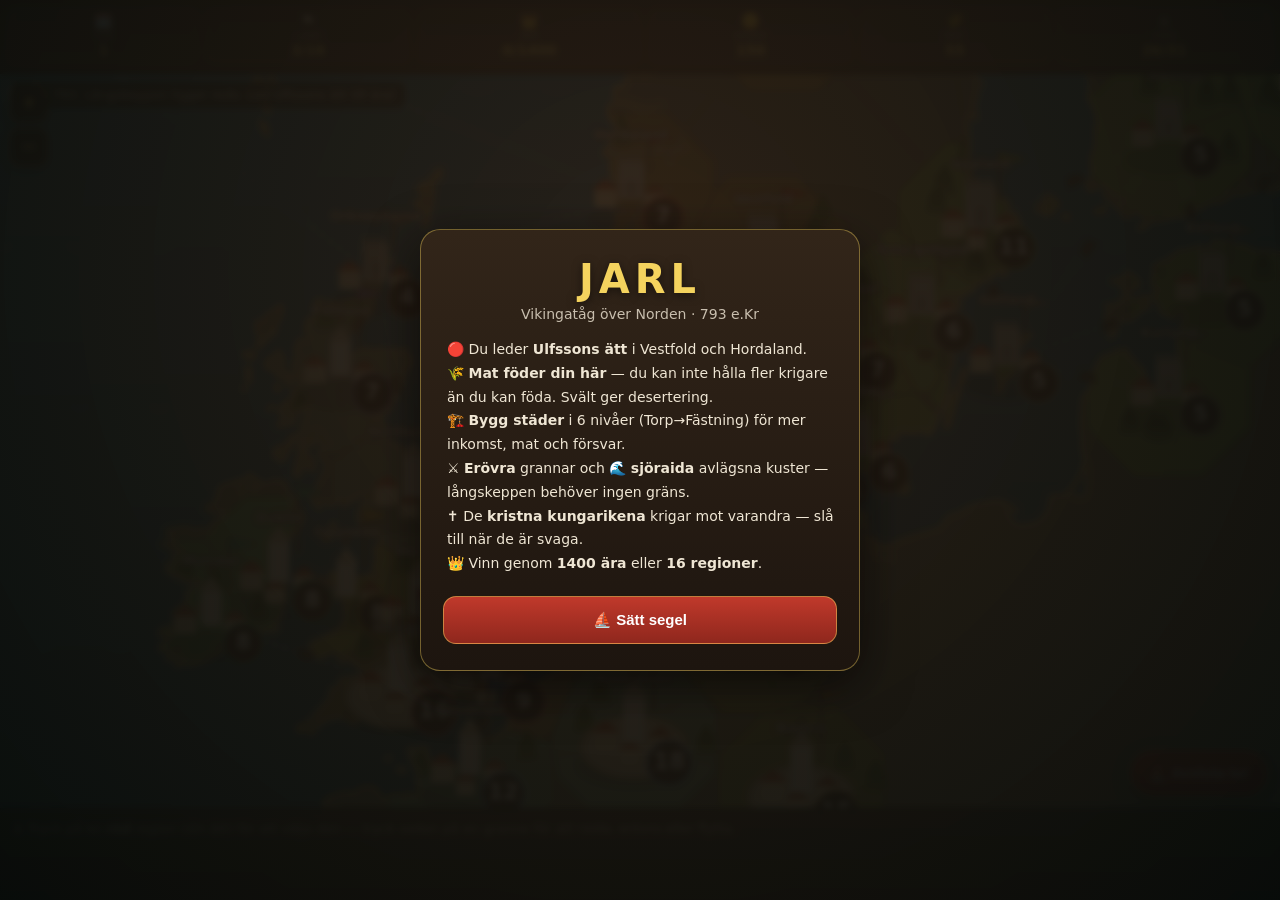
<file: index.html>
<!DOCTYPE html>
<html lang="sv">
<head>
  <meta charset="UTF-8">
  <meta name="viewport" content="width=device-width, initial-scale=1.0, maximum-scale=1.0, user-scalable=no, viewport-fit=cover">
  <meta name="theme-color" content="#1b1410">
  <meta name="apple-mobile-web-app-capable" content="yes">
  <title>JARL — Vikingatåg</title>
  <link rel="stylesheet" href="style.css?v=3">
</head>
<body>
  <div id="app">
    <header id="hud"></header>
    <main id="mapwrap">
      <canvas id="map"></canvas>
      <div id="log"></div>
      <button id="endTurnBtn">⛵ Avsluta tur</button>
    </main>
    <footer id="panel"></footer>
  </div>

  <div id="sheet" class="hidden"></div>
  <div id="overlay" class="hidden"></div>

  <script src="js/config.js?v=3"></script>
  <script src="js/geo.js?v=3"></script>
  <script src="js/engine.js?v=3"></script>
  <script src="js/render.js?v=3"></script>
  <script src="js/ui.js?v=3"></script>
  <script src="js/main.js?v=3"></script>
</body>
</html>
</file>
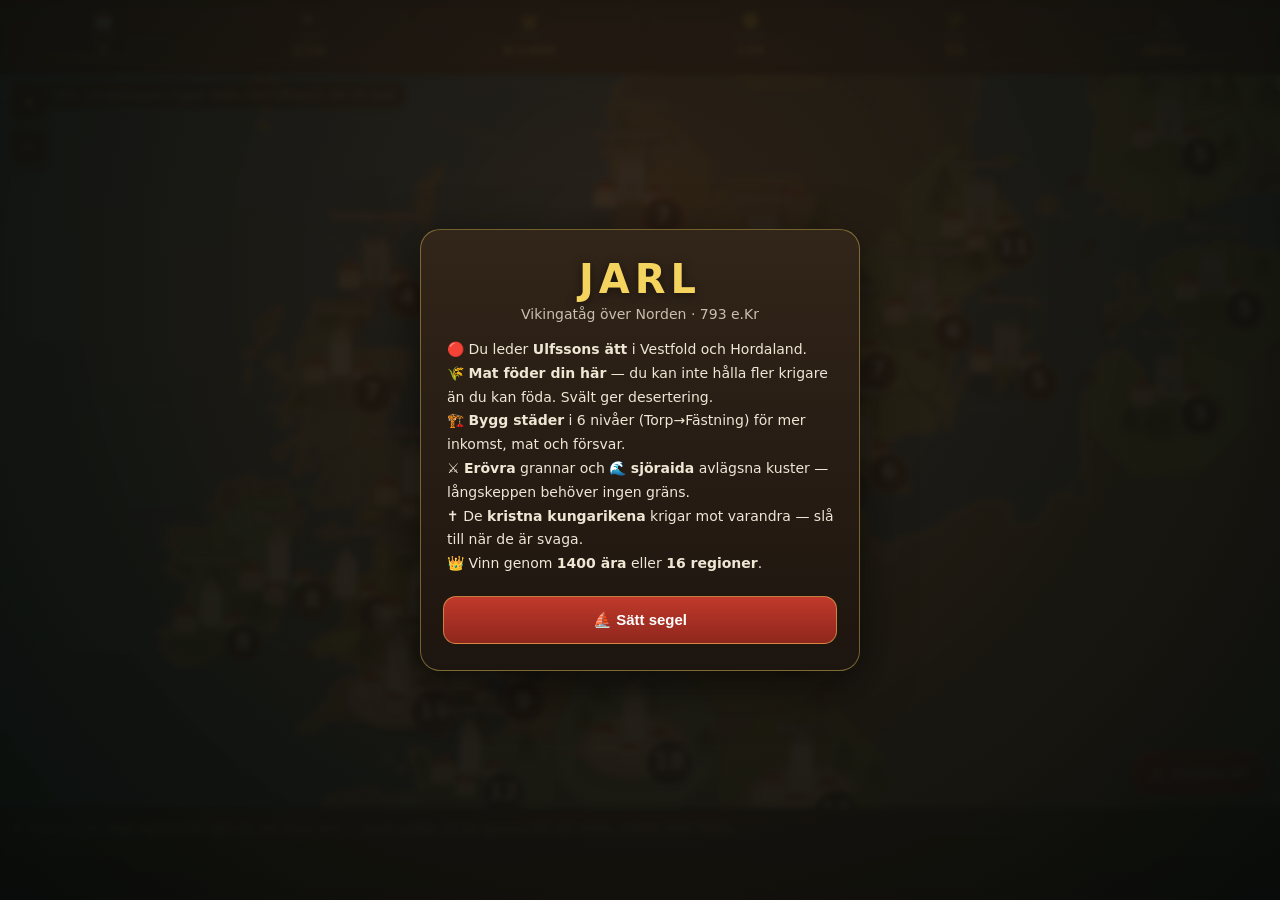
<file: standalone.html>
<!DOCTYPE html>
<html lang="sv">
<head>
<meta charset="UTF-8">
<meta name="viewport" content="width=device-width, initial-scale=1.0, maximum-scale=1.0, user-scalable=no, viewport-fit=cover">
<meta name="theme-color" content="#1b1410">
<title>JARL — Vikingatåg</title>
<style>
body{margin:0;background:#0d2229}
/* ============================================================
   JARL — stil (mobil-first, nordiskt: trä, pergament, guld)
   ============================================================ */
:root {
  --wood:    #1b1410;
  --wood2:   #2b2018;
  --parch:   #e9dcc3;
  --gold:    #f4d35e;
  --ink:     #efe6d4;
  --good:    #8fdc8f;
  --bad:     #ff8a76;
  --sea:     #0d2229;
  --rad:     14px;
}

* { box-sizing: border-box; -webkit-tap-highlight-color: transparent; }
html, body {
  margin: 0; height: 100%;
  background: var(--sea);
  color: var(--ink);
  font-family: -apple-system, BlinkMacSystemFont, "Segoe UI", system-ui, sans-serif;
  overflow: hidden; user-select: none; -webkit-user-select: none;
  overscroll-behavior: none;
}

#app {
  display: flex; flex-direction: column;
  height: 100dvh;
}

/* ---------- HUD ---------- */
#hud {
  flex: none;
  display: flex; gap: 6px; align-items: stretch;
  padding: 8px 8px calc(8px + env(safe-area-inset-top, 0));
  padding-top: calc(8px + env(safe-area-inset-top, 0));
  background: linear-gradient(180deg, var(--wood), var(--wood2));
  border-bottom: 2px solid #000;
  overflow-x: auto; -webkit-overflow-scrolling: touch;
}
.chip {
  flex: 1 0 auto; min-width: 0;
  display: flex; flex-direction: column; align-items: center; justify-content: center;
  padding: 5px 8px; border-radius: 10px;
  background: rgba(255,255,255,0.05);
  border: 1px solid rgba(244,211,94,0.18);
}
.chip .ic  { font-size: 15px; line-height: 1; }
.chip .lab { font-size: 9px; opacity: 0.6; text-transform: uppercase; letter-spacing: 0.5px; margin-top: 2px; }
.chip .val { font-size: 14px; font-weight: 700; color: var(--gold); margin-top: 1px; }

/* ---------- karta ---------- */
#mapwrap { position: relative; flex: 1 1 auto; min-height: 0; }
#map { display: block; width: 100%; height: 100%; touch-action: none; }

#zoomctl {
  position: absolute; left: 10px; top: 10px;
  display: flex; flex-direction: column; gap: 6px; z-index: 5;
}
#zoomctl button {
  width: 38px; height: 38px; border-radius: 10px;
  border: 1.5px solid rgba(244,211,94,0.45);
  background: rgba(27,20,16,0.82); color: var(--gold);
  font-size: 22px; font-weight: 700; line-height: 1;
  display: flex; align-items: center; justify-content: center;
  box-shadow: 0 3px 10px rgba(0,0,0,0.4);
}
#zoomctl button:active { transform: translateY(1px); background: rgba(40,30,22,0.9); }

#log {
  position: absolute; left: 8px; right: 8px; top: 8px;
  display: flex; flex-direction: column; gap: 4px;
  pointer-events: none;
}
.logline {
  align-self: flex-start; max-width: 92%;
  background: rgba(15,20,16,0.82);
  border-left: 3px solid var(--gold);
  padding: 5px 9px; border-radius: 7px;
  font-size: 12.5px; line-height: 1.3;
  animation: slidein 0.25s ease;
}
.logline.good   { border-left-color: var(--good); }
.logline.bad    { border-left-color: var(--bad); }
.logline.system { border-left-color: #9fc7d6; }
@keyframes slidein { from { opacity: 0; transform: translateX(-8px);} to { opacity: 1; transform: none; } }

#endTurnBtn {
  position: absolute; right: 12px; bottom: 12px;
  padding: 13px 18px; border: none; border-radius: 30px;
  background: linear-gradient(180deg, #c0392b, #97271c);
  color: #fff; font-size: 15px; font-weight: 800;
  box-shadow: 0 5px 16px rgba(0,0,0,0.45);
  border: 1.5px solid rgba(244,211,94,0.55);
}
#endTurnBtn:disabled { opacity: 0.75; filter: grayscale(0.3); }
#endTurnBtn:active { transform: translateY(1px); }

/* ---------- nederpanel ---------- */
#panel {
  flex: none;
  background: linear-gradient(180deg, var(--wood2), var(--wood));
  border-top: 2px solid #000;
  padding: 10px 12px calc(12px + env(safe-area-inset-bottom, 0));
  min-height: 92px;
}
.hint { font-size: 13px; line-height: 1.45; opacity: 0.9; }
.ptitle { display: flex; align-items: center; gap: 8px; font-size: 17px; }
.ptitle .dot { width: 12px; height: 12px; border-radius: 50%; box-shadow: 0 0 0 2px rgba(0,0,0,0.4); }
.ptitle .ownr { margin-left: auto; font-size: 12px; opacity: 0.7; }

.stats { display: flex; gap: 6px; margin: 9px 0; flex-wrap: wrap; }
.stat {
  flex: 1 0 auto; display: flex; align-items: baseline; gap: 4px;
  background: rgba(255,255,255,0.05); border-radius: 8px; padding: 5px 8px;
  font-size: 11px;
}
.stat span { font-size: 13px; }
.stat b { color: var(--gold); font-size: 14px; }
.stat i { opacity: 0.6; font-style: normal; }

.actions { display: flex; gap: 8px; margin-bottom: 8px; }
.act {
  flex: 1; display: flex; flex-direction: column; align-items: center; gap: 1px;
  padding: 10px 6px; border-radius: 10px; border: 1px solid rgba(244,211,94,0.3);
  background: rgba(244,211,94,0.10); color: var(--ink);
  font-size: 13.5px; font-weight: 700;
}
.act small { font-size: 10.5px; font-weight: 500; opacity: 0.7; }
.act:disabled { opacity: 0.4; }
.act:active:not(:disabled) { transform: translateY(1px); }

/* ---------- actionsheet ---------- */
#sheet {
  position: fixed; inset: 0; z-index: 30;
  display: flex; align-items: flex-end; justify-content: center;
  background: rgba(0,0,0,0.45);
}
#sheet.hidden, #overlay.hidden { display: none; }
.sheet-card {
  width: 100%; max-width: 520px;
  background: linear-gradient(180deg, #322519, #221913);
  border-top: 3px solid var(--gold);
  border-radius: 18px 18px 0 0;
  padding: 16px 16px calc(18px + env(safe-area-inset-bottom, 0));
  animation: rise 0.2s ease;
}
@keyframes rise { from { transform: translateY(40px); opacity: 0.4; } to { transform: none; opacity: 1; } }
.stitle { font-size: 18px; font-weight: 800; margin-bottom: 6px; }
.sinfo { font-size: 13px; opacity: 0.85; display: flex; align-items: center; gap: 6px; flex-wrap: wrap; }
.sinfo .dot { width: 10px; height: 10px; border-radius: 50%; }
.slider { margin: 14px 0 6px; }
.slider label { font-size: 13px; opacity: 0.85; }
.slider label b { color: var(--gold); font-size: 16px; }
.slider input[type=range] { width: 100%; margin: 8px 0 4px; accent-color: var(--gold); height: 28px; }
.odds { font-size: 13px; font-weight: 700; }

.sbtns { display: flex; gap: 10px; margin: 10px 0; }
.big {
  flex: 1; display: flex; flex-direction: column; align-items: center; gap: 2px;
  padding: 14px 10px; border: none; border-radius: 13px;
  font-size: 15px; font-weight: 800; color: #fff;
  background: #444; border: 1.5px solid rgba(255,255,255,0.15);
}
.big small { font-size: 10.5px; font-weight: 500; opacity: 0.85; }
.big.raid   { background: linear-gradient(180deg, #d9822b, #a8631d); }
.big.invade { background: linear-gradient(180deg, #c0392b, #8f271d); border-color: rgba(244,211,94,0.5); }
.big:active { transform: translateY(1px); }
.cancel {
  width: 100%; padding: 11px; margin-top: 4px;
  background: transparent; border: 1px solid rgba(255,255,255,0.2);
  border-radius: 11px; color: var(--ink); font-size: 14px; font-weight: 600;
}

/* ---------- overlay (intro / game over) ---------- */
#overlay {
  position: fixed; inset: 0; z-index: 40;
  display: flex; align-items: center; justify-content: center;
  padding: 20px;
  background: radial-gradient(circle at 50% 30%, rgba(40,28,18,0.92), rgba(8,12,10,0.97));
  backdrop-filter: blur(3px);
}
.ov-card {
  width: 100%; max-width: 440px; text-align: center;
  background: linear-gradient(180deg, #322519, #1d150f);
  border: 1.5px solid rgba(244,211,94,0.4);
  border-radius: 20px; padding: 26px 22px;
  box-shadow: 0 14px 50px rgba(0,0,0,0.6);
}
.ov-card h1 {
  margin: 0 0 4px; font-size: 40px; letter-spacing: 5px; color: var(--gold);
  font-weight: 900; text-shadow: 0 2px 10px rgba(0,0,0,0.5);
}
.ov-card .sub { margin: 0 0 16px; font-size: 14px; opacity: 0.8; }
.ov-card ul { text-align: left; margin: 0 0 20px; padding-left: 4px; list-style: none; }
.ov-card li { font-size: 14px; line-height: 1.7; }
.ov-stats { font-size: 14px; opacity: 0.85; margin-bottom: 18px; }
.ov-card .big { width: 100%; flex: none; }
</style>
</head>
<body>
<div id="app">
<header id="hud"></header>
<main id="mapwrap"><canvas id="map"></canvas><div id="log"></div><button id="endTurnBtn">⛵ Avsluta tur</button></main>
<footer id="panel"></footer>
</div>
<div id="sheet" class="hidden"></div>
<div id="overlay" class="hidden"></div>
<script>
const EUROPE_GEOJSON={"type":"FeatureCollection","bbox":[-25.0,34.0,42.0,72.0],"features":[{"type":"Feature","properties":{},"geometry":{"type":"Polygon","coordinates":[[[22.62,58.62],[22.69,58.6],[22.75,58.6],[22.82,58.62],[22.96,58.61],[23.29,58.48],[23.32,58.45],[23.13,58.44],[23.08,58.4],[23.04,58.37],[22.98,58.36],[22.89,58.31],[22.76,58.26],[22.73,58.23],[22.5,58.24],[22.37,58.22],[22.27,58.16],[22.23,58.05],[22.15,57.97],[22.08,57.94],[22.0,57.93],[21.98,57.96],[21.99,58.0],[22.15,58.12],[22.19,58.15],[22.1,58.17],[22.03,58.21],[21.88,58.26],[21.85,58.3],[21.89,58.3],[21.92,58.32],[21.97,58.35],[21.98,58.39],[21.86,58.5],[21.92,58.51],[22.0,58.51],[22.08,58.48],[22.17,58.52],[22.21,58.52],[22.27,58.51],[22.33,58.58],[22.47,58.6],[22.55,58.63],[22.62,58.62]]]}},{"type":"Feature","properties":{},"geometry":{"type":"Polygon","coordinates":[[[23.85,35.54],[23.92,35.53],[24.01,35.53],[24.03,35.54],[24.09,35.59],[24.17,35.6],[24.2,35.54],[24.12,35.51],[24.11,35.5],[24.12,35.48],[24.18,35.46],[24.26,35.47],[24.26,35.42],[24.27,35.39],[24.31,35.36],[24.35,35.36],[24.44,35.37],[24.53,35.38],[24.63,35.41],[24.72,35.42],[25.0,35.41],[25.1,35.35],[25.3,35.34],[25.48,35.31],[25.57,35.33],[25.73,35.35],[25.76,35.33],[25.74,35.18],[25.75,35.14],[25.79,35.12],[25.84,35.13],[25.89,35.18],[26.03,35.22],[26.17,35.22],[26.29,35.31],[26.32,35.32],[26.3,35.27],[26.28,35.16],[26.26,35.1],[26.24,35.04],[26.17,35.02],[26.05,35.01],[25.83,35.03],[25.61,35.01],[25.21,34.96],[24.8,34.93],[24.75,34.95],[24.74,35.01],[24.74,35.06],[24.71,35.09],[24.58,35.12],[24.46,35.16],[23.99,35.22],[23.88,35.25],[23.7,35.23],[23.64,35.24],[23.59,35.26],[23.56,35.3],[23.55,35.42],[23.57,35.53],[23.61,35.57],[23.63,35.53],[23.67,35.51],[23.72,35.55],[23.72,35.6],[23.74,35.66],[23.77,35.63],[23.79,35.56],[23.85,35.54]]]}},{"type":"Feature","properties":{},"geometry":{"type":"Polygon","coordinates":[[[23.42,38.96],[23.47,38.85],[23.52,38.81],[23.64,38.77],[23.69,38.76],[23.88,38.69],[24.1,38.67],[24.13,38.65],[24.15,38.59],[24.2,38.54],[24.21,38.5],[24.19,38.46],[24.22,38.34],[24.28,38.22],[24.36,38.16],[24.46,38.15],[24.56,38.15],[24.59,38.12],[24.58,38.02],[24.54,37.98],[24.5,37.97],[24.47,37.98],[24.45,38.0],[24.42,38.02],[24.36,38.02],[24.32,38.06],[24.21,38.12],[24.19,38.15],[24.19,38.2],[24.14,38.24],[24.1,38.32],[24.06,38.34],[24.04,38.37],[24.04,38.39],[23.89,38.4],[23.76,38.4],[23.65,38.44],[23.62,38.55],[23.55,38.58],[23.51,38.61],[23.47,38.66],[23.36,38.74],[23.25,38.8],[23.14,38.84],[23.03,38.87],[22.94,38.84],[22.88,38.85],[22.87,38.87],[22.99,38.92],[23.15,39.0],[23.26,39.03],[23.31,39.03],[23.42,38.96]]]}},{"type":"Feature","properties":{},"geometry":{"type":"Polygon","coordinates":[[[34.46,35.59],[33.94,35.29],[33.91,35.2],[33.93,35.14],[34.0,35.07],[34.02,35.05],[34.05,34.99],[33.94,34.97],[33.82,34.97],[33.76,34.97],[33.7,34.97],[33.51,34.81],[33.41,34.75],[33.3,34.72],[33.18,34.7],[33.12,34.7],[33.06,34.67],[33.02,34.64],[33.02,34.6],[33.01,34.57],[32.94,34.58],[32.91,34.64],[32.87,34.66],[32.75,34.65],[32.69,34.65],[32.51,34.71],[32.45,34.73],[32.41,34.78],[32.32,34.95],[32.3,35.08],[32.39,35.05],[32.48,35.09],[32.56,35.16],[32.65,35.18],[32.71,35.17],[32.77,35.16],[32.88,35.18],[32.93,35.28],[32.94,35.39],[33.12,35.36],[33.31,35.34],[33.46,35.34],[33.61,35.35],[34.06,35.47],[34.19,35.55],[34.27,35.57],[34.41,35.63],[34.56,35.66],[34.46,35.59]]]}},{"type":"Feature","properties":{},"geometry":{"type":"Polygon","coordinates":[[[19.08,57.84],[18.99,57.81],[18.95,57.74],[18.88,57.73],[18.81,57.71],[18.79,57.48],[18.91,57.4],[18.84,57.39],[18.78,57.36],[18.74,57.32],[18.7,57.24],[18.54,57.2],[18.48,57.16],[18.39,57.09],[18.34,56.98],[18.25,56.93],[18.15,56.92],[18.21,57.01],[18.29,57.08],[18.21,57.13],[18.16,57.21],[18.11,57.27],[18.15,57.34],[18.13,57.45],[18.14,57.56],[18.2,57.61],[18.28,57.66],[18.41,57.76],[18.54,57.83],[18.72,57.86],[18.81,57.83],[18.84,57.9],[18.9,57.92],[18.96,57.9],[19.08,57.84]]]}},{"type":"Feature","properties":{},"geometry":{"type":"Polygon","coordinates":[[[12.57,55.79],[12.57,55.68],[12.55,55.66],[12.51,55.64],[12.41,55.62],[12.32,55.59],[12.24,55.54],[12.22,55.47],[12.28,55.41],[12.39,55.39],[12.41,55.29],[12.32,55.24],[12.09,55.19],[12.07,55.07],[12.07,54.98],[12.07,54.91],[12.05,54.82],[11.86,54.77],[11.74,54.92],[11.74,54.97],[11.7,55.04],[11.7,55.1],[11.65,55.19],[11.48,55.21],[11.41,55.21],[11.31,55.2],[11.29,55.2],[11.17,55.33],[11.19,55.47],[11.13,55.53],[11.12,55.57],[11.12,55.6],[11.07,55.63],[11.01,55.64],[10.98,55.72],[11.05,55.74],[11.22,55.73],[11.28,55.74],[11.32,55.75],[11.46,55.88],[11.46,55.91],[11.47,55.94],[11.63,55.96],[11.7,55.91],[11.68,55.83],[11.69,55.73],[11.78,55.7],[11.82,55.7],[11.86,55.77],[11.89,55.81],[11.92,55.83],[11.93,55.9],[11.91,55.94],[11.87,55.97],[12.04,56.05],[12.22,56.12],[12.32,56.12],[12.43,56.11],[12.53,56.08],[12.58,56.06],[12.61,56.03],[12.54,55.96],[12.52,55.92],[12.57,55.79]]]}},{"type":"Feature","properties":{},"geometry":{"type":"Polygon","coordinates":[[[10.65,55.61],[10.69,55.56],[10.74,55.45],[10.82,55.32],[10.79,55.27],[10.81,55.2],[10.79,55.13],[10.62,55.05],[10.44,55.05],[10.25,55.09],[9.99,55.16],[9.97,55.21],[9.93,55.23],[9.86,55.36],[9.86,55.52],[9.99,55.54],[10.29,55.61],[10.35,55.6],[10.42,55.56],[10.51,55.56],[10.62,55.61],[10.65,55.61]]]}},{"type":"Feature","properties":{},"geometry":{"type":"Polygon","coordinates":[[[3.15,39.79],[3.24,39.76],[3.34,39.79],[3.4,39.78],[3.45,39.76],[3.46,39.7],[3.41,39.63],[3.35,39.56],[3.29,39.48],[3.24,39.39],[3.15,39.33],[3.07,39.3],[2.9,39.37],[2.8,39.39],[2.77,39.41],[2.75,39.51],[2.7,39.54],[2.63,39.56],[2.58,39.53],[2.5,39.48],[2.46,39.53],[2.39,39.54],[2.37,39.57],[2.37,39.61],[2.78,39.85],[2.9,39.91],[3.16,39.97],[3.2,39.96],[3.16,39.92],[3.17,39.91],[3.2,39.89],[3.19,39.86],[3.16,39.84],[3.15,39.79]]]}},{"type":"Feature","properties":{},"geometry":{"type":"Polygon","coordinates":[[[9.63,40.88],[9.68,40.82],[9.79,40.56],[9.81,40.5],[9.78,40.44],[9.75,40.4],[9.64,40.27],[9.66,40.16],[9.7,40.09],[9.71,40.02],[9.69,39.92],[9.62,39.35],[9.58,39.25],[9.56,39.17],[9.49,39.14],[9.39,39.17],[9.26,39.22],[9.21,39.21],[9.15,39.2],[9.1,39.21],[9.06,39.24],[9.02,39.04],[8.97,38.96],[8.88,38.91],[8.8,38.91],[8.72,38.93],[8.65,38.93],[8.6,38.96],[8.55,39.03],[8.49,39.11],[8.42,39.21],[8.41,39.29],[8.4,39.48],[8.42,39.52],[8.45,39.56],[8.46,39.65],[8.45,39.72],[8.47,39.75],[8.51,39.72],[8.54,39.73],[8.54,39.77],[8.55,39.84],[8.5,39.9],[8.41,39.92],[8.4,39.98],[8.41,40.04],[8.46,40.08],[8.47,40.13],[8.47,40.29],[8.41,40.35],[8.39,40.44],[8.35,40.5],[8.3,40.56],[8.23,40.61],[8.19,40.65],[8.18,40.77],[8.2,40.87],[8.22,40.91],[8.25,40.91],[8.31,40.86],[8.36,40.85],[8.47,40.83],[8.57,40.85],[8.7,40.9],[8.82,40.95],[9.0,41.11],[9.11,41.14],[9.16,41.19],[9.18,41.24],[9.23,41.26],[9.28,41.2],[9.35,41.2],[9.46,41.15],[9.5,41.11],[9.54,41.05],[9.58,41.03],[9.62,41.02],[9.62,41.0],[9.59,40.99],[9.55,40.93],[9.57,40.91],[9.63,40.88]]]}},{"type":"Feature","properties":{},"geometry":{"type":"Polygon","coordinates":[[[9.48,42.81],[9.45,42.66],[9.47,42.62],[9.51,42.59],[9.53,42.55],[9.56,42.16],[9.55,42.13],[9.43,41.97],[9.4,41.93],[9.39,41.73],[9.37,41.68],[9.33,41.63],[9.25,41.46],[9.19,41.38],[9.0,41.48],[8.9,41.52],[8.84,41.56],[8.81,41.59],[8.83,41.63],[8.88,41.67],[8.89,41.7],[8.77,41.74],[8.72,41.76],[8.72,41.8],[8.76,41.87],[8.74,41.93],[8.67,41.92],[8.62,41.93],[8.62,41.96],[8.65,42.0],[8.7,42.04],[8.7,42.1],[8.64,42.12],[8.59,42.16],[8.57,42.22],[8.61,42.26],[8.68,42.28],[8.63,42.34],[8.59,42.34],[8.57,42.36],[8.59,42.39],[8.64,42.43],[8.71,42.55],[8.81,42.61],[8.99,42.65],[9.04,42.66],[9.09,42.7],[9.14,42.73],[9.2,42.73],[9.25,42.71],[9.29,42.69],[9.31,42.71],[9.34,42.77],[9.32,42.81],[9.33,42.94],[9.36,43.02],[9.42,43.02],[9.46,42.98],[9.46,42.95],[9.48,42.86],[9.48,42.81]]]}},{"type":"Feature","properties":{},"geometry":{"type":"Polygon","coordinates":[[[15.58,38.22],[15.51,38.11],[15.48,38.06],[15.23,37.78],[15.21,37.72],[15.19,37.65],[15.16,37.59],[15.13,37.53],[15.1,37.46],[15.11,37.38],[15.12,37.33],[15.15,37.31],[15.19,37.28],[15.23,37.24],[15.17,37.21],[15.24,37.14],[15.29,37.1],[15.3,37.06],[15.29,37.01],[15.19,36.93],[15.14,36.89],[15.12,36.84],[15.1,36.79],[15.12,36.74],[15.11,36.69],[15.0,36.69],[14.89,36.72],[14.78,36.71],[14.61,36.77],[14.56,36.78],[14.5,36.8],[14.37,36.97],[14.26,37.05],[14.14,37.1],[14.02,37.11],[13.91,37.1],[13.8,37.14],[13.59,37.25],[13.36,37.35],[13.26,37.41],[13.22,37.45],[13.17,37.48],[13.04,37.51],[12.92,37.57],[12.87,37.58],[12.76,37.57],[12.7,37.57],[12.64,37.59],[12.53,37.67],[12.45,37.77],[12.44,37.82],[12.49,37.94],[12.55,38.05],[12.6,38.08],[12.66,38.11],[12.7,38.14],[12.73,38.18],[12.85,38.06],[12.9,38.03],[12.96,38.04],[13.05,38.08],[13.06,38.13],[13.16,38.19],[13.29,38.19],[13.35,38.18],[13.38,38.13],[13.43,38.11],[13.49,38.1],[13.68,38.0],[13.73,37.98],[13.79,37.98],[13.94,38.02],[14.05,38.04],[14.29,38.02],[14.42,38.04],[14.51,38.05],[14.64,38.09],[14.74,38.15],[14.79,38.17],[14.85,38.17],[14.98,38.17],[15.12,38.15],[15.18,38.17],[15.22,38.21],[15.28,38.23],[15.34,38.22],[15.5,38.29],[15.57,38.3],[15.63,38.27],[15.58,38.22]]]}},{"type":"Feature","properties":{},"geometry":{"type":"Polygon","coordinates":[[[-3.11,58.52],[-3.1,58.43],[-3.11,58.41],[-3.14,58.38],[-3.21,58.32],[-3.41,58.24],[-3.77,58.05],[-3.99,57.96],[-4.02,57.91],[-4.04,57.85],[-3.91,57.84],[-3.86,57.82],[-3.89,57.79],[-4.08,57.68],[-4.13,57.58],[-3.99,57.58],[-3.87,57.6],[-3.63,57.66],[-3.4,57.71],[-3.29,57.71],[-3.08,57.67],[-3.04,57.67],[-2.95,57.69],[-2.86,57.69],[-2.24,57.68],[-2.07,57.7],[-1.96,57.68],[-1.87,57.61],[-1.78,57.49],[-1.78,57.47],[-1.83,57.42],[-1.93,57.35],[-2.02,57.26],[-2.05,57.21],[-2.06,57.15],[-2.09,57.1],[-2.26,56.86],[-2.43,56.73],[-2.5,56.64],[-2.59,56.56],[-2.68,56.51],[-2.78,56.48],[-3.05,56.45],[-3.12,56.43],[-3.21,56.38],[-3.31,56.36],[-3.2,56.37],[-3.09,56.39],[-2.89,56.4],[-2.65,56.32],[-2.67,56.25],[-2.77,56.2],[-2.98,56.19],[-3.18,56.08],[-3.27,56.05],[-3.36,56.03],[-3.48,56.03],[-3.7,56.06],[-3.79,56.1],[-3.7,56.04],[-3.61,56.02],[-3.05,55.95],[-3.02,55.96],[-2.84,56.03],[-2.6,56.03],[-2.15,55.9],[-2.02,55.81],[-1.83,55.67],[-1.73,55.62],[-1.66,55.57],[-1.61,55.5],[-1.52,55.26],[-1.42,55.03],[-1.29,54.77],[-1.23,54.7],[-1.15,54.65],[-0.76,54.54],[-0.67,54.5],[-0.52,54.4],[-0.37,54.28],[-0.23,54.19],[-0.08,54.12],[-0.16,54.08],[-0.21,54.02],[-0.17,53.94],[-0.11,53.87],[0.01,53.74],[0.12,53.61],[0.08,53.63],[0.04,53.64],[-0.02,53.64],[-0.07,53.64],[-0.17,53.69],[-0.27,53.74],[-0.46,53.72],[-0.57,53.73],[-0.66,53.72],[-0.49,53.69],[-0.29,53.69],[0.13,53.47],[0.27,53.34],[0.36,53.16],[0.3,53.08],[0.21,53.03],[0.12,52.97],[0.05,52.91],[0.28,52.81],[0.33,52.81],[0.38,52.83],[0.43,52.86],[0.52,52.94],[0.56,52.97],[0.7,52.98],[0.83,52.97],[0.95,52.95],[1.06,52.96],[1.27,52.92],[1.38,52.89],[1.66,52.75],[1.72,52.68],[1.74,52.58],[1.75,52.47],[1.7,52.37],[1.65,52.28],[1.61,52.16],[1.59,52.12],[1.56,52.09],[1.41,51.99],[1.32,51.96],[1.28,51.97],[1.23,51.97],[1.23,51.95],[1.27,51.9],[1.27,51.85],[1.19,51.8],[1.1,51.79],[0.96,51.81],[0.75,51.73],[0.9,51.69],[0.93,51.65],[0.89,51.57],[0.8,51.54],[0.7,51.52],[0.59,51.52],[0.51,51.5],[0.42,51.47],[0.53,51.48],[0.6,51.47],[0.65,51.4],[0.69,51.39],[0.89,51.36],[1.01,51.36],[1.26,51.38],[1.37,51.37],[1.41,51.36],[1.42,51.31],[1.4,51.18],[1.37,51.16],[1.04,51.05],[0.98,50.97],[0.96,50.93],[0.77,50.93],[0.68,50.89],[0.53,50.85],[0.41,50.82],[0.3,50.78],[0.21,50.76],[-0.2,50.81],[-0.45,50.81],[-0.79,50.77],[-0.87,50.77],[-1.0,50.82],[-1.13,50.84],[-1.29,50.86],[-1.42,50.9],[-1.33,50.82],[-1.52,50.75],[-1.6,50.73],[-1.69,50.74],[-1.87,50.72],[-2.03,50.73],[-2.01,50.67],[-1.96,50.63],[-2.0,50.61],[-2.04,50.6],[-2.35,50.64],[-2.39,50.63],[-2.43,50.6],[-2.55,50.62],[-2.66,50.67],[-2.78,50.71],[-2.9,50.72],[-3.0,50.72],[-3.4,50.63],[-3.49,50.55],[-3.53,50.43],[-3.58,50.32],[-3.68,50.24],[-3.79,50.23],[-3.9,50.29],[-4.1,50.35],[-4.17,50.39],[-4.19,50.39],[-4.22,50.38],[-4.3,50.36],[-4.38,50.36],[-4.51,50.34],[-4.73,50.29],[-4.82,50.26],[-5.01,50.16],[-5.05,50.13],[-5.12,50.04],[-5.23,50.02],[-5.32,50.08],[-5.43,50.1],[-5.55,50.08],[-5.62,50.05],[-5.66,50.08],[-5.66,50.13],[-5.57,50.2],[-5.34,50.25],[-5.14,50.37],[-5.04,50.45],[-5.0,50.5],[-4.96,50.52],[-4.89,50.53],[-4.86,50.58],[-4.58,50.78],[-4.56,50.82],[-4.55,50.9],[-4.52,50.98],[-4.3,51.03],[-4.19,51.19],[-4.16,51.2],[-3.84,51.23],[-3.61,51.23],[-3.38,51.2],[-3.26,51.19],[-3.14,51.21],[-3.04,51.25],[-2.88,51.41],[-2.79,51.47],[-2.69,51.54],[-2.59,51.61],[-2.43,51.74],[-2.54,51.7],[-2.67,51.62],[-2.74,51.58],[-2.98,51.54],[-3.08,51.5],[-3.26,51.4],[-3.29,51.39],[-3.56,51.41],[-3.76,51.54],[-3.89,51.59],[-3.94,51.6],[-4.0,51.58],[-4.12,51.57],[-4.23,51.57],[-4.17,51.63],[-4.09,51.66],[-4.28,51.68],[-4.33,51.7],[-4.39,51.74],[-4.53,51.75],[-4.6,51.74],[-4.72,51.68],[-4.9,51.63],[-5.12,51.71],[-5.17,51.74],[-5.17,51.81],[-5.2,51.86],[-5.26,51.88],[-5.18,51.95],[-5.09,52.0],[-4.88,52.04],[-4.56,52.15],[-4.38,52.2],[-4.22,52.28],[-4.15,52.33],[-4.1,52.39],[-4.05,52.48],[-3.98,52.54],[-4.05,52.56],[-4.08,52.61],[-4.07,52.66],[-4.04,52.7],[-4.07,52.76],[-4.12,52.82],[-4.11,52.87],[-4.1,52.92],[-4.23,52.91],[-4.36,52.9],[-4.47,52.86],[-4.58,52.81],[-4.68,52.81],[-4.68,52.84],[-4.64,52.89],[-4.53,52.96],[-4.41,53.01],[-4.36,53.06],[-4.33,53.11],[-4.27,53.14],[-4.11,53.22],[-3.81,53.3],[-3.76,53.31],[-3.65,53.3],[-3.53,53.31],[-3.43,53.34],[-3.33,53.35],[-3.1,53.26],[-3.17,53.39],[-3.06,53.43],[-2.92,53.31],[-2.86,53.29],[-2.75,53.31],[-2.79,53.33],[-2.85,53.33],[-2.91,53.35],[-2.97,53.39],[-3.06,53.51],[-3.06,53.59],[-3.0,53.66],[-2.93,53.73],[-2.98,53.75],[-3.03,53.77],[-3.05,53.84],[-3.03,53.91],[-2.9,53.96],[-2.86,54.04],[-2.85,54.14],[-2.87,54.18],[-2.99,54.17],[-3.05,54.15],[-3.11,54.13],[-3.17,54.13],[-3.32,54.23],[-3.41,54.31],[-3.57,54.47],[-3.59,54.56],[-3.46,54.77],[-3.27,54.91],[-3.04,54.95],[-3.08,54.96],[-3.43,54.96],[-3.55,54.95],[-3.66,54.89],[-3.72,54.88],[-3.78,54.87],[-3.84,54.84],[-3.9,54.81],[-3.96,54.78],[-4.08,54.79],[-4.13,54.78],[-4.17,54.8],[-4.21,54.84],[-4.25,54.85],[-4.3,54.84],[-4.41,54.79],[-4.52,54.76],[-4.65,54.79],[-4.82,54.85],[-4.85,54.83],[-4.89,54.77],[-4.91,54.69],[-5.03,54.76],[-5.14,54.86],[-5.17,54.92],[-5.17,54.99],[-5.12,55.01],[-5.06,54.99],[-4.97,55.15],[-4.78,55.36],[-4.72,55.42],[-4.68,55.5],[-4.68,55.55],[-4.72,55.6],[-4.89,55.7],[-4.89,55.78],[-4.87,55.87],[-4.83,55.93],[-4.81,55.94],[-4.58,55.94],[-4.67,55.97],[-4.84,56.05],[-4.84,56.08],[-4.8,56.16],[-4.82,56.15],[-4.86,56.11],[-4.93,56.03],[-4.97,56.01],[-5.09,55.99],[-5.11,55.94],[-5.13,55.93],[-5.2,55.93],[-5.21,55.89],[-5.23,55.89],[-5.25,55.93],[-5.25,56.0],[-5.22,56.07],[-5.18,56.12],[-5.0,56.23],[-5.08,56.2],[-5.28,56.09],[-5.38,56.02],[-5.41,56.0],[-5.42,55.98],[-5.42,55.95],[-5.37,55.83],[-5.39,55.77],[-5.56,55.39],[-5.59,55.35],[-5.62,55.33],[-5.65,55.33],[-5.73,55.33],[-5.77,55.36],[-5.77,55.39],[-5.75,55.44],[-5.68,55.62],[-5.65,55.67],[-5.61,55.72],[-5.5,55.8],[-5.51,55.81],[-5.57,55.79],[-5.6,55.8],[-5.62,55.81],[-5.61,56.06],[-5.56,56.13],[-5.53,56.25],[-5.49,56.35],[-5.43,56.42],[-5.39,56.51],[-5.33,56.56],[-5.31,56.62],[-5.24,56.69],[-5.19,56.76],[-5.22,56.75],[-5.56,56.57],[-5.65,56.53],[-5.77,56.54],[-5.86,56.56],[-5.94,56.61],[-5.97,56.69],[-6.06,56.69],[-6.13,56.71],[-6.13,56.72],[-6.03,56.76],[-5.88,56.78],[-5.73,56.85],[-5.86,56.9],[-5.85,56.92],[-5.74,56.96],[-5.59,57.1],[-5.56,57.23],[-5.63,57.29],[-5.66,57.33],[-5.79,57.38],[-5.82,57.44],[-5.8,57.47],[-5.76,57.5],[-5.69,57.52],[-5.58,57.55],[-5.68,57.57],[-5.71,57.6],[-5.74,57.64],[-5.74,57.67],[-5.69,57.78],[-5.67,57.82],[-5.61,57.88],[-5.35,57.88],[-5.32,57.9],[-5.29,57.9],[-5.16,57.88],[-5.18,57.91],[-5.39,58.04],[-5.41,58.07],[-5.35,58.14],[-5.35,58.18],[-5.36,58.21],[-5.34,58.24],[-5.27,58.25],[-5.06,58.25],[-5.01,58.26],[-5.03,58.3],[-5.08,58.35],[-5.09,58.38],[-5.08,58.42],[-5.08,58.49],[-5.07,58.52],[-5.02,58.57],[-4.98,58.58],[-4.92,58.59],[-4.81,58.57],[-4.77,58.55],[-4.72,58.51],[-4.68,58.51],[-4.53,58.56],[-4.49,58.57],[-4.43,58.51],[-4.19,58.56],[-3.86,58.58],[-3.66,58.61],[-3.45,58.62],[-3.26,58.65],[-3.05,58.63],[-3.05,58.62],[-3.06,58.59],[-3.11,58.52]]]}},{"type":"Feature","properties":{},"geometry":{"type":"Polygon","coordinates":[[[-7.18,55.06],[-7.1,55.05],[-7.03,55.08],[-6.95,55.18],[-6.89,55.19],[-6.82,55.18],[-6.7,55.19],[-6.48,55.24],[-6.38,55.24],[-6.23,55.22],[-6.13,55.22],[-6.04,55.14],[-5.99,55.03],[-5.87,54.92],[-5.72,54.82],[-5.71,54.76],[-5.77,54.72],[-5.88,54.68],[-5.88,54.64],[-5.8,54.66],[-5.74,54.67],[-5.58,54.66],[-5.53,54.62],[-5.49,54.55],[-5.47,54.5],[-5.48,54.44],[-5.53,54.46],[-5.57,54.51],[-5.62,54.54],[-5.67,54.55],[-5.65,54.48],[-5.66,54.38],[-5.63,54.37],[-5.56,54.37],[-5.61,54.27],[-5.71,54.25],[-5.83,54.24],[-5.85,54.2],[-5.88,54.16],[-5.94,54.09],[-6.02,54.05],[-6.12,54.06],[-6.22,54.09],[-6.18,54.05],[-6.16,54.02],[-6.23,54.0],[-6.31,54.01],[-6.35,53.99],[-6.35,53.94],[-6.32,53.88],[-6.27,53.84],[-6.23,53.75],[-6.19,53.64],[-6.14,53.58],[-6.13,53.5],[-6.14,53.46],[-6.13,53.39],[-6.15,53.37],[-6.13,53.3],[-6.07,53.17],[-6.05,53.09],[-6.03,52.93],[-6.07,52.87],[-6.13,52.81],[-6.17,52.74],[-6.2,52.66],[-6.22,52.54],[-6.35,52.4],[-6.4,52.37],[-6.46,52.35],[-6.33,52.25],[-6.44,52.2],[-6.56,52.19],[-6.7,52.21],[-6.78,52.21],[-6.86,52.18],[-6.89,52.16],[-6.91,52.17],[-6.97,52.25],[-7.0,52.17],[-7.08,52.14],[-7.22,52.14],[-7.44,52.12],[-7.53,52.1],[-7.56,52.06],[-7.59,52.02],[-7.62,51.99],[-7.66,51.98],[-7.84,51.95],[-7.87,51.94],[-7.95,51.87],[-8.06,51.83],[-8.15,51.81],[-8.22,51.85],[-8.25,51.88],[-8.29,51.89],[-8.41,51.89],[-8.37,51.88],[-8.35,51.85],[-8.34,51.79],[-8.35,51.74],[-8.41,51.71],[-8.48,51.71],[-8.59,51.65],[-8.73,51.64],[-8.81,51.58],[-9.3,51.5],[-9.32,51.5],[-9.39,51.52],[-9.46,51.53],[-9.53,51.52],[-9.74,51.47],[-9.84,51.48],[-9.71,51.6],[-9.54,51.66],[-9.52,51.68],[-9.58,51.69],[-9.9,51.65],[-10.01,51.61],[-10.12,51.6],[-10.07,51.66],[-9.93,51.73],[-9.85,51.77],[-9.8,51.78],[-9.75,51.82],[-9.6,51.87],[-10.08,51.77],[-10.21,51.78],[-10.24,51.81],[-10.34,51.8],[-10.38,51.87],[-10.23,51.97],[-10.15,52.02],[-10.04,52.04],[-9.95,52.08],[-9.91,52.12],[-9.96,52.14],[-10.25,52.13],[-10.39,52.13],[-10.38,52.17],[-10.36,52.21],[-10.21,52.27],[-10.13,52.28],[-10.06,52.28],[-9.99,52.26],[-9.94,52.24],[-9.77,52.25],[-9.84,52.29],[-9.85,52.38],[-9.91,52.4],[-9.84,52.44],[-9.76,52.47],[-9.63,52.55],[-9.59,52.56],[-9.33,52.58],[-9.06,52.62],[-8.78,52.68],[-8.92,52.71],[-8.99,52.76],[-9.1,52.67],[-9.18,52.63],[-9.39,52.62],[-9.46,52.63],[-9.56,52.65],[-9.59,52.64],[-9.62,52.62],[-9.76,52.58],[-9.92,52.57],[-9.74,52.65],[-9.51,52.78],[-9.46,52.82],[-9.39,52.9],[-9.42,52.93],[-9.46,52.95],[-9.3,53.1],[-9.24,53.12],[-9.14,53.13],[-9.06,53.15],[-9.03,53.15],[-9.0,53.16],[-8.93,53.21],[-9.03,53.24],[-9.14,53.25],[-9.47,53.23],[-9.51,53.24],[-9.56,53.25],[-9.58,53.27],[-9.6,53.32],[-9.63,53.33],[-9.7,53.33],[-9.77,53.32],[-9.83,53.32],[-9.88,53.34],[-9.8,53.39],[-9.9,53.41],[-10.0,53.4],[-10.09,53.41],[-10.09,53.45],[-10.05,53.48],[-10.11,53.51],[-10.12,53.55],[-10.06,53.57],[-10.0,53.56],[-9.88,53.59],[-9.72,53.6],[-9.86,53.63],[-9.91,53.66],[-9.91,53.7],[-9.9,53.73],[-9.75,53.78],[-9.58,53.81],[-9.59,53.84],[-9.58,53.88],[-9.75,53.89],[-9.91,53.86],[-9.9,53.94],[-9.86,54.0],[-9.85,54.05],[-9.86,54.1],[-9.93,54.08],[-9.94,54.14],[-9.98,54.19],[-10.09,54.16],[-10.09,54.22],[-10.06,54.26],[-10.0,54.28],[-9.94,54.27],[-9.82,54.27],[-9.72,54.3],[-9.56,54.31],[-9.32,54.3],[-9.15,54.21],[-9.1,54.23],[-9.03,54.28],[-9.0,54.29],[-8.75,54.26],[-8.59,54.23],[-8.55,54.24],[-8.57,54.3],[-8.62,54.35],[-8.55,54.4],[-8.47,54.44],[-8.42,54.46],[-8.29,54.48],[-8.23,54.51],[-8.19,54.58],[-8.13,54.64],[-8.46,54.61],[-8.76,54.68],[-8.72,54.73],[-8.65,54.76],[-8.54,54.78],[-8.53,54.81],[-8.47,54.83],[-8.38,54.89],[-8.41,54.97],[-8.39,55.02],[-8.33,55.06],[-8.3,55.11],[-8.27,55.15],[-8.14,55.16],[-8.01,55.2],[-7.96,55.19],[-7.8,55.2],[-7.75,55.19],[-7.76,55.25],[-7.67,55.26],[-7.63,55.24],[-7.61,55.2],[-7.57,55.17],[-7.56,55.12],[-7.59,55.08],[-7.63,55.05],[-7.59,55.03],[-7.66,54.97],[-7.58,54.99],[-7.48,55.05],[-7.48,55.09],[-7.5,55.14],[-7.53,55.19],[-7.52,55.25],[-7.46,55.28],[-7.3,55.3],[-7.37,55.36],[-7.31,55.37],[-7.25,55.35],[-7.16,55.31],[-7.06,55.27],[-6.96,55.24],[-7.06,55.18],[-7.17,55.14],[-7.22,55.09],[-7.18,55.06]]]}},{"type":"Feature","properties":{},"geometry":{"type":"Polygon","coordinates":[[[-15.54,66.23],[-15.43,66.22],[-15.24,66.26],[-15.16,66.28],[-14.97,66.36],[-14.86,66.38],[-14.68,66.38],[-14.6,66.38],[-14.59,66.37],[-14.7,66.34],[-14.79,66.33],[-14.91,66.28],[-15.03,66.18],[-15.12,66.13],[-15.12,66.1],[-15.01,66.06],[-14.89,66.04],[-14.79,66.06],[-14.74,66.05],[-14.7,66.02],[-14.67,65.99],[-14.67,65.96],[-14.69,65.9],[-14.75,65.83],[-14.84,65.78],[-14.83,65.76],[-14.76,65.76],[-14.43,65.79],[-14.39,65.79],[-14.37,65.77],[-14.37,65.74],[-14.35,65.71],[-14.32,65.68],[-14.33,65.66],[-14.47,65.58],[-14.3,65.63],[-14.17,65.64],[-13.94,65.62],[-13.84,65.59],[-13.79,65.53],[-13.71,65.55],[-13.67,65.55],[-13.62,65.52],[-13.62,65.49],[-13.65,65.44],[-13.67,65.4],[-13.71,65.38],[-13.78,65.37],[-13.8,65.35],[-13.77,65.32],[-13.72,65.29],[-13.65,65.29],[-13.64,65.28],[-13.64,65.26],[-13.65,65.24],[-13.67,65.22],[-13.71,65.22],[-13.75,65.19],[-13.58,65.14],[-13.56,65.12],[-13.56,65.1],[-13.57,65.07],[-13.6,65.04],[-13.65,65.02],[-13.78,65.01],[-13.85,64.99],[-13.83,64.96],[-13.83,64.91],[-13.85,64.86],[-13.95,64.78],[-14.04,64.74],[-14.14,64.71],[-14.3,64.72],[-14.39,64.75],[-14.38,64.68],[-14.47,64.64],[-14.45,64.6],[-14.42,64.58],[-14.43,64.54],[-14.48,64.49],[-14.55,64.45],[-14.63,64.42],[-14.79,64.38],[-14.93,64.32],[-15.02,64.3],[-15.26,64.3],[-15.49,64.26],[-15.83,64.18],[-16.06,64.11],[-16.24,64.04],[-16.47,63.92],[-16.64,63.87],[-16.74,63.85],[-16.93,63.84],[-17.1,63.81],[-17.63,63.75],[-17.82,63.71],[-17.84,63.68],[-17.91,63.64],[-17.92,63.62],[-17.89,63.61],[-17.88,63.59],[-17.95,63.54],[-18.08,63.5],[-18.14,63.5],[-18.22,63.53],[-18.25,63.53],[-18.27,63.52],[-18.27,63.51],[-18.22,63.47],[-18.3,63.45],[-18.65,63.41],[-19.25,63.44],[-19.49,63.48],[-19.78,63.54],[-19.95,63.55],[-20.2,63.56],[-20.4,63.64],[-20.49,63.69],[-20.5,63.71],[-20.49,63.73],[-20.47,63.75],[-20.44,63.76],[-20.37,63.76],[-20.36,63.76],[-20.41,63.81],[-20.46,63.79],[-20.59,63.74],[-20.65,63.74],[-20.73,63.77],[-20.73,63.79],[-20.88,63.8],[-21.01,63.84],[-21.14,63.89],[-21.16,63.91],[-21.09,63.93],[-21.11,63.94],[-21.15,63.94],[-21.25,63.94],[-21.39,63.87],[-21.45,63.86],[-22.37,63.84],[-22.61,63.84],[-22.65,63.83],[-22.69,63.87],[-22.73,63.96],[-22.74,64.02],[-22.73,64.05],[-22.7,64.08],[-22.65,64.08],[-22.6,64.05],[-22.56,64.01],[-22.51,63.99],[-22.19,64.04],[-22.06,64.07],[-22.0,64.1],[-21.94,64.15],[-21.87,64.18],[-21.83,64.21],[-21.77,64.28],[-21.72,64.32],[-21.67,64.35],[-21.61,64.37],[-21.46,64.38],[-21.56,64.4],[-21.65,64.4],[-21.95,64.31],[-22.05,64.31],[-22.05,64.33],[-22.01,64.35],[-21.9,64.39],[-21.97,64.39],[-22.0,64.41],[-22.0,64.45],[-21.95,64.51],[-21.7,64.6],[-21.62,64.61],[-21.59,64.63],[-21.62,64.64],[-21.67,64.65],[-21.92,64.56],[-22.11,64.53],[-22.16,64.54],[-22.25,64.57],[-22.28,64.59],[-22.32,64.62],[-22.32,64.65],[-22.23,64.71],[-22.25,64.73],[-22.31,64.73],[-22.47,64.79],[-22.72,64.79],[-23.35,64.82],[-23.48,64.81],[-23.69,64.76],[-23.82,64.74],[-23.88,64.75],[-23.93,64.78],[-23.98,64.82],[-24.03,64.86],[-24.01,64.9],[-23.92,64.92],[-23.86,64.92],[-23.69,64.91],[-23.49,64.95],[-23.35,64.95],[-23.31,64.96],[-23.24,64.99],[-23.2,65.0],[-23.14,64.99],[-23.11,64.97],[-22.9,65.0],[-22.83,65.02],[-22.82,65.03],[-22.79,65.05],[-22.68,65.03],[-22.6,65.03],[-22.49,65.04],[-22.31,65.05],[-21.89,65.05],[-21.83,65.08],[-21.8,65.11],[-21.76,65.17],[-21.78,65.19],[-22.04,65.13],[-22.1,65.13],[-22.4,65.16],[-22.51,65.2],[-22.47,65.23],[-22.31,65.29],[-22.15,65.34],[-21.91,65.4],[-21.85,65.42],[-21.84,65.45],[-22.01,65.49],[-22.31,65.48],[-22.39,65.54],[-22.64,65.57],[-22.81,65.55],[-22.9,65.58],[-23.12,65.53],[-23.6,65.47],[-23.8,65.42],[-23.9,65.41],[-24.02,65.45],[-24.22,65.49],[-24.45,65.5],[-24.48,65.53],[-24.34,65.6],[-24.25,65.61],[-24.16,65.61],[-23.98,65.55],[-23.86,65.54],[-24.01,65.62],[-24.01,65.65],[-24.02,65.69],[-24.07,65.71],[-24.11,65.76],[-24.09,65.78],[-24.03,65.78],[-23.91,65.77],[-23.62,65.68],[-23.47,65.69],[-23.39,65.73],[-23.29,65.75],[-23.32,65.76],[-23.57,65.76],[-23.7,65.78],[-23.77,65.81],[-23.83,65.85],[-23.81,65.87],[-23.74,65.88],[-23.52,65.88],[-23.67,65.95],[-23.77,66.0],[-23.78,66.02],[-23.77,66.04],[-23.76,66.06],[-23.74,66.07],[-23.49,66.03],[-23.43,66.02],[-23.48,66.05],[-23.59,66.09],[-23.6,66.11],[-23.55,66.12],[-23.53,66.15],[-23.53,66.16],[-23.45,66.18],[-23.38,66.18],[-23.3,66.17],[-23.06,66.09],[-23.03,66.06],[-23.02,66.03],[-23.03,66.0],[-23.02,65.98],[-22.93,65.99],[-22.85,65.98],[-22.82,65.98],[-22.72,66.04],[-22.66,66.03],[-22.62,66.0],[-22.61,65.98],[-22.6,65.94],[-22.62,65.88],[-22.62,65.87],[-22.55,65.91],[-22.44,65.91],[-22.43,65.93],[-22.42,66.0],[-22.43,66.06],[-22.45,66.07],[-22.81,66.15],[-22.87,66.17],[-22.95,66.21],[-22.93,66.23],[-22.86,66.25],[-22.76,66.26],[-22.51,66.26],[-22.48,66.27],[-22.53,66.29],[-22.65,66.3],[-22.67,66.31],[-22.69,66.34],[-22.82,66.32],[-22.97,66.32],[-23.12,66.34],[-23.12,66.36],[-23.06,66.38],[-22.94,66.43],[-22.89,66.44],[-22.72,66.43],[-22.56,66.45],[-22.43,66.43],[-22.32,66.39],[-22.17,66.31],[-21.97,66.26],[-21.95,66.24],[-21.84,66.2],[-21.63,66.09],[-21.41,66.03],[-21.4,66.01],[-21.43,65.99],[-21.52,65.97],[-21.5,65.96],[-21.39,65.94],[-21.31,65.9],[-21.3,65.88],[-21.37,65.74],[-21.41,65.71],[-21.46,65.7],[-21.66,65.72],[-21.61,65.68],[-21.47,65.64],[-21.43,65.61],[-21.46,65.58],[-21.44,65.58],[-21.39,65.59],[-21.36,65.58],[-21.37,65.54],[-21.4,65.5],[-21.43,65.47],[-21.42,65.46],[-21.37,65.47],[-21.31,65.46],[-21.23,65.42],[-21.16,65.3],[-21.13,65.27],[-21.11,65.3],[-21.08,65.38],[-21.05,65.43],[-21.02,65.43],[-21.0,65.44],[-20.98,65.47],[-20.94,65.57],[-20.8,65.64],[-20.74,65.66],[-20.68,65.66],[-20.65,65.65],[-20.55,65.58],[-20.49,65.57],[-20.45,65.57],[-20.41,65.62],[-20.36,65.72],[-20.34,65.83],[-20.37,65.95],[-20.36,66.03],[-20.29,66.08],[-20.21,66.1],[-20.1,66.08],[-20.03,66.05],[-19.87,65.93],[-19.75,65.87],[-19.65,65.8],[-19.59,65.78],[-19.49,65.77],[-19.46,65.77],[-19.44,65.79],[-19.43,65.81],[-19.46,65.98],[-19.43,66.04],[-19.38,66.08],[-19.2,66.1],[-19.09,66.12],[-18.99,66.16],[-18.91,66.18],[-18.85,66.18],[-18.78,66.17],[-18.71,66.14],[-18.59,66.07],[-18.45,65.96],[-18.28,65.88],[-18.18,65.76],[-18.16,65.74],[-18.14,65.73],[-18.12,65.75],[-18.1,65.77],[-18.1,65.83],[-18.15,65.91],[-18.32,66.09],[-18.32,66.13],[-18.3,66.16],[-18.18,66.16],[-17.91,66.14],[-17.82,66.11],[-17.63,66.0],[-17.58,65.97],[-17.55,65.96],[-17.54,65.98],[-17.47,66.0],[-17.42,66.03],[-17.33,66.09],[-17.15,66.2],[-17.12,66.21],[-17.06,66.2],[-16.97,66.17],[-16.93,66.14],[-16.84,66.13],[-16.75,66.13],[-16.62,66.17],[-16.49,66.2],[-16.44,66.25],[-16.43,66.28],[-16.54,66.45],[-16.49,66.48],[-16.25,66.52],[-16.04,66.53],[-15.99,66.51],[-15.85,66.43],[-15.76,66.39],[-15.71,66.36],[-15.7,66.29],[-15.65,66.26],[-15.54,66.23]]]}},{"type":"Feature","properties":{},"geometry":{"type":"Polygon","coordinates":[[[14.31,36.03],[14.25,36.01],[14.19,36.04],[14.18,36.06],[14.26,36.08],[14.3,36.06],[14.32,36.04],[14.31,36.03]]]}},{"type":"Feature","properties":{},"geometry":{"type":"Polygon","coordinates":[[[13.94,40.71],[13.89,40.7],[13.87,40.71],[13.85,40.72],[13.87,40.76],[13.96,40.74],[13.96,40.72],[13.94,40.71]]]}},{"type":"Feature","properties":{},"geometry":{"type":"Polygon","coordinates":[[[12.05,36.76],[12.0,36.75],[11.94,36.78],[11.94,36.83],[11.95,36.84],[12.02,36.82],[12.05,36.78],[12.05,36.76]]]}},{"type":"Feature","properties":{},"geometry":{"type":"Polygon","coordinates":[[[5.93,53.46],[5.73,53.44],[5.67,53.45],[5.65,53.47],[5.71,53.47],[5.88,53.48],[5.93,53.46],[5.93,53.46]]]}},{"type":"Feature","properties":{},"geometry":{"type":"Polygon","coordinates":[[[5.11,53.31],[4.92,53.23],[4.91,53.25],[5.03,53.31],[5.11,53.31]]]}},{"type":"Feature","properties":{},"geometry":{"type":"Polygon","coordinates":[[[5.33,53.39],[5.23,53.38],[5.19,53.39],[5.42,53.43],[5.56,53.44],[5.58,53.44],[5.33,53.39]]]}},{"type":"Feature","properties":{},"geometry":{"type":"Polygon","coordinates":[[[16.65,43.0],[16.84,42.97],[16.97,42.98],[17.09,42.96],[17.17,42.93],[17.19,42.92],[17.09,42.91],[16.98,42.93],[16.85,42.9],[16.74,42.91],[16.7,42.93],[16.67,42.96],[16.65,43.0]]]}},{"type":"Feature","properties":{},"geometry":{"type":"Polygon","coordinates":[[[17.19,43.13],[17.12,43.12],[16.68,43.12],[16.55,43.14],[16.41,43.2],[16.38,43.21],[16.52,43.23],[16.66,43.21],[16.7,43.17],[17.06,43.14],[17.19,43.13]]]}},{"type":"Feature","properties":{},"geometry":{"type":"Polygon","coordinates":[[[16.79,43.27],[16.63,43.27],[16.49,43.29],[16.42,43.32],[16.43,43.34],[16.45,43.39],[16.6,43.38],[16.83,43.35],[16.89,43.31],[16.87,43.3],[16.79,43.27]]]}},{"type":"Feature","properties":{},"geometry":{"type":"Polygon","coordinates":[[[-2.51,49.49],[-2.55,49.43],[-2.64,49.45],[-2.65,49.47],[-2.54,49.51],[-2.52,49.51],[-2.51,49.49]]]}},{"type":"Feature","properties":{},"geometry":{"type":"Polygon","coordinates":[[[-2.02,49.23],[-2.01,49.18],[-2.05,49.17],[-2.09,49.19],[-2.17,49.19],[-2.24,49.18],[-2.22,49.27],[-2.08,49.26],[-2.02,49.23]]]}},{"type":"Feature","properties":{},"geometry":{"type":"Polygon","coordinates":[[[18.42,59.03],[18.37,59.02],[18.35,59.02],[18.38,59.07],[18.4,59.09],[18.46,59.11],[18.49,59.1],[18.42,59.03]]]}},{"type":"Feature","properties":{},"geometry":{"type":"Polygon","coordinates":[[[18.6,59.47],[18.57,59.44],[18.55,59.48],[18.56,59.49],[18.57,59.53],[18.62,59.55],[18.7,59.53],[18.7,59.52],[18.62,59.49],[18.6,59.47]]]}},{"type":"Feature","properties":{},"geometry":{"type":"Polygon","coordinates":[[[32.01,46.2],[32.15,46.15],[32.01,46.17],[31.7,46.21],[31.56,46.26],[31.53,46.31],[31.51,46.37],[31.58,46.3],[31.64,46.27],[32.01,46.2]]]}},{"type":"Feature","properties":{},"geometry":{"type":"Polygon","coordinates":[[[22.92,58.83],[22.84,58.78],[22.79,58.8],[22.77,58.82],[22.66,58.71],[22.54,58.69],[22.47,58.71],[22.48,58.75],[22.41,58.86],[22.31,58.9],[22.16,58.9],[22.06,58.94],[22.46,58.97],[22.5,59.03],[22.59,59.08],[22.65,59.09],[22.7,59.07],[22.71,59.03],[22.73,59.02],[22.91,58.99],[22.98,58.92],[23.01,58.83],[22.92,58.83]]]}},{"type":"Feature","properties":{},"geometry":{"type":"Polygon","coordinates":[[[23.34,58.55],[23.26,58.54],[23.06,58.61],[23.11,58.66],[23.17,58.68],[23.33,58.65],[23.36,58.58],[23.34,58.55]]]}},{"type":"Feature","properties":{},"geometry":{"type":"Polygon","coordinates":[[[35.82,65.18],[35.85,65.14],[35.86,65.08],[35.83,65.04],[35.84,65.0],[35.78,64.98],[35.68,65.06],[35.62,65.06],[35.56,65.09],[35.53,65.15],[35.59,65.17],[35.61,65.16],[35.73,65.2],[35.82,65.18]]]}},{"type":"Feature","properties":{},"geometry":{"type":"Polygon","coordinates":[[[-8.95,70.84],[-9.05,70.83],[-9.1,70.85],[-8.96,70.92],[-8.52,71.03],[-8.34,71.14],[-8.0,71.18],[-7.98,71.12],[-8.0,71.04],[-8.3,70.98],[-8.64,70.94],[-8.95,70.84]]]}},{"type":"Feature","properties":{},"geometry":{"type":"Polygon","coordinates":[[[27.84,35.93],[27.77,35.91],[27.75,35.91],[27.72,35.96],[27.76,36.07],[27.72,36.14],[27.72,36.17],[27.77,36.21],[27.82,36.28],[27.91,36.35],[28.17,36.43],[28.23,36.43],[28.23,36.37],[28.14,36.21],[28.07,36.13],[28.09,36.07],[27.97,36.05],[27.84,35.93]]]}},{"type":"Feature","properties":{},"geometry":{"type":"Polygon","coordinates":[[[27.18,35.47],[27.14,35.41],[27.1,35.46],[27.12,35.51],[27.07,35.6],[27.16,35.73],[27.16,35.79],[27.22,35.82],[27.21,35.71],[27.16,35.63],[27.21,35.56],[27.23,35.48],[27.18,35.47]]]}},{"type":"Feature","properties":{},"geometry":{"type":"Polygon","coordinates":[[[27.86,36.55],[27.84,36.54],[27.79,36.58],[27.79,36.61],[27.84,36.63],[27.86,36.64],[27.87,36.62],[27.87,36.58],[27.86,36.55]]]}},{"type":"Feature","properties":{},"geometry":{"type":"Polygon","coordinates":[[[27.02,36.96],[26.92,36.95],[26.94,37.02],[26.89,37.09],[26.97,37.05],[27.02,37.01],[27.04,37.0],[27.03,36.98],[27.02,36.96]]]}},{"type":"Feature","properties":{},"geometry":{"type":"Polygon","coordinates":[[[26.95,36.73],[26.92,36.73],[26.96,36.77],[27.06,36.84],[27.21,36.9],[27.27,36.91],[27.35,36.87],[27.19,36.81],[27.15,36.78],[27.03,36.77],[26.95,36.73]]]}},{"type":"Feature","properties":{},"geometry":{"type":"Polygon","coordinates":[[[25.55,36.97],[25.46,36.93],[25.4,36.98],[25.36,37.07],[25.53,37.2],[25.56,37.19],[25.59,37.15],[25.58,37.04],[25.55,36.97]]]}},{"type":"Feature","properties":{},"geometry":{"type":"Polygon","coordinates":[[[25.28,37.07],[25.2,36.99],[25.13,37.0],[25.11,37.03],[25.15,37.11],[25.24,37.15],[25.28,37.14],[25.27,37.08],[25.28,37.07]]]}},{"type":"Feature","properties":{},"geometry":{"type":"Polygon","coordinates":[[[25.48,36.39],[25.44,36.34],[25.37,36.36],[25.4,36.38],[25.41,36.4],[25.41,36.44],[25.4,36.47],[25.41,36.47],[25.47,36.44],[25.48,36.39]]]}},{"type":"Feature","properties":{},"geometry":{"type":"Polygon","coordinates":[[[25.38,36.67],[25.36,36.66],[25.29,36.72],[25.26,36.76],[25.3,36.79],[25.41,36.72],[25.38,36.67]]]}},{"type":"Feature","properties":{},"geometry":{"type":"Polygon","coordinates":[[[26.82,37.81],[26.95,37.78],[26.98,37.78],[27.04,37.77],[27.06,37.71],[26.98,37.7],[26.84,37.64],[26.79,37.66],[26.72,37.71],[26.61,37.71],[26.58,37.72],[26.64,37.78],[26.74,37.81],[26.82,37.81]]]}},{"type":"Feature","properties":{},"geometry":{"type":"Polygon","coordinates":[[[26.03,37.53],[25.98,37.53],[26.0,37.57],[26.09,37.63],[26.21,37.64],[26.33,37.67],[26.35,37.67],[26.3,37.62],[26.2,37.57],[26.03,37.53]]]}},{"type":"Feature","properties":{},"geometry":{"type":"Polygon","coordinates":[[[25.86,36.79],[25.77,36.78],[25.74,36.79],[25.8,36.81],[25.83,36.83],[25.85,36.85],[25.94,36.89],[26.0,36.94],[26.06,36.9],[25.98,36.88],[25.86,36.79]]]}},{"type":"Feature","properties":{},"geometry":{"type":"Polygon","coordinates":[[[26.46,36.59],[26.38,36.56],[26.33,36.51],[26.27,36.55],[26.27,36.6],[26.34,36.58],[26.38,36.61],[26.37,36.64],[26.42,36.62],[26.46,36.59]]]}},{"type":"Feature","properties":{},"geometry":{"type":"Polygon","coordinates":[[[24.36,37.58],[24.29,37.53],[24.28,37.6],[24.32,37.68],[24.38,37.68],[24.4,37.65],[24.36,37.58]]]}},{"type":"Feature","properties":{},"geometry":{"type":"Polygon","coordinates":[[[24.44,37.34],[24.38,37.31],[24.4,37.38],[24.37,37.42],[24.39,37.45],[24.43,37.48],[24.45,37.45],[24.48,37.41],[24.44,37.34]]]}},{"type":"Feature","properties":{},"geometry":{"type":"Polygon","coordinates":[[[24.54,36.76],[24.54,36.71],[24.53,36.68],[24.33,36.66],[24.34,36.72],[24.36,36.74],[24.43,36.71],[24.45,36.73],[24.46,36.75],[24.54,36.76]]]}},{"type":"Feature","properties":{},"geometry":{"type":"Polygon","coordinates":[[[24.94,37.49],[24.94,37.39],[24.91,37.39],[24.9,37.41],[24.9,37.45],[24.91,37.51],[24.94,37.49]]]}},{"type":"Feature","properties":{},"geometry":{"type":"Polygon","coordinates":[[[24.99,37.76],[24.96,37.69],[24.88,37.77],[24.8,37.82],[24.77,37.87],[24.71,37.9],[24.7,37.96],[24.76,37.99],[24.79,37.99],[24.86,37.91],[24.96,37.9],[24.95,37.86],[24.98,37.8],[24.99,37.76]]]}},{"type":"Feature","properties":{},"geometry":{"type":"Polygon","coordinates":[[[25.26,37.6],[25.22,37.54],[25.16,37.55],[25.05,37.61],[25.02,37.65],[25.0,37.68],[25.04,37.68],[25.09,37.65],[25.23,37.63],[25.26,37.6]]]}},{"type":"Feature","properties":{},"geometry":{"type":"Polygon","coordinates":[[[24.72,36.92],[24.7,36.92],[24.68,36.96],[24.67,37.0],[24.68,37.02],[24.72,37.02],[24.76,36.95],[24.72,36.92]]]}},{"type":"Feature","properties":{},"geometry":{"type":"Polygon","coordinates":[[[26.09,38.22],[26.0,38.16],[25.89,38.24],[25.87,38.27],[25.95,38.3],[25.99,38.35],[25.96,38.42],[25.85,38.51],[25.85,38.57],[26.01,38.6],[26.11,38.54],[26.16,38.54],[26.14,38.49],[26.15,38.47],[26.16,38.3],[26.11,38.28],[26.1,38.23],[26.09,38.22]]]}},{"type":"Feature","properties":{},"geometry":{"type":"Polygon","coordinates":[[[26.41,39.33],[26.39,39.27],[26.53,39.17],[26.58,39.11],[26.6,39.05],[26.58,39.03],[26.53,39.06],[26.49,39.07],[26.5,39.03],[26.55,38.99],[26.47,38.97],[26.39,38.97],[26.16,39.03],[26.11,39.08],[26.25,39.16],[26.27,39.2],[26.18,39.19],[26.07,39.1],[25.91,39.14],[25.86,39.18],[25.84,39.2],[25.91,39.29],[26.03,39.28],[26.09,39.3],[26.16,39.33],[26.17,39.37],[26.35,39.38],[26.41,39.33]]]}},{"type":"Feature","properties":{},"geometry":{"type":"Polygon","coordinates":[[[23.78,39.11],[23.74,39.08],[23.67,39.1],[23.59,39.21],[23.78,39.11]]]}},{"type":"Feature","properties":{},"geometry":{"type":"Polygon","coordinates":[[[23.89,39.16],[23.84,39.15],[23.89,39.23],[23.97,39.27],[23.94,39.2],[23.89,39.16]]]}},{"type":"Feature","properties":{},"geometry":{"type":"Polygon","coordinates":[[[24.67,38.81],[24.57,38.78],[24.54,38.79],[24.56,38.82],[24.57,38.83],[24.46,38.89],[24.47,38.96],[24.49,38.98],[24.56,38.94],[24.58,38.88],[24.67,38.81]]]}},{"type":"Feature","properties":{},"geometry":{"type":"Polygon","coordinates":[[[25.69,40.43],[25.57,40.4],[25.45,40.48],[25.57,40.52],[25.62,40.49],[25.66,40.46],[25.69,40.43]]]}},{"type":"Feature","properties":{},"geometry":{"type":"Polygon","coordinates":[[[25.44,39.98],[25.4,39.95],[25.37,39.89],[25.36,39.81],[25.3,39.81],[25.26,39.82],[25.25,39.85],[25.25,39.89],[25.22,39.89],[25.2,39.85],[25.19,39.83],[25.13,39.83],[25.06,39.85],[25.07,39.91],[25.05,39.98],[25.06,40.0],[25.23,40.01],[25.29,39.96],[25.35,39.98],[25.37,40.02],[25.45,40.03],[25.44,39.98]]]}},{"type":"Feature","properties":{},"geometry":{"type":"Polygon","coordinates":[[[24.77,40.62],[24.65,40.58],[24.52,40.65],[24.52,40.69],[24.59,40.77],[24.62,40.79],[24.72,40.79],[24.77,40.73],[24.79,40.7],[24.77,40.66],[24.77,40.62]]]}},{"type":"Feature","properties":{},"geometry":{"type":"Polygon","coordinates":[[[25.97,40.14],[25.74,40.11],[25.67,40.14],[25.74,40.2],[25.87,40.23],[25.92,40.24],[25.98,40.18],[25.97,40.14]]]}},{"type":"Feature","properties":{},"geometry":{"type":"Polygon","coordinates":[[[11.28,34.75],[11.12,34.68],[11.15,34.74],[11.25,34.82],[11.28,34.8],[11.28,34.75]]]}},{"type":"Feature","properties":{},"geometry":{"type":"Polygon","coordinates":[[[-4.41,54.19],[-4.61,54.06],[-4.7,54.08],[-4.77,54.07],[-4.79,54.07],[-4.75,54.12],[-4.7,54.22],[-4.61,54.27],[-4.51,54.38],[-4.42,54.41],[-4.4,54.4],[-4.38,54.39],[-4.34,54.27],[-4.39,54.23],[-4.41,54.19]]]}},{"type":"Feature","properties":{},"geometry":{"type":"Polygon","coordinates":[[[-6.61,56.59],[-6.66,56.58],[-6.67,56.59],[-6.57,56.66],[-6.51,56.67],[-6.48,56.67],[-6.53,56.63],[-6.61,56.59]]]}},{"type":"Feature","properties":{},"geometry":{"type":"Polygon","coordinates":[[[-5.11,55.45],[-5.23,55.45],[-5.28,55.46],[-5.33,55.48],[-5.39,55.62],[-5.37,55.67],[-5.35,55.69],[-5.32,55.71],[-5.25,55.72],[-5.19,55.69],[-5.16,55.67],[-5.1,55.57],[-5.09,55.49],[-5.11,55.45]]]}},{"type":"Feature","properties":{},"geometry":{"type":"Polygon","coordinates":[[[-5.78,56.34],[-6.18,56.29],[-6.31,56.29],[-6.33,56.32],[-6.3,56.34],[-6.18,56.36],[-6.14,56.49],[-6.31,56.55],[-6.32,56.57],[-6.31,56.6],[-6.29,56.61],[-6.18,56.64],[-6.14,56.65],[-6.1,56.65],[-6.03,56.61],[-5.95,56.53],[-5.84,56.52],[-5.76,56.49],[-5.78,56.34]]]}},{"type":"Feature","properties":{},"geometry":{"type":"Polygon","coordinates":[[[-6.13,55.93],[-6.09,55.8],[-6.06,55.72],[-6.06,55.7],[-6.09,55.66],[-6.25,55.61],[-6.31,55.61],[-6.31,55.62],[-6.27,55.67],[-6.3,55.73],[-6.29,55.77],[-6.3,55.78],[-6.33,55.77],[-6.45,55.7],[-6.49,55.7],[-6.5,55.71],[-6.47,55.77],[-6.46,55.81],[-6.45,55.83],[-6.41,55.85],[-6.37,55.87],[-6.34,55.87],[-6.31,55.86],[-6.22,55.9],[-6.13,55.93]]]}},{"type":"Feature","properties":{},"geometry":{"type":"Polygon","coordinates":[[[-5.97,55.81],[-5.99,55.8],[-6.04,55.81],[-6.06,55.82],[-6.07,55.85],[-6.07,55.89],[-6.04,55.93],[-5.91,55.97],[-5.97,55.99],[-5.97,56.0],[-5.94,56.05],[-5.8,56.11],[-5.76,56.12],[-5.73,56.12],[-5.8,56.01],[-5.97,55.81]]]}},{"type":"Feature","properties":{},"geometry":{"type":"Polygon","coordinates":[[[-1.04,60.51],[-1.07,60.5],[-1.17,60.6],[-1.09,60.72],[-1.01,60.72],[-0.99,60.69],[-1.0,60.66],[-1.05,60.66],[-1.05,60.65],[-1.04,60.59],[-1.03,60.53],[-1.04,60.51]]]}},{"type":"Feature","properties":{},"geometry":{"type":"Polygon","coordinates":[[[-1.31,60.54],[-1.29,60.47],[-1.24,60.49],[-1.16,60.42],[-1.12,60.42],[-1.05,60.44],[-1.07,60.38],[-1.13,60.21],[-1.15,60.18],[-1.17,60.12],[-1.18,60.11],[-1.2,60.01],[-1.25,59.97],[-1.28,59.89],[-1.3,59.88],[-1.36,59.91],[-1.3,60.04],[-1.28,60.11],[-1.29,60.15],[-1.32,60.19],[-1.41,60.19],[-1.48,60.17],[-1.5,60.19],[-1.5,60.22],[-1.52,60.23],[-1.61,60.23],[-1.64,60.24],[-1.66,60.26],[-1.66,60.28],[-1.58,60.3],[-1.49,60.29],[-1.37,60.33],[-1.45,60.47],[-1.55,60.48],[-1.57,60.49],[-1.55,60.52],[-1.5,60.53],[-1.41,60.6],[-1.36,60.61],[-1.3,60.61],[-1.31,60.54]]]}},{"type":"Feature","properties":{},"geometry":{"type":"Polygon","coordinates":[[[-0.77,60.81],[-0.77,60.8],[-0.83,60.72],[-0.83,60.68],[-0.91,60.69],[-0.92,60.7],[-0.94,60.75],[-0.93,60.8],[-0.92,60.81],[-0.89,60.82],[-0.86,60.81],[-0.82,60.83],[-0.8,60.83],[-0.77,60.81]]]}},{"type":"Feature","properties":{},"geometry":{"type":"Polygon","coordinates":[[[-3.16,58.79],[-3.22,58.78],[-3.28,58.78],[-3.37,58.84],[-3.4,58.88],[-3.39,58.91],[-3.36,58.92],[-3.27,58.91],[-3.23,58.86],[-3.22,58.83],[-3.21,58.81],[-3.16,58.8],[-3.16,58.79]]]}},{"type":"Feature","properties":{},"geometry":{"type":"Polygon","coordinates":[[[-4.2,53.32],[-4.15,53.3],[-4.05,53.31],[-4.08,53.26],[-4.2,53.22],[-4.28,53.17],[-4.37,53.13],[-4.42,53.18],[-4.47,53.18],[-4.55,53.26],[-4.57,53.39],[-4.46,53.42],[-4.32,53.42],[-4.2,53.32]]]}},{"type":"Feature","properties":{},"geometry":{"type":"Polygon","coordinates":[[[-2.55,59.23],[-2.66,59.23],[-2.6,59.29],[-2.54,59.3],[-2.41,59.3],[-2.43,59.27],[-2.55,59.23]]]}},{"type":"Feature","properties":{},"geometry":{"type":"Polygon","coordinates":[[[-2.93,58.74],[-2.94,58.74],[-2.98,58.76],[-3.04,58.82],[-2.94,58.84],[-2.9,58.83],[-2.91,58.8],[-2.93,58.74]]]}},{"type":"Feature","properties":{},"geometry":{"type":"Polygon","coordinates":[[[-3.06,59.03],[-3.07,59.0],[-2.99,59.01],[-2.88,58.98],[-2.82,58.98],[-2.76,58.96],[-2.79,58.91],[-2.83,58.89],[-2.86,58.89],[-2.99,58.94],[-3.17,58.92],[-3.2,58.93],[-3.22,58.94],[-3.23,58.96],[-3.23,58.99],[-3.24,59.0],[-3.3,58.97],[-3.33,58.97],[-3.35,58.99],[-3.35,59.02],[-3.35,59.06],[-3.31,59.13],[-3.25,59.14],[-3.16,59.14],[-3.05,59.1],[-3.02,59.08],[-3.02,59.06],[-3.06,59.03]]]}},{"type":"Feature","properties":{},"geometry":{"type":"Polygon","coordinates":[[[-6.62,61.81],[-6.64,61.77],[-6.67,61.77],[-6.76,61.82],[-6.84,61.84],[-6.86,61.86],[-6.88,61.9],[-6.84,61.9],[-6.79,61.9],[-6.66,61.86],[-6.63,61.83],[-6.62,61.81]]]}},{"type":"Feature","properties":{},"geometry":{"type":"Polygon","coordinates":[[[-6.7,61.44],[-6.68,61.41],[-6.7,61.42],[-6.77,61.45],[-6.89,61.53],[-6.93,61.6],[-6.93,61.63],[-6.91,61.63],[-6.88,61.6],[-6.77,61.58],[-6.74,61.57],[-6.74,61.54],[-6.7,61.5],[-6.7,61.44]]]}},{"type":"Feature","properties":{},"geometry":{"type":"Polygon","coordinates":[[[-7.19,62.14],[-7.1,62.1],[-7.07,62.07],[-7.12,62.05],[-7.18,62.04],[-7.25,62.05],[-7.38,62.07],[-7.42,62.14],[-7.34,62.14],[-7.24,62.15],[-7.19,62.14]]]}},{"type":"Feature","properties":{},"geometry":{"type":"Polygon","coordinates":[[[-6.63,62.23],[-6.66,62.09],[-6.7,62.09],[-6.77,62.13],[-6.82,62.14],[-6.84,62.12],[-6.84,62.1],[-6.81,62.08],[-6.72,61.99],[-6.71,61.96],[-6.73,61.95],[-6.81,61.98],[-7.01,62.09],[-7.17,62.29],[-6.96,62.32],[-6.8,62.27],[-6.63,62.23]]]}},{"type":"Feature","properties":{},"geometry":{"type":"Polygon","coordinates":[[[-2.73,59.19],[-2.82,59.16],[-2.85,59.18],[-2.86,59.25],[-2.96,59.27],[-3.01,59.29],[-3.05,59.32],[-3.04,59.33],[-2.98,59.35],[-2.86,59.29],[-2.82,59.24],[-2.73,59.23],[-2.72,59.22],[-2.73,59.19]]]}},{"type":"Feature","properties":{},"geometry":{"type":"Polygon","coordinates":[[[-6.41,62.26],[-6.45,62.19],[-6.52,62.2],[-6.54,62.21],[-6.56,62.22],[-6.55,62.28],[-6.55,62.36],[-6.47,62.29],[-6.41,62.26]]]}},{"type":"Feature","properties":{},"geometry":{"type":"Polygon","coordinates":[[[-6.2,58.36],[-6.33,58.19],[-6.38,58.18],[-6.42,58.14],[-6.55,58.09],[-6.44,58.09],[-6.4,58.08],[-6.4,58.04],[-6.43,58.02],[-6.58,57.94],[-6.68,57.91],[-6.8,57.83],[-6.85,57.83],[-6.91,57.77],[-6.96,57.75],[-6.98,57.75],[-7.01,57.76],[-7.08,57.81],[-6.96,57.86],[-6.94,57.89],[-6.86,57.92],[-6.86,57.93],[-7.0,57.97],[-7.06,58.0],[-7.05,58.02],[-6.99,58.05],[-7.02,58.05],[-7.04,58.07],[-7.08,58.08],[-7.09,58.1],[-7.1,58.14],[-7.09,58.18],[-7.04,58.2],[-7.03,58.22],[-7.01,58.23],[-6.95,58.22],[-6.89,58.18],[-6.81,58.2],[-6.73,58.19],[-6.72,58.2],[-6.79,58.28],[-6.78,58.3],[-6.74,58.32],[-6.54,58.38],[-6.3,58.49],[-6.24,58.5],[-6.22,58.49],[-6.19,58.44],[-6.2,58.36]]]}},{"type":"Feature","properties":{},"geometry":{"type":"Polygon","coordinates":[[[-6.28,56.96],[-6.31,56.95],[-6.35,56.95],[-6.38,56.97],[-6.43,57.02],[-6.32,57.05],[-6.28,57.03],[-6.26,57.01],[-6.26,56.99],[-6.28,56.96]]]}},{"type":"Feature","properties":{},"geometry":{"type":"Polygon","coordinates":[[[-6.14,57.5],[-6.15,57.46],[-6.16,57.41],[-6.14,57.35],[-6.14,57.31],[-6.09,57.3],[-6.07,57.28],[-5.88,57.26],[-5.71,57.27],[-5.67,57.25],[-5.67,57.23],[-5.7,57.2],[-5.8,57.15],[-5.91,57.06],[-5.95,57.05],[-5.99,57.04],[-6.01,57.05],[-6.03,57.2],[-6.16,57.18],[-6.27,57.18],[-6.32,57.2],[-6.36,57.24],[-6.44,57.33],[-6.68,57.36],[-6.74,57.41],[-6.76,57.44],[-6.75,57.46],[-6.7,57.5],[-6.64,57.48],[-6.61,57.49],[-6.58,57.51],[-6.58,57.52],[-6.62,57.55],[-6.62,57.56],[-6.38,57.6],[-6.36,57.67],[-6.31,57.67],[-6.25,57.65],[-6.17,57.59],[-6.14,57.5]]]}},{"type":"Feature","properties":{},"geometry":{"type":"Polygon","coordinates":[[[-7.21,57.68],[-7.09,57.63],[-7.18,57.53],[-7.32,57.53],[-7.51,57.6],[-7.52,57.62],[-7.5,57.64],[-7.47,57.65],[-7.44,57.66],[-7.39,57.65],[-7.32,57.66],[-7.27,57.66],[-7.21,57.68]]]}},{"type":"Feature","properties":{},"geometry":{"type":"Polygon","coordinates":[[[-7.25,57.12],[-7.29,57.11],[-7.35,57.12],[-7.38,57.13],[-7.42,57.19],[-7.42,57.23],[-7.41,57.3],[-7.41,57.38],[-7.3,57.38],[-7.27,57.37],[-7.25,57.13],[-7.25,57.12]]]}},{"type":"Feature","properties":{},"geometry":{"type":"Polygon","coordinates":[[[-9.95,53.91],[-9.95,53.88],[-10.03,53.92],[-10.06,53.96],[-10.27,53.98],[-10.18,54.02],[-10.14,54.01],[-10.0,54.0],[-9.96,53.99],[-9.95,53.91]]]}},{"type":"Feature","properties":{},"geometry":{"type":"Polygon","coordinates":[[[-7.42,56.97],[-7.5,56.95],[-7.54,56.96],[-7.54,56.97],[-7.52,57.01],[-7.46,57.02],[-7.41,57.0],[-7.4,56.98],[-7.42,56.97]]]}},{"type":"Feature","properties":{},"geometry":{"type":"Polygon","coordinates":[[[21.99,60.34],[21.92,60.33],[21.82,60.38],[21.81,60.4],[21.85,60.41],[21.82,60.45],[21.83,60.47],[21.91,60.44],[21.95,60.4],[21.91,60.39],[21.98,60.36],[21.99,60.34]]]}},{"type":"Feature","properties":{},"geometry":{"type":"Polygon","coordinates":[[[19.66,60.19],[19.67,60.16],[19.63,60.17],[19.6,60.16],[19.58,60.14],[19.54,60.14],[19.52,60.18],[19.55,60.24],[19.63,60.25],[19.66,60.19]]]}},{"type":"Feature","properties":{},"geometry":{"type":"Polygon","coordinates":[[[19.99,60.35],[20.02,60.35],[20.03,60.36],[20.09,60.35],[20.17,60.31],[20.18,60.29],[20.24,60.28],[20.26,60.26],[20.19,60.19],[20.16,60.19],[20.13,60.2],[20.07,60.19],[20.04,60.18],[20.03,60.15],[20.03,60.09],[19.8,60.08],[19.75,60.1],[19.67,60.23],[19.69,60.27],[19.74,60.28],[19.78,60.29],[19.79,60.21],[19.85,60.22],[19.87,60.27],[19.87,60.3],[19.85,60.32],[19.81,60.33],[19.79,60.35],[19.82,60.39],[19.89,60.41],[19.94,60.36],[19.99,60.35]]]}},{"type":"Feature","properties":{},"geometry":{"type":"Polygon","coordinates":[[[21.22,63.24],[21.23,63.22],[21.29,63.23],[21.37,63.26],[21.42,63.25],[21.42,63.2],[21.38,63.2],[21.37,63.21],[21.32,63.18],[21.31,63.16],[21.25,63.15],[21.15,63.2],[21.08,63.28],[21.24,63.28],[21.22,63.26],[21.22,63.24]]]}},{"type":"Feature","properties":{},"geometry":{"type":"Polygon","coordinates":[[[19.16,57.92],[19.14,57.86],[19.09,57.86],[19.04,57.91],[19.13,57.98],[19.28,57.98],[19.33,57.96],[19.16,57.92]]]}},{"type":"Feature","properties":{},"geometry":{"type":"Polygon","coordinates":[[[16.53,56.29],[16.48,56.24],[16.43,56.24],[16.4,56.31],[16.39,56.48],[16.41,56.57],[16.63,56.88],[16.73,56.9],[16.86,57.09],[16.9,57.17],[16.96,57.25],[17.0,57.32],[17.03,57.35],[17.09,57.33],[17.12,57.32],[17.05,57.28],[17.06,57.23],[17.05,57.21],[16.88,56.99],[16.84,56.84],[16.78,56.81],[16.53,56.29]]]}},{"type":"Feature","properties":{},"geometry":{"type":"Polygon","coordinates":[[[15.09,55.02],[15.05,55.0],[14.89,55.03],[14.68,55.1],[14.71,55.24],[14.77,55.3],[15.13,55.14],[15.14,55.09],[15.09,55.02]]]}},{"type":"Feature","properties":{},"geometry":{"type":"Polygon","coordinates":[[[13.71,54.38],[13.73,54.32],[13.71,54.28],[13.59,54.34],[13.48,54.34],[13.41,54.25],[13.36,54.25],[13.19,54.33],[13.16,54.36],[13.16,54.4],[13.18,54.51],[13.18,54.54],[13.23,54.58],[13.24,54.64],[13.34,54.7],[13.42,54.7],[13.45,54.65],[13.49,54.62],[13.64,54.58],[13.66,54.56],[13.67,54.54],[13.6,54.49],[13.58,54.46],[13.6,54.43],[13.71,54.38]]]}},{"type":"Feature","properties":{},"geometry":{"type":"Polygon","coordinates":[[[12.55,54.97],[12.51,54.95],[12.36,54.96],[12.18,54.89],[12.12,54.91],[12.14,54.96],[12.16,54.97],[12.22,54.99],[12.26,55.02],[12.27,55.06],[12.31,55.04],[12.42,55.03],[12.47,55.02],[12.51,55.0],[12.55,54.97]]]}},{"type":"Feature","properties":{},"geometry":{"type":"Polygon","coordinates":[[[12.67,55.6],[12.57,55.55],[12.55,55.56],[12.52,55.61],[12.57,55.65],[12.6,55.68],[12.62,55.68],[12.65,55.65],[12.67,55.6]]]}},{"type":"Feature","properties":{},"geometry":{"type":"Polygon","coordinates":[[[11.36,54.89],[11.54,54.83],[11.66,54.83],[11.74,54.81],[11.76,54.77],[11.77,54.68],[11.68,54.65],[11.59,54.66],[11.46,54.63],[11.04,54.77],[11.04,54.89],[11.06,54.94],[11.26,54.95],[11.36,54.89]]]}},{"type":"Feature","properties":{},"geometry":{"type":"Polygon","coordinates":[[[10.48,54.85],[10.42,54.84],[10.34,54.86],[10.22,54.94],[10.2,54.96],[10.27,54.95],[10.35,54.91],[10.41,54.9],[10.5,54.86],[10.48,54.85]]]}},{"type":"Feature","properties":{},"geometry":{"type":"Polygon","coordinates":[[[10.06,54.89],[9.96,54.87],[9.9,54.9],[9.81,54.91],[9.77,55.06],[9.78,55.07],[9.83,55.06],[10.0,54.99],[10.06,54.91],[10.06,54.89]]]}},{"type":"Feature","properties":{},"geometry":{"type":"Polygon","coordinates":[[[10.73,54.75],[10.69,54.75],[10.63,54.83],[10.62,54.85],[10.69,54.9],[10.74,54.96],[10.86,55.05],[10.93,55.16],[10.95,55.16],[10.92,55.06],[10.77,54.8],[10.73,54.75]]]}},{"type":"Feature","properties":{},"geometry":{"type":"Polygon","coordinates":[[[10.61,55.78],[10.59,55.77],[10.53,55.78],[10.52,55.85],[10.54,55.91],[10.52,55.96],[10.55,55.99],[10.64,55.91],[10.66,55.88],[10.63,55.83],[10.61,55.78]]]}},{"type":"Feature","properties":{},"geometry":{"type":"Polygon","coordinates":[[[11.28,54.42],[11.13,54.42],[11.07,54.46],[11.01,54.47],[11.04,54.52],[11.08,54.53],[11.23,54.5],[11.28,54.44],[11.28,54.42]]]}},{"type":"Feature","properties":{},"geometry":{"type":"Polygon","coordinates":[[[11.05,57.25],[11.01,57.23],[10.87,57.26],[10.93,57.31],[11.09,57.33],[11.17,57.32],[11.08,57.28],[11.05,57.25]]]}},{"type":"Feature","properties":{},"geometry":{"type":"Polygon","coordinates":[[[8.31,54.79],[8.28,54.77],[8.3,54.91],[8.41,55.06],[8.45,55.06],[8.4,55.01],[8.39,54.99],[8.37,54.93],[8.38,54.9],[8.63,54.89],[8.6,54.87],[8.35,54.85],[8.31,54.79]]]}},{"type":"Feature","properties":{},"geometry":{"type":"Polygon","coordinates":[[[-1.18,45.9],[-1.21,45.82],[-1.28,45.9],[-1.37,45.97],[-1.39,46.03],[-1.39,46.05],[-1.29,46.0],[-1.18,45.9]]]}},{"type":"Feature","properties":{},"geometry":{"type":"Polygon","coordinates":[[[-1.07,50.69],[-1.15,50.66],[-1.18,50.62],[-1.2,50.6],[-1.25,50.59],[-1.31,50.59],[-1.52,50.67],[-1.56,50.67],[-1.52,50.7],[-1.39,50.73],[-1.31,50.77],[-1.14,50.73],[-1.07,50.69]]]}},{"type":"Feature","properties":{},"geometry":{"type":"Polygon","coordinates":[[[4.89,53.07],[4.79,53.0],[4.73,53.02],[4.71,53.04],[4.74,53.09],[4.89,53.18],[4.89,53.07]]]}},{"type":"Feature","properties":{},"geometry":{"type":"Polygon","coordinates":[[[10.4,42.86],[10.43,42.82],[10.43,42.8],[10.41,42.77],[10.42,42.71],[10.34,42.76],[10.21,42.74],[10.13,42.74],[10.11,42.79],[10.13,42.81],[10.25,42.82],[10.29,42.83],[10.36,42.82],[10.4,42.86]]]}},{"type":"Feature","properties":{},"geometry":{"type":"Polygon","coordinates":[[[8.48,39.07],[8.42,38.97],[8.36,39.04],[8.36,39.1],[8.37,39.12],[8.44,39.09],[8.48,39.07]]]}},{"type":"Feature","properties":{},"geometry":{"type":"Polygon","coordinates":[[[8.29,41.04],[8.25,40.99],[8.21,41.0],[8.22,41.03],[8.27,41.1],[8.32,41.12],[8.34,41.1],[8.32,41.06],[8.29,41.04]]]}},{"type":"Feature","properties":{},"geometry":{"type":"Polygon","coordinates":[[[4.29,39.84],[4.28,39.83],[3.97,39.95],[3.87,39.96],[3.84,39.98],[3.85,40.04],[3.85,40.06],[4.06,40.08],[4.23,40.03],[4.32,39.92],[4.32,39.9],[4.29,39.84]]]}},{"type":"Feature","properties":{},"geometry":{"type":"Polygon","coordinates":[[[1.59,38.67],[1.57,38.66],[1.5,38.67],[1.41,38.67],[1.4,38.71],[1.42,38.74],[1.44,38.77],[1.5,38.71],[1.59,38.7],[1.59,38.67]]]}},{"type":"Feature","properties":{},"geometry":{"type":"Polygon","coordinates":[[[1.45,38.92],[1.41,38.86],[1.26,38.88],[1.22,38.9],[1.26,38.97],[1.3,38.98],[1.3,39.03],[1.35,39.08],[1.56,39.12],[1.61,39.09],[1.62,39.04],[1.49,38.93],[1.45,38.92]]]}},{"type":"Feature","properties":{},"geometry":{"type":"Polygon","coordinates":[[[14.57,35.85],[14.53,35.82],[14.44,35.82],[14.35,35.87],[14.35,35.98],[14.45,35.96],[14.54,35.89],[14.57,35.85]]]}},{"type":"Feature","properties":{},"geometry":{"type":"Polygon","coordinates":[[[15.23,44.06],[15.25,44.03],[15.12,44.09],[15.07,44.14],[15.07,44.16],[15.23,44.06]]]}},{"type":"Feature","properties":{},"geometry":{"type":"Polygon","coordinates":[[[14.81,44.98],[14.69,44.96],[14.63,44.99],[14.61,45.03],[14.51,45.04],[14.45,45.08],[14.44,45.1],[14.52,45.15],[14.57,45.22],[14.63,45.18],[14.7,45.09],[14.74,45.07],[14.81,44.98]]]}},{"type":"Feature","properties":{},"geometry":{"type":"Polygon","coordinates":[[[14.83,44.76],[14.86,44.71],[14.76,44.75],[14.68,44.77],[14.66,44.8],[14.67,44.82],[14.69,44.85],[14.75,44.84],[14.76,44.82],[14.83,44.76]]]}},{"type":"Feature","properties":{},"geometry":{"type":"Polygon","coordinates":[[[15.19,44.34],[15.16,44.31],[15.1,44.36],[15.04,44.39],[15.0,44.43],[14.91,44.49],[14.88,44.54],[14.76,44.66],[14.74,44.7],[14.8,44.65],[14.86,44.62],[14.9,44.61],[15.01,44.53],[15.11,44.44],[15.24,44.35],[15.21,44.35],[15.19,44.34]]]}},{"type":"Feature","properties":{},"geometry":{"type":"Polygon","coordinates":[[[15.19,43.92],[15.2,43.91],[15.2,43.9],[15.15,43.91],[15.14,43.91],[14.89,44.13],[14.87,44.17],[14.95,44.12],[15.19,43.92]]]}},{"type":"Feature","properties":{},"geometry":{"type":"Polygon","coordinates":[[[15.37,43.97],[15.44,43.9],[15.37,43.91],[15.31,43.96],[15.27,44.01],[15.37,43.97]]]}},{"type":"Feature","properties":{},"geometry":{"type":"Polygon","coordinates":[[[14.49,44.66],[14.48,44.62],[14.42,44.67],[14.39,44.76],[14.31,44.9],[14.3,44.94],[14.34,44.98],[14.34,45.02],[14.29,45.14],[14.33,45.16],[14.36,45.17],[14.37,45.08],[14.39,45.03],[14.47,44.97],[14.45,44.87],[14.47,44.73],[14.48,44.69],[14.49,44.66]]]}},{"type":"Feature","properties":{},"geometry":{"type":"Polygon","coordinates":[[[17.61,42.77],[17.74,42.7],[17.34,42.79],[17.39,42.8],[17.43,42.8],[17.61,42.77]]]}},{"type":"Feature","properties":{},"geometry":{"type":"Polygon","coordinates":[[[20.61,38.38],[20.62,38.27],[20.7,38.25],[20.79,38.14],[20.78,38.09],[20.76,38.07],[20.61,38.12],[20.57,38.1],[20.52,38.11],[20.5,38.16],[20.5,38.18],[20.47,38.22],[20.45,38.23],[20.39,38.19],[20.35,38.18],[20.35,38.22],[20.41,38.34],[20.44,38.36],[20.48,38.32],[20.52,38.33],[20.55,38.39],[20.55,38.46],[20.56,38.47],[20.61,38.38]]]}},{"type":"Feature","properties":{},"geometry":{"type":"Polygon","coordinates":[[[20.89,37.81],[20.99,37.71],[20.91,37.73],[20.82,37.66],[20.7,37.74],[20.64,37.82],[20.62,37.86],[20.69,37.93],[20.76,37.85],[20.84,37.84],[20.89,37.81]]]}},{"type":"Feature","properties":{},"geometry":{"type":"Polygon","coordinates":[[[20.69,38.61],[20.65,38.6],[20.61,38.61],[20.58,38.6],[20.55,38.58],[20.56,38.66],[20.59,38.76],[20.63,38.82],[20.69,38.84],[20.72,38.8],[20.71,38.64],[20.69,38.61]]]}},{"type":"Feature","properties":{},"geometry":{"type":"Polygon","coordinates":[[[20.76,38.33],[20.71,38.32],[20.65,38.41],[20.62,38.48],[20.65,38.48],[20.67,38.48],[20.7,38.45],[20.7,38.43],[20.71,38.4],[20.74,38.37],[20.76,38.33]]]}},{"type":"Feature","properties":{},"geometry":{"type":"Polygon","coordinates":[[[20.08,39.43],[20.1,39.38],[19.98,39.41],[19.88,39.46],[19.81,39.59],[19.65,39.73],[19.65,39.77],[19.71,39.8],[19.84,39.82],[19.89,39.8],[19.93,39.77],[19.94,39.75],[19.86,39.69],[19.85,39.67],[19.9,39.62],[19.9,39.6],[19.93,39.51],[19.96,39.47],[20.03,39.44],[20.08,39.43]]]}},{"type":"Feature","properties":{},"geometry":{"type":"Polygon","coordinates":[[[23.55,37.93],[23.51,37.9],[23.47,37.9],[23.44,37.91],[23.42,37.93],[23.44,37.94],[23.46,37.98],[23.48,37.99],[23.52,37.99],[23.53,37.97],[23.55,37.93]]]}},{"type":"Feature","properties":{},"geometry":{"type":"Polygon","coordinates":[[[23.05,36.19],[23.04,36.15],[22.94,36.18],[22.91,36.22],[22.91,36.32],[22.93,36.37],[22.95,36.38],[23.0,36.33],[23.1,36.25],[23.05,36.19]]]}},{"type":"Feature","properties":{},"geometry":{"type":"Polygon","coordinates":[[[3.95,51.74],[4.05,51.68],[4.07,51.67],[4.08,51.65],[3.95,51.63],[3.82,51.69],[3.73,51.68],[3.7,51.71],[3.7,51.73],[3.79,51.75],[3.95,51.74]]]}},{"type":"Feature","properties":{},"geometry":{"type":"Polygon","coordinates":[[[8.59,54.71],[8.55,54.69],[8.45,54.69],[8.4,54.71],[8.42,54.74],[8.47,54.76],[8.51,54.76],[8.57,54.75],[8.59,54.71]]]}},{"type":"Feature","properties":{},"geometry":{"type":"Polygon","coordinates":[[[22.18,60.37],[22.3,60.35],[22.35,60.36],[22.42,60.3],[22.31,60.27],[22.31,60.23],[22.35,60.2],[22.36,60.17],[22.26,60.17],[22.21,60.2],[22.19,60.24],[22.14,60.26],[22.08,60.29],[22.11,60.31],[22.13,60.36],[22.18,60.37]]]}},{"type":"Feature","properties":{},"geometry":{"type":"Polygon","coordinates":[[[21.45,60.53],[21.44,60.48],[21.37,60.49],[21.3,60.48],[21.24,60.53],[21.21,60.6],[21.22,60.62],[21.27,60.64],[21.3,60.6],[21.45,60.53]]]}},{"type":"Feature","properties":{},"geometry":{"type":"Polygon","coordinates":[[[21.83,60.14],[21.73,60.11],[21.7,60.11],[21.7,60.17],[21.76,60.2],[21.86,60.2],[21.83,60.14]]]}},{"type":"Feature","properties":{},"geometry":{"type":"Polygon","coordinates":[[[20.61,60.04],[20.6,60.02],[20.52,60.01],[20.49,60.03],[20.41,60.03],[20.4,60.04],[20.43,60.06],[20.49,60.07],[20.57,60.07],[20.61,60.04]]]}},{"type":"Feature","properties":{},"geometry":{"type":"Polygon","coordinates":[[[21.63,60.11],[21.54,60.1],[21.49,60.13],[21.51,60.15],[21.57,60.17],[21.63,60.17],[21.65,60.14],[21.63,60.11]]]}},{"type":"Feature","properties":{},"geometry":{"type":"Polygon","coordinates":[[[24.85,64.99],[24.7,64.96],[24.58,64.98],[24.58,65.04],[24.65,65.07],[24.79,65.09],[24.97,65.06],[25.0,65.04],[24.89,65.03],[24.85,64.99]]]}},{"type":"Feature","properties":{},"geometry":{"type":"Polygon","coordinates":[[[29.96,69.8],[29.77,69.77],[29.74,69.79],[29.79,69.83],[29.84,69.91],[29.91,69.9],[29.99,69.87],[30.06,69.84],[29.96,69.8]]]}},{"type":"Feature","properties":{},"geometry":{"type":"Polygon","coordinates":[[[4.96,61.08],[4.87,61.07],[4.8,61.08],[4.82,61.18],[4.86,61.19],[4.92,61.2],[4.97,61.15],[4.96,61.08]]]}},{"type":"Feature","properties":{},"geometry":{"type":"Polygon","coordinates":[[[8.1,63.34],[8.0,63.34],[7.89,63.35],[7.82,63.39],[7.8,63.41],[7.94,63.45],[8.07,63.47],[8.14,63.43],[8.14,63.37],[8.1,63.34]]]}},{"type":"Feature","properties":{},"geometry":{"type":"Polygon","coordinates":[[[8.47,63.67],[8.36,63.66],[8.29,63.69],[8.45,63.73],[8.71,63.77],[8.73,63.8],[8.76,63.8],[8.81,63.77],[8.81,63.73],[8.79,63.7],[8.47,63.67]]]}},{"type":"Feature","properties":{},"geometry":{"type":"Polygon","coordinates":[[[12.51,65.9],[12.43,65.9],[12.43,65.94],[12.48,65.98],[12.55,66.0],[12.64,66.01],[12.75,66.01],[12.78,65.99],[12.72,65.96],[12.51,65.9]]]}},{"type":"Feature","properties":{},"geometry":{"type":"Polygon","coordinates":[[[12.42,66.04],[12.33,66.04],[12.34,66.08],[12.42,66.12],[12.45,66.15],[12.46,66.19],[12.53,66.21],[12.62,66.18],[12.62,66.12],[12.58,66.07],[12.42,66.04]]]}},{"type":"Feature","properties":{},"geometry":{"type":"Polygon","coordinates":[[[19.77,70.22],[19.82,70.2],[19.87,70.21],[19.91,70.2],[19.99,70.15],[20.08,70.13],[20.09,70.1],[20.01,70.08],[19.9,70.07],[19.78,70.08],[19.75,70.11],[19.71,70.17],[19.61,70.22],[19.6,70.27],[19.68,70.27],[19.77,70.22]]]}},{"type":"Feature","properties":{},"geometry":{"type":"Polygon","coordinates":[[[23.44,70.82],[23.42,70.78],[23.39,70.75],[23.31,70.72],[23.07,70.59],[22.93,70.57],[22.88,70.55],[22.83,70.54],[22.66,70.56],[22.61,70.53],[22.56,70.52],[22.43,70.51],[22.36,70.51],[22.17,70.56],[22.06,70.61],[21.99,70.66],[22.17,70.66],[22.23,70.67],[22.35,70.66],[22.42,70.7],[22.57,70.7],[22.86,70.73],[22.96,70.71],[23.2,70.82],[23.28,70.81],[23.4,70.84],[23.44,70.82]]]}},{"type":"Feature","properties":{},"geometry":{"type":"Polygon","coordinates":[[[20.78,70.09],[20.73,70.07],[20.64,70.06],[20.6,70.07],[20.53,70.08],[20.46,70.08],[20.41,70.12],[20.41,70.15],[20.49,70.2],[20.65,70.23],[20.79,70.22],[20.82,70.21],[20.78,70.09]]]}},{"type":"Feature","properties":{},"geometry":{"type":"Polygon","coordinates":[[[25.59,71.14],[25.85,71.1],[25.95,71.1],[26.08,71.03],[26.15,71.04],[26.13,71.0],[26.0,70.98],[25.79,70.96],[25.76,70.95],[25.58,70.96],[25.48,71.02],[25.31,71.03],[25.32,71.05],[25.42,71.1],[25.59,71.14]]]}},{"type":"Feature","properties":{},"geometry":{"type":"Polygon","coordinates":[[[23.62,70.55],[23.63,70.5],[23.64,70.46],[23.55,70.41],[23.33,70.33],[23.35,70.32],[23.27,70.3],[23.16,70.28],[23.1,70.3],[23.11,70.36],[23.09,70.38],[23.01,70.35],[22.92,70.38],[22.92,70.42],[22.94,70.44],[23.02,70.49],[23.16,70.52],[23.25,70.51],[23.55,70.62],[23.58,70.59],[23.62,70.55]]]}},{"type":"Feature","properties":{},"geometry":{"type":"Polygon","coordinates":[[[24.02,70.57],[23.83,70.53],[23.72,70.56],[23.67,70.6],[23.66,70.68],[23.69,70.72],[23.78,70.75],[23.84,70.73],[23.85,70.71],[23.96,70.7],[24.08,70.65],[24.02,70.57]]]}},{"type":"Feature","properties":{},"geometry":{"type":"Polygon","coordinates":[[[13.87,68.27],[13.93,68.25],[14.09,68.25],[14.12,68.25],[14.1,68.22],[14.03,68.19],[13.89,68.17],[13.82,68.12],[13.78,68.1],[13.66,68.1],[13.58,68.09],[13.5,68.05],[13.42,68.08],[13.4,68.06],[13.39,68.02],[13.35,68.01],[13.23,68.0],[13.2,68.09],[13.26,68.12],[13.3,68.16],[13.37,68.17],[13.43,68.16],[13.54,68.25],[13.69,68.27],[13.78,68.28],[13.87,68.27]]]}},{"type":"Feature","properties":{},"geometry":{"type":"Polygon","coordinates":[[[12.97,67.87],[12.82,67.82],[12.88,67.92],[12.96,68.02],[13.07,68.07],[13.12,68.05],[13.1,68.0],[13.1,67.96],[13.07,67.93],[12.97,67.87]]]}},{"type":"Feature","properties":{},"geometry":{"type":"Polygon","coordinates":[[[17.5,69.6],[17.62,69.54],[17.68,69.56],[17.78,69.56],[17.86,69.54],[17.93,69.51],[18.0,69.5],[18.05,69.46],[18.08,69.4],[18.02,69.35],[17.94,69.33],[17.92,69.27],[17.95,69.2],[17.77,69.17],[17.57,69.16],[17.49,69.2],[17.32,69.13],[17.16,69.03],[17.08,69.01],[17.08,69.05],[16.96,69.07],[16.81,69.07],[16.82,69.1],[16.84,69.11],[16.97,69.14],[17.0,69.19],[16.97,69.28],[17.0,69.33],[17.0,69.36],[17.08,69.4],[17.36,69.38],[17.39,69.42],[17.37,69.44],[17.23,69.48],[17.25,69.5],[17.36,69.53],[17.45,69.53],[17.48,69.57],[17.49,69.59],[17.5,69.6]]]}},{"type":"Feature","properties":{},"geometry":{"type":"Polygon","coordinates":[[[19.26,70.07],[19.34,70.01],[19.42,70.02],[19.45,70.04],[19.5,70.05],[19.61,70.02],[19.59,69.97],[19.44,69.91],[19.33,69.82],[19.2,69.8],[19.13,69.81],[19.01,69.76],[18.91,69.71],[18.81,69.64],[18.8,69.61],[18.78,69.58],[18.41,69.55],[18.27,69.54],[18.13,69.56],[18.06,69.6],[18.08,69.63],[18.23,69.64],[18.23,69.68],[18.27,69.7],[18.32,69.72],[18.35,69.77],[18.41,69.78],[18.51,69.77],[18.58,69.81],[18.62,69.81],[18.67,69.78],[18.7,69.82],[18.67,69.86],[18.69,69.89],[18.82,69.96],[18.88,70.01],[18.97,70.04],[19.05,70.04],[19.07,70.09],[19.05,70.13],[19.06,70.17],[19.13,70.24],[19.21,70.25],[19.25,70.18],[19.26,70.07]]]}},{"type":"Feature","properties":{},"geometry":{"type":"Polygon","coordinates":[[[15.76,68.56],[15.77,68.55],[15.91,68.65],[16.06,68.68],[16.07,68.71],[16.13,68.75],[16.12,68.8],[16.15,68.84],[16.23,68.85],[16.28,68.87],[16.33,68.88],[16.43,68.84],[16.48,68.8],[16.55,68.72],[16.52,68.63],[16.34,68.57],[16.19,68.54],[16.05,68.46],[15.98,68.4],[15.91,68.39],[15.87,68.39],[15.84,68.41],[15.76,68.41],[15.68,68.36],[15.44,68.31],[15.34,68.33],[15.34,68.38],[15.28,68.37],[15.19,68.31],[15.1,68.29],[15.04,68.28],[14.93,68.31],[14.63,68.2],[14.35,68.18],[14.26,68.19],[14.26,68.26],[14.44,68.34],[14.59,68.4],[15.1,68.44],[15.41,68.62],[15.49,68.81],[15.56,68.87],[15.53,68.91],[15.44,68.92],[15.44,68.98],[15.48,69.04],[15.65,69.13],[15.74,69.17],[15.89,69.28],[15.97,69.3],[16.05,69.3],[16.13,69.27],[16.11,69.22],[15.99,69.11],[15.81,69.02],[15.83,68.96],[15.91,68.91],[15.92,68.82],[15.93,68.73],[15.79,68.62],[15.76,68.56]]]}},{"type":"Feature","properties":{},"geometry":{"type":"Polygon","coordinates":[[[15.21,68.94],[15.34,68.84],[15.4,68.78],[15.35,68.67],[15.22,68.62],[15.03,68.61],[14.89,68.61],[14.8,68.64],[14.79,68.67],[14.74,68.68],[14.61,68.64],[14.52,68.63],[14.4,68.66],[14.37,68.71],[14.5,68.77],[14.55,68.82],[14.69,68.81],[14.72,68.8],[14.8,68.79],[14.85,68.85],[14.84,68.89],[14.87,68.91],[15.04,68.89],[15.04,69.0],[15.1,69.01],[15.13,69.0],[15.18,68.98],[15.21,68.94]]]}},{"type":"Feature","properties":{},"geometry":{"type":"Polygon","coordinates":[[[11.23,64.87],[11.18,64.84],[11.06,64.86],[10.83,64.84],[10.74,64.87],[10.81,64.92],[11.02,64.98],[11.13,64.98],[11.25,64.91],[11.23,64.87]]]}},{"type":"Feature","properties":{},"geometry":{"type":"Polygon","coordinates":[[[5.09,60.31],[5.09,60.19],[5.0,60.2],[4.96,60.24],[4.94,60.27],[4.95,60.34],[4.93,60.41],[4.96,60.45],[4.99,60.45],[5.05,60.39],[5.09,60.31]]]}},{"type":"Feature","properties":{},"geometry":{"type":"Polygon","coordinates":[[[11.97,65.63],[11.9,65.6],[11.78,65.6],[11.77,65.63],[11.8,65.68],[11.88,65.71],[11.97,65.7],[12.0,65.68],[11.97,65.63]]]}},{"type":"Feature","properties":{},"geometry":{"type":"Polygon","coordinates":[[[-22.96,72.0],[-22.96,72.0],[-22.87,71.97],[-22.56,71.93],[-22.5,71.91],[-22.37,71.77],[-22.26,71.75],[-21.96,71.74],[-22.01,71.69],[-22.31,71.56],[-22.46,71.52],[-22.5,71.5],[-22.49,71.46],[-22.48,71.38],[-22.42,71.25],[-22.35,71.37],[-22.3,71.43],[-22.23,71.45],[-22.17,71.45],[-21.96,71.51],[-21.75,71.48],[-21.7,71.34],[-21.67,71.21],[-21.69,71.09],[-21.67,70.92],[-21.67,70.86],[-21.63,70.8],[-21.57,70.59],[-21.52,70.53],[-21.63,70.47],[-21.94,70.44],[-22.07,70.47],[-22.38,70.46],[-22.38,70.51],[-22.4,70.57],[-22.4,70.61],[-22.42,70.65],[-22.44,70.86],[-22.53,70.81],[-22.53,70.76],[-22.56,70.72],[-22.61,70.49],[-22.69,70.44],[-22.94,70.45],[-23.19,70.44],[-23.33,70.45],[-23.79,70.56],[-23.97,70.65],[-24.13,70.79],[-24.23,70.92],[-24.27,71.05],[-24.38,71.15],[-24.56,71.22],[-24.78,71.29],[-25.0,71.33],[-25.0,70.31],[-24.75,70.3],[-24.04,70.18],[-23.67,70.14],[-23.17,70.11],[-22.28,70.13],[-22.21,70.11],[-22.24,70.07],[-22.29,70.03],[-22.44,69.99],[-22.61,69.95],[-22.73,69.95],[-22.82,69.92],[-23.03,69.9],[-23.09,69.88],[-23.01,69.8],[-23.05,69.79],[-23.24,69.79],[-23.55,69.74],[-23.81,69.74],[-23.87,69.74],[-23.82,69.72],[-23.76,69.68],[-23.71,69.63],[-23.74,69.59],[-23.86,69.57],[-23.94,69.56],[-24.25,69.59],[-24.3,69.59],[-24.25,69.56],[-24.23,69.53],[-24.22,69.48],[-24.3,69.44],[-24.45,69.41],[-24.74,69.32],[-24.87,69.29],[-25.0,69.28],[-25.0,72.0]]]}},{"type":"Feature","properties":{},"geometry":{"type":"Polygon","coordinates":[[[25.4,37.42],[25.31,37.41],[25.31,37.49],[25.35,37.51],[25.46,37.47],[25.46,37.45],[25.4,37.42]]]}},{"type":"Feature","properties":{},"geometry":{"type":"Polygon","coordinates":[[[24.52,37.13],[24.49,37.11],[24.42,37.13],[24.44,37.19],[24.48,37.21],[24.53,37.19],[24.54,37.17],[24.52,37.13]]]}},{"type":"Feature","properties":{},"geometry":{"type":"Polygon","coordinates":[[[17.98,59.33],[18.13,59.32],[18.21,59.33],[18.27,59.37],[18.34,59.38],[18.4,59.37],[18.46,59.4],[18.51,59.41],[18.56,59.39],[18.62,59.33],[18.5,59.29],[18.41,59.29],[18.37,59.18],[18.32,59.13],[18.29,59.11],[18.1,59.06],[17.97,59.0],[17.83,58.95],[17.77,58.97],[17.67,58.92],[17.46,58.86],[17.35,58.78],[17.1,58.71],[16.98,58.65],[16.64,58.65],[16.32,58.66],[16.21,58.64],[16.32,58.63],[16.39,58.6],[16.48,58.61],[16.68,58.6],[16.79,58.59],[16.92,58.49],[16.82,58.46],[16.65,58.43],[16.72,58.3],[16.77,58.21],[16.7,58.16],[16.69,57.92],[16.6,57.91],[16.56,57.81],[16.59,57.76],[16.58,57.64],[16.6,57.57],[16.65,57.5],[16.63,57.43],[16.48,57.27],[16.48,57.19],[16.51,57.14],[16.53,57.07],[16.46,56.93],[16.41,56.81],[16.35,56.71],[16.22,56.59],[16.15,56.5],[16.0,56.22],[15.92,56.17],[15.83,56.12],[15.72,56.16],[15.63,56.19],[15.51,56.18],[15.33,56.15],[15.05,56.17],[14.78,56.16],[14.71,56.13],[14.75,56.03],[14.66,56.02],[14.56,56.05],[14.47,56.01],[14.4,55.98],[14.26,55.89],[14.22,55.83],[14.2,55.73],[14.28,55.64],[14.34,55.53],[14.17,55.4],[14.08,55.39],[13.81,55.43],[13.32,55.35],[12.89,55.41],[12.94,55.48],[12.94,55.53],[12.96,55.61],[12.98,55.69],[12.97,55.75],[12.94,55.81],[12.83,55.88],[12.59,56.14],[12.52,56.25],[12.47,56.29],[12.51,56.29],[12.71,56.24],[12.75,56.24],[12.8,56.26],[12.74,56.35],[12.69,56.38],[12.66,56.44],[12.77,56.46],[12.86,56.45],[12.92,56.52],[12.88,56.62],[12.79,56.65],[12.72,56.66],[12.57,56.82],[12.42,56.91],[12.15,57.23],[12.05,57.45],[11.96,57.43],[11.92,57.52],[11.89,57.61],[11.88,57.68],[11.73,57.72],[11.73,57.76],[11.7,57.97],[11.55,58.0],[11.45,58.12],[11.43,58.34],[11.33,58.38],[11.25,58.37],[11.25,58.42],[11.27,58.48],[11.22,58.68],[11.21,58.87],[11.17,58.92],[11.15,58.99],[11.17,59.05],[11.2,59.08],[11.3,59.09],[11.39,59.04],[11.39,59.07],[11.37,59.1],[11.13,59.14],[11.09,59.14],[11.0,59.16],[10.95,59.17],[10.83,59.18],[10.74,59.3],[10.64,59.39],[10.63,59.43],[10.63,59.6],[10.6,59.68],[10.6,59.76],[10.53,59.7],[10.57,59.59],[10.49,59.54],[10.4,59.52],[10.41,59.46],[10.45,59.44],[10.45,59.38],[10.43,59.28],[10.24,59.06],[10.21,59.04],[10.18,59.01],[10.08,59.03],[9.96,58.97],[9.84,58.96],[9.8,59.03],[9.64,59.12],[9.56,59.11],[9.63,59.07],[9.7,59.01],[9.66,58.97],[9.62,58.95],[9.55,58.93],[9.31,58.86],[9.4,58.81],[9.32,58.75],[9.24,58.74],[9.19,58.71],[9.18,58.67],[8.93,58.57],[8.52,58.3],[8.31,58.22],[8.17,58.15],[8.04,58.15],[7.88,58.08],[7.47,58.02],[7.19,58.05],[7.0,58.02],[6.9,58.07],[6.89,58.1],[6.9,58.12],[6.91,58.14],[6.88,58.15],[6.8,58.15],[6.77,58.13],[6.77,58.08],[6.73,58.07],[6.59,58.1],[6.56,58.12],[6.61,58.18],[6.69,58.22],[6.68,58.23],[6.66,58.26],[6.62,58.27],[6.49,58.26],[6.39,58.27],[6.05,58.38],[5.98,58.43],[5.71,58.52],[5.59,58.62],[5.52,58.73],[5.52,58.82],[5.56,58.98],[5.61,59.01],[5.85,58.96],[6.1,58.87],[6.14,58.87],[6.21,58.94],[6.36,59.0],[6.32,59.02],[6.1,58.95],[6.02,58.99],[5.89,59.06],[5.89,59.1],[5.95,59.14],[5.97,59.19],[5.94,59.23],[5.95,59.3],[6.05,59.37],[6.2,59.44],[6.31,59.51],[6.42,59.55],[6.4,59.56],[6.28,59.53],[6.16,59.49],[6.02,59.41],[5.85,59.35],[5.72,59.33],[5.66,59.31],[5.56,59.29],[5.47,59.2],[5.36,59.17],[5.17,59.16],[5.13,59.23],[5.19,59.45],[5.24,59.56],[5.3,59.64],[5.4,59.66],[5.47,59.71],[5.53,59.71],[5.58,59.69],[5.77,59.66],[5.87,59.73],[5.99,59.74],[6.22,59.82],[6.21,59.83],[6.06,59.82],[5.97,59.81],[5.83,59.79],[5.76,59.81],[5.73,59.86],[5.78,59.91],[6.0,60.03],[6.07,60.08],[6.11,60.13],[6.11,60.17],[6.14,60.23],[6.35,60.35],[6.52,60.41],[6.57,60.36],[6.53,60.21],[6.53,60.15],[6.66,60.37],[6.72,60.42],[6.79,60.45],[6.95,60.48],[7.0,60.51],[6.81,60.5],[6.35,60.42],[6.15,60.35],[6.1,60.29],[5.97,60.21],[5.9,60.15],[5.88,60.07],[5.8,60.03],[5.7,60.01],[5.56,59.91],[5.49,59.83],[5.35,59.76],[5.26,59.71],[5.23,59.69],[5.19,59.64],[5.15,59.64],[5.11,59.67],[5.1,59.73],[5.12,59.83],[5.19,59.91],[5.22,59.98],[5.17,60.05],[5.21,60.09],[5.27,60.09],[5.38,60.07],[5.49,60.07],[5.69,60.12],[5.66,60.15],[5.57,60.16],[5.42,60.15],[5.29,60.21],[5.18,60.31],[5.14,60.45],[5.17,60.48],[5.55,60.62],[5.65,60.69],[5.59,60.69],[5.45,60.62],[5.24,60.57],[5.12,60.64],[5.05,60.71],[5.01,60.86],[5.02,60.94],[5.01,61.04],[5.1,61.07],[5.19,61.05],[5.29,61.05],[5.51,61.06],[5.98,61.12],[6.29,61.08],[6.42,61.08],[6.61,61.14],[6.78,61.14],[6.9,61.1],[6.97,61.06],[6.98,60.99],[7.04,60.95],[7.08,60.97],[7.05,61.02],[7.04,61.09],[7.55,61.18],[7.6,61.21],[7.4,61.22],[7.35,61.3],[7.45,61.42],[7.44,61.43],[7.33,61.37],[7.28,61.28],[7.3,61.21],[7.28,61.18],[7.17,61.17],[6.94,61.16],[6.79,61.19],[6.66,61.21],[6.61,61.23],[6.63,61.28],[6.6,61.29],[6.54,61.24],[6.49,61.15],[6.38,61.13],[6.08,61.17],[5.65,61.15],[5.45,61.1],[5.32,61.11],[5.11,61.19],[5.02,61.25],[4.99,61.38],[5.0,61.43],[5.17,61.46],[5.26,61.46],[5.34,61.49],[5.27,61.51],[5.17,61.54],[5.1,61.62],[5.0,61.65],[4.93,61.71],[4.91,61.81],[4.93,61.88],[4.99,61.9],[5.12,61.89],[5.47,61.9],[5.79,61.83],[6.02,61.79],[6.47,61.81],[6.73,61.87],[6.68,61.89],[6.4,61.85],[6.13,61.85],[5.66,61.92],[5.47,61.95],[5.27,61.94],[5.16,61.96],[5.1,62.03],[5.14,62.16],[5.24,62.19],[5.29,62.15],[5.36,62.15],[5.42,62.21],[5.48,62.24],[5.53,62.31],[5.72,62.38],[5.8,62.38],[5.91,62.42],[5.98,62.41],[6.03,62.38],[6.08,62.35],[6.21,62.35],[6.58,62.41],[6.62,62.42],[6.69,62.47],[6.46,62.45],[6.26,62.42],[6.14,62.41],[6.12,62.45],[6.16,62.48],[6.24,62.52],[6.27,62.58],[6.35,62.61],[6.44,62.61],[6.62,62.62],[6.74,62.64],[6.96,62.63],[7.28,62.6],[7.49,62.54],[7.57,62.55],[7.65,62.56],[7.69,62.59],[7.53,62.61],[7.52,62.65],[7.54,62.67],[7.8,62.72],[8.1,62.73],[8.05,62.77],[7.41,62.71],[7.24,62.75],[7.11,62.75],[7.02,62.73],[6.78,62.7],[6.73,62.72],[6.78,62.79],[6.93,62.9],[6.94,62.93],[7.01,62.96],[7.39,63.02],[7.57,63.1],[7.65,63.11],[7.74,63.1],[7.86,63.11],[8.1,63.09],[8.21,63.0],[8.31,62.97],[8.62,62.85],[8.61,62.88],[8.34,63.04],[8.24,63.08],[8.16,63.16],[8.18,63.24],[8.27,63.29],[8.58,63.31],[8.64,63.34],[8.64,63.39],[8.59,63.43],[8.48,63.42],[8.39,63.45],[8.36,63.5],[8.4,63.54],[8.58,63.6],[8.67,63.62],[8.84,63.65],[9.14,63.59],[9.16,63.57],[9.08,63.5],[9.08,63.46],[9.16,63.46],[9.32,63.57],[9.52,63.59],[9.6,63.61],[9.7,63.62],[9.83,63.52],[9.89,63.49],[9.94,63.48],[9.98,63.4],[10.02,63.39],[10.08,63.43],[10.19,63.45],[10.34,63.47],[10.59,63.45],[10.7,63.46],[10.76,63.46],[10.71,63.54],[10.67,63.56],[10.73,63.62],[10.78,63.65],[10.95,63.7],[11.12,63.72],[11.23,63.76],[11.37,63.8],[11.35,63.84],[11.31,63.88],[11.21,63.88],[11.18,63.9],[11.29,63.95],[11.46,64.0],[11.43,64.02],[11.31,64.05],[11.21,64.03],[11.08,63.99],[10.91,63.92],[10.97,63.9],[11.05,63.85],[10.93,63.77],[10.34,63.57],[10.06,63.51],[9.92,63.52],[9.89,63.58],[9.83,63.62],[9.77,63.7],[9.66,63.7],[9.59,63.68],[9.57,63.71],[9.61,63.79],[9.71,63.86],[9.86,63.92],[9.94,63.98],[10.01,64.08],[10.24,64.18],[10.57,64.42],[10.83,64.49],[10.93,64.58],[11.09,64.61],[11.23,64.68],[11.33,64.69],[11.52,64.74],[11.63,64.81],[11.56,64.82],[11.39,64.77],[11.3,64.75],[11.3,64.83],[11.35,64.91],[11.49,64.98],[12.16,65.18],[12.23,65.15],[12.31,65.09],[12.51,65.1],[12.74,65.21],[12.92,65.34],[12.82,65.32],[12.72,65.27],[12.51,65.2],[12.42,65.18],[12.36,65.19],[12.33,65.24],[12.26,65.26],[12.2,65.25],[12.13,65.28],[12.12,65.36],[12.21,65.49],[12.27,65.57],[12.34,65.63],[12.63,65.81],[12.69,65.9],[12.82,65.95],[12.98,65.94],[13.03,65.96],[12.98,66.02],[12.79,66.07],[12.78,66.1],[13.39,66.18],[13.67,66.18],[13.76,66.22],[13.92,66.25],[14.03,66.3],[13.97,66.32],[13.68,66.27],[13.5,66.25],[13.42,66.25],[13.35,66.24],[13.12,66.23],[13.07,66.43],[13.1,66.54],[13.19,66.54],[13.21,66.64],[13.31,66.7],[13.45,66.72],[13.52,66.74],[13.62,66.79],[13.79,66.78],[13.96,66.79],[13.92,66.82],[13.7,66.85],[13.65,66.91],[13.73,66.94],[13.81,66.96],[13.88,66.96],[14.02,67.07],[14.11,67.12],[14.21,67.11],[14.34,67.16],[14.47,67.14],[14.6,67.17],[14.78,67.19],[15.42,67.2],[15.43,67.25],[15.3,67.26],[14.82,67.27],[14.58,67.27],[14.48,67.26],[14.44,67.27],[14.45,67.3],[14.54,67.34],[14.58,67.39],[14.75,67.5],[14.96,67.57],[15.12,67.56],[15.29,67.48],[15.41,67.47],[15.47,67.45],[15.55,67.35],[15.59,67.35],[15.58,67.44],[15.69,67.52],[15.66,67.54],[15.49,67.51],[15.35,67.54],[15.25,67.6],[15.22,67.66],[15.28,67.71],[15.35,67.73],[15.3,67.77],[15.04,67.68],[14.85,67.66],[14.78,67.67],[14.82,67.75],[14.8,67.81],[15.05,67.96],[15.13,67.97],[15.27,67.96],[15.4,67.92],[15.51,67.93],[15.62,67.95],[15.61,67.99],[15.36,68.0],[15.29,68.04],[15.32,68.07],[15.49,68.1],[15.66,68.16],[15.85,68.18],[16.01,68.23],[16.04,68.22],[16.06,68.2],[16.12,68.03],[16.26,67.89],[16.31,67.88],[16.26,68.0],[16.31,68.04],[16.37,68.06],[16.39,68.09],[16.32,68.1],[16.26,68.14],[16.17,68.28],[16.2,68.32],[16.39,68.39],[16.62,68.41],[16.86,68.36],[16.95,68.35],[17.09,68.37],[17.34,68.41],[17.48,68.43],[17.55,68.43],[17.57,68.45],[17.5,68.46],[17.48,68.47],[17.43,68.48],[17.2,68.46],[16.58,68.47],[16.53,68.49],[16.51,68.53],[16.58,68.59],[16.65,68.63],[16.88,68.69],[17.13,68.69],[17.39,68.8],[17.49,68.88],[17.55,69.0],[17.7,69.1],[18.1,69.16],[18.12,69.18],[18.08,69.23],[18.08,69.33],[18.19,69.43],[18.26,69.47],[18.29,69.48],[18.38,69.44],[18.48,69.36],[18.65,69.32],[18.86,69.31],[18.92,69.34],[18.75,69.38],[18.62,69.43],[18.61,69.49],[18.67,69.52],[18.77,69.52],[18.88,69.52],[18.99,69.56],[19.01,69.59],[19.01,69.62],[19.04,69.66],[19.2,69.75],[19.69,69.8],[19.72,69.78],[19.7,69.61],[19.64,69.5],[19.64,69.42],[19.74,69.5],[19.86,69.72],[19.96,69.82],[20.07,69.88],[20.15,69.9],[20.22,69.93],[20.32,69.95],[20.36,69.92],[20.39,69.87],[20.33,69.68],[20.34,69.62],[20.28,69.54],[20.04,69.36],[20.05,69.33],[20.11,69.34],[20.2,69.37],[20.49,69.54],[20.74,69.52],[20.74,69.53],[20.66,69.58],[20.56,69.63],[20.53,69.69],[20.55,69.85],[20.62,69.91],[20.84,69.91],[20.97,69.92],[21.03,69.89],[21.16,69.89],[21.25,70.0],[21.43,70.01],[21.59,69.94],[21.78,69.89],[21.93,69.81],[21.97,69.83],[21.89,70.0],[21.8,70.07],[21.61,70.1],[21.4,70.17],[21.35,70.21],[21.36,70.23],[21.54,70.26],[21.78,70.23],[22.0,70.29],[22.05,70.28],[22.22,70.31],[22.32,70.26],[22.38,70.28],[22.42,70.34],[22.68,70.37],[22.85,70.34],[22.94,70.3],[22.98,70.24],[23.05,70.1],[23.18,70.03],[23.26,69.99],[23.35,69.98],[23.4,70.02],[23.31,70.06],[23.29,70.1],[23.33,70.21],[23.38,70.25],[23.66,70.4],[23.9,70.48],[24.04,70.49],[24.29,70.66],[24.36,70.69],[24.42,70.7],[24.4,70.75],[24.27,70.77],[24.26,70.83],[24.44,70.89],[24.66,71.0],[24.76,71.01],[24.83,70.98],[25.04,70.93],[25.17,70.87],[25.26,70.84],[25.33,70.85],[25.38,70.89],[25.44,70.91],[25.57,70.9],[25.65,70.87],[25.71,70.87],[25.77,70.85],[25.78,70.82],[25.67,70.78],[25.47,70.67],[25.27,70.55],[25.21,70.49],[25.15,70.32],[24.99,70.22],[24.98,70.14],[25.04,70.11],[25.21,70.14],[25.42,70.24],[25.47,70.34],[25.99,70.63],[26.23,70.78],[26.51,70.91],[26.66,70.94],[26.73,70.85],[26.68,70.74],[26.56,70.67],[26.64,70.64],[26.63,70.55],[26.6,70.5],[26.58,70.45],[26.59,70.41],[26.67,70.42],[26.99,70.51],[27.07,70.61],[27.15,70.68],[27.18,70.74],[27.31,70.8],[27.55,70.8],[27.56,70.83],[27.27,70.91],[27.24,70.95],[27.33,71.0],[27.6,71.09],[27.73,71.08],[27.82,71.06],[28.14,71.04],[28.39,70.98],[28.38,70.87],[28.33,70.83],[28.27,70.8],[27.95,70.72],[27.9,70.68],[28.0,70.66],[28.22,70.7],[28.27,70.67],[28.2,70.58],[28.19,70.44],[28.17,70.36],[28.17,70.29],[28.19,70.25],[28.28,70.4],[28.31,70.44],[28.44,70.5],[28.48,70.62],[28.61,70.76],[28.75,70.84],[28.83,70.86],[29.1,70.86],[29.22,70.83],[29.32,70.76],[29.4,70.73],[29.64,70.71],[29.72,70.67],[29.74,70.65],[29.8,70.64],[29.96,70.69],[30.07,70.7],[30.24,70.62],[30.2,70.56],[30.21,70.54],[30.42,70.55],[30.6,70.52],[30.93,70.4],[30.96,70.34],[30.94,70.27],[30.47,70.2],[30.26,70.12],[29.93,70.1],[28.78,70.15],[28.8,70.09],[29.6,69.98],[29.65,69.94],[29.62,69.87],[29.62,69.82],[29.64,69.78],[29.69,69.74],[29.79,69.73],[29.99,69.74],[30.09,69.72],[30.16,69.75],[30.18,69.84],[30.24,69.86],[30.35,69.83],[30.4,69.73],[30.43,69.72],[30.48,69.79],[30.59,69.79],[30.71,69.8],[30.87,69.78],[31.05,69.77],[31.45,69.69],[31.55,69.7],[31.67,69.72],[31.79,69.82],[31.88,69.83],[32.0,69.81],[32.03,69.84],[31.97,69.91],[31.98,69.95],[32.39,69.87],[32.57,69.81],[32.94,69.75],[33.01,69.72],[33.01,69.67],[32.99,69.63],[32.92,69.6],[32.75,69.61],[32.18,69.67],[32.09,69.63],[32.16,69.6],[32.33,69.55],[32.38,69.48],[32.64,69.49],[32.88,69.46],[33.0,69.47],[33.02,69.45],[32.94,69.38],[32.98,69.37],[33.26,69.43],[33.38,69.44],[33.45,69.43],[33.46,69.38],[33.42,69.32],[33.41,69.27],[33.33,69.15],[33.2,69.12],[33.14,69.07],[33.33,69.1],[33.44,69.13],[33.63,69.29],[33.68,69.31],[34.23,69.31],[34.35,69.3],[34.86,69.23],[35.01,69.22],[35.18,69.23],[35.23,69.27],[35.29,69.28],[35.86,69.19],[36.62,69.0],[37.73,68.69],[38.36,68.42],[38.43,68.36],[38.66,68.32],[38.71,68.34],[38.83,68.32],[39.57,68.07],[39.82,68.06],[39.79,68.11],[39.75,68.16],[39.81,68.15],[39.9,68.11],[40.04,68.02],[40.21,67.94],[40.38,67.83],[40.53,67.79],[40.66,67.77],[40.77,67.74],[40.97,67.71],[41.06,67.44],[41.13,67.39],[41.13,67.27],[41.26,67.22],[41.36,67.21],[41.35,67.12],[41.28,66.91],[41.19,66.83],[40.52,66.45],[40.1,66.3],[39.29,66.13],[38.65,66.07],[38.4,66.06],[37.9,66.1],[37.63,66.13],[37.29,66.23],[36.98,66.27],[36.77,66.29],[36.37,66.3],[35.51,66.4],[35.36,66.43],[34.82,66.61],[34.61,66.56],[34.48,66.55],[34.4,66.61],[34.43,66.63],[34.45,66.65],[34.15,66.7],[33.89,66.71],[33.76,66.75],[33.6,66.78],[33.52,66.76],[33.48,66.76],[33.15,66.84],[33.0,66.91],[32.85,67.02],[32.89,67.06],[32.93,67.09],[32.4,67.15],[31.9,67.16],[31.98,67.13],[32.2,67.11],[32.34,67.07],[32.5,67.0],[32.46,66.92],[32.69,66.83],[32.86,66.75],[32.86,66.72],[32.93,66.7],[33.18,66.68],[33.22,66.6],[33.18,66.57],[33.22,66.53],[33.41,66.48],[33.52,66.47],[33.66,66.44],[33.59,66.38],[33.48,66.35],[33.36,66.33],[33.42,66.32],[33.57,66.32],[34.11,66.23],[34.4,66.13],[34.69,65.95],[34.79,65.86],[34.79,65.82],[34.78,65.77],[34.73,65.72],[34.72,65.66],[34.62,65.51],[34.54,65.46],[34.41,65.4],[34.54,65.28],[34.67,65.17],[34.8,64.99],[34.83,64.91],[34.83,64.8],[34.95,64.76],[34.91,64.74],[34.86,64.71],[34.87,64.56],[35.04,64.44],[35.28,64.36],[35.43,64.35],[35.65,64.38],[35.8,64.34],[36.15,64.19],[36.3,64.03],[36.36,64.0],[36.71,63.95],[36.98,63.91],[37.37,63.82],[37.44,63.81],[37.64,63.89],[37.97,63.95],[38.07,64.03],[38.06,64.09],[37.98,64.21],[37.95,64.32],[37.84,64.37],[37.74,64.4],[37.43,64.37],[37.29,64.38],[37.18,64.41],[37.04,64.49],[36.77,64.69],[36.62,64.75],[36.58,64.79],[36.53,64.85],[36.53,64.94],[36.65,64.94],[36.79,64.99],[36.88,65.17],[37.05,65.2],[37.14,65.19],[37.53,65.11],[38.01,64.88],[38.12,64.85],[38.23,64.85],[38.41,64.86],[38.44,64.83],[38.54,64.79],[38.61,64.79],[39.05,64.71],[39.57,64.57],[39.76,64.58],[39.83,64.66],[39.85,64.69],[40.06,64.77],[40.2,64.78],[40.41,64.75],[40.44,64.78],[40.38,64.9],[40.28,65.0],[40.14,65.06],[39.9,65.25],[39.8,65.35],[39.75,65.45],[39.78,65.53],[39.82,65.6],[40.33,65.75],[40.51,65.84],[40.69,65.96],[40.77,65.99],[41.08,66.02],[41.48,66.12],[41.78,66.26],[42.0,66.41],[42.0,34.0],[-6.87,34.0],[-6.76,34.13],[-6.35,34.78],[-5.96,35.68],[-5.92,35.79],[-5.75,35.82],[-5.62,35.83],[-5.52,35.86],[-5.4,35.93],[-5.28,35.9],[-5.34,35.86],[-5.34,35.75],[-5.25,35.61],[-5.11,35.47],[-4.84,35.28],[-4.63,35.21],[-4.33,35.16],[-3.98,35.24],[-3.79,35.24],[-3.69,35.28],[-3.59,35.23],[-3.39,35.21],[-3.21,35.24],[-3.06,35.32],[-2.97,35.41],[-2.96,35.36],[-2.95,35.32],[-2.93,35.29],[-2.87,35.17],[-2.84,35.13],[-2.73,35.14],[-2.64,35.11],[-2.42,35.12],[-2.22,35.1],[-2.02,35.09],[-1.91,35.09],[-1.67,35.18],[-1.48,35.3],[-1.34,35.36],[-1.21,35.5],[-1.09,35.58],[-0.92,35.67],[-0.43,35.86],[-0.35,35.86],[-0.19,35.82],[-0.05,35.83],[0.05,35.9],[0.15,36.06],[0.31,36.16],[0.51,36.26],[0.79,36.36],[0.97,36.44],[1.26,36.52],[1.97,36.57],[2.34,36.61],[2.59,36.6],[2.85,36.74],[2.97,36.78],[3.52,36.8],[3.78,36.9],[4.76,36.9],[4.88,36.86],[5.0,36.81],[5.2,36.68],[5.3,36.65],[5.42,36.68],[5.73,36.8],[6.06,36.86],[6.25,36.94],[6.33,37.05],[6.49,37.09],[6.58,37.0],[6.93,36.92],[7.14,36.94],[7.24,36.97],[7.2,37.09],[7.43,37.06],[7.61,37.0],[7.79,36.88],[7.91,36.86],[8.13,36.91],[8.58,36.94],[8.82,37.0],[9.06,37.16],[9.14,37.19],[9.69,37.34],[9.76,37.33],[9.84,37.31],[9.82,37.25],[9.78,37.21],[9.83,37.14],[9.9,37.18],[9.88,37.21],[9.88,37.25],[9.99,37.26],[10.09,37.25],[10.2,37.21],[10.19,37.03],[10.33,36.87],[10.29,36.78],[10.41,36.73],[10.52,36.79],[10.57,36.88],[10.77,36.93],[10.95,37.06],[11.05,37.07],[11.08,36.97],[11.13,36.87],[11.06,36.84],[10.97,36.74],[10.8,36.49],[10.64,36.42],[10.53,36.32],[10.49,36.25],[10.48,36.18],[10.51,36.03],[10.59,35.89],[10.69,35.8],[10.78,35.77],[11.0,35.63],[11.0,35.55],[11.03,35.45],[11.04,35.34],[11.12,35.24],[10.96,35.03],[10.87,34.88],[10.69,34.68],[10.53,34.54],[10.2,34.35],[10.12,34.28],[10.06,34.21],[10.04,34.14],[10.05,34.06],[10.08,34.0],[35.59,34.0],[35.61,34.03],[35.65,34.25],[35.8,34.44],[35.92,34.49],[35.98,34.55],[35.98,34.63],[35.9,34.85],[35.89,34.95],[35.89,35.06],[35.94,35.22],[35.92,35.3],[35.92,35.35],[35.9,35.42],[35.76,35.57],[35.84,35.85],[35.89,35.92],[35.96,36.0],[35.89,36.16],[35.81,36.31],[35.88,36.41],[36.03,36.52],[36.19,36.66],[36.19,36.74],[36.18,36.81],[36.14,36.85],[36.05,36.91],[35.9,36.85],[35.8,36.78],[35.73,36.76],[35.66,36.72],[35.63,36.65],[35.54,36.6],[35.39,36.58],[35.18,36.63],[34.94,36.73],[34.81,36.8],[34.7,36.82],[34.6,36.78],[34.3,36.6],[34.02,36.34],[33.95,36.3],[33.69,36.18],[33.52,36.14],[33.44,36.15],[33.1,36.1],[32.93,36.1],[32.79,36.04],[32.53,36.1],[32.38,36.18],[32.28,36.27],[32.13,36.45],[32.02,36.54],[31.78,36.61],[31.35,36.8],[31.24,36.82],[30.95,36.85],[30.64,36.87],[30.58,36.8],[30.56,36.53],[30.51,36.45],[30.48,36.31],[30.45,36.27],[30.39,36.24],[30.3,36.29],[30.23,36.31],[30.08,36.25],[29.79,36.17],[29.69,36.16],[29.35,36.26],[29.22,36.32],[29.14,36.4],[29.12,36.52],[29.07,36.59],[29.06,36.64],[29.04,36.69],[28.97,36.72],[28.9,36.67],[28.82,36.68],[28.72,36.7],[28.48,36.8],[28.3,36.81],[28.2,36.69],[28.11,36.65],[28.02,36.63],[28.01,36.67],[28.08,36.75],[27.8,36.74],[27.66,36.67],[27.54,36.68],[27.45,36.71],[27.47,36.75],[27.55,36.76],[27.63,36.79],[27.93,36.81],[28.01,36.83],[28.08,36.92],[28.22,37.0],[28.24,37.03],[28.13,37.03],[27.67,37.01],[27.35,37.02],[27.31,36.98],[27.26,36.98],[27.25,37.08],[27.3,37.13],[27.37,37.12],[27.54,37.16],[27.52,37.25],[27.4,37.31],[27.38,37.34],[27.29,37.35],[27.22,37.39],[27.2,37.49],[27.15,37.6],[27.07,37.66],[27.08,37.69],[27.22,37.73],[27.25,37.88],[27.23,37.98],[27.16,37.99],[26.94,38.06],[26.88,38.05],[26.81,38.14],[26.68,38.2],[26.62,38.18],[26.58,38.15],[26.52,38.16],[26.43,38.21],[26.33,38.24],[26.29,38.28],[26.34,38.37],[26.42,38.37],[26.43,38.44],[26.37,38.56],[26.38,38.62],[26.44,38.64],[26.51,38.63],[26.59,38.56],[26.61,38.49],[26.6,38.42],[26.64,38.35],[26.67,38.34],[26.7,38.41],[26.73,38.42],[26.77,38.39],[26.86,38.37],[27.1,38.42],[27.14,38.45],[26.97,38.45],[26.91,38.48],[26.84,38.56],[26.8,38.63],[26.79,38.66],[26.76,38.71],[26.79,38.74],[26.91,38.78],[27.01,38.89],[26.97,38.92],[26.92,38.93],[26.87,38.92],[26.81,38.96],[26.81,39.01],[26.85,39.06],[26.85,39.12],[26.72,39.26],[26.68,39.29],[26.71,39.34],[26.81,39.42],[26.91,39.52],[26.9,39.55],[26.83,39.56],[26.48,39.52],[26.35,39.48],[26.11,39.47],[26.1,39.52],[26.1,39.57],[26.15,39.66],[26.15,39.87],[26.18,39.99],[26.31,40.02],[26.48,40.2],[26.74,40.4],[27.01,40.4],[27.12,40.45],[27.28,40.46],[27.31,40.41],[27.33,40.38],[27.48,40.32],[27.73,40.33],[27.79,40.35],[27.85,40.38],[27.73,40.48],[27.77,40.51],[27.87,40.51],[27.99,40.49],[27.99,40.47],[27.96,40.44],[27.93,40.38],[27.96,40.37],[28.29,40.4],[28.63,40.38],[28.74,40.39],[29.01,40.39],[29.06,40.42],[28.97,40.47],[28.89,40.48],[28.84,40.5],[28.79,40.53],[28.96,40.63],[29.05,40.65],[29.51,40.71],[29.84,40.74],[29.85,40.76],[29.8,40.76],[29.36,40.81],[29.26,40.85],[29.11,40.94],[29.08,40.96],[29.05,41.01],[29.07,41.1],[29.09,41.18],[29.15,41.22],[29.32,41.23],[29.92,41.15],[30.34,41.2],[30.81,41.08],[31.25,41.11],[31.35,41.16],[31.46,41.32],[32.09,41.59],[32.31,41.73],[32.54,41.81],[32.95,41.89],[33.28,42.0],[33.38,42.02],[34.19,41.96],[34.75,41.96],[35.01,42.06],[35.15,42.03],[35.14,41.99],[35.11,41.96],[35.12,41.89],[35.21,41.79],[35.3,41.73],[35.56,41.63],[35.92,41.71],[35.98,41.7],[36.05,41.68],[36.18,41.43],[36.28,41.34],[36.41,41.27],[36.51,41.26],[36.59,41.33],[36.65,41.35],[36.78,41.36],[36.99,41.28],[37.07,41.18],[37.43,41.11],[37.77,41.08],[37.91,41.0],[38.38,40.92],[38.56,40.94],[38.85,41.02],[39.43,41.11],[39.81,40.98],[39.91,40.97],[40.0,40.98],[40.13,40.94],[40.27,40.96],[40.69,41.11],[40.82,41.19],[40.96,41.21],[41.08,41.26],[41.41,41.42],[41.51,41.52],[41.7,41.71],[41.76,41.82],[41.76,41.88],[41.76,41.97],[41.66,42.15],[41.58,42.4],[41.49,42.66],[41.42,42.74],[41.13,42.83],[41.06,42.93],[40.84,43.06],[40.52,43.12],[40.46,43.15],[40.19,43.31],[39.98,43.42],[39.87,43.47],[39.52,43.73],[39.33,43.9],[38.72,44.29],[38.64,44.32],[38.31,44.37],[38.18,44.42],[37.85,44.7],[37.7,44.66],[37.57,44.67],[37.5,44.7],[37.41,44.74],[37.35,44.79],[37.28,44.91],[37.2,44.97],[36.94,45.07],[36.65,45.13],[36.63,45.15],[36.62,45.19],[36.87,45.25],[36.94,45.29],[36.81,45.34],[36.76,45.35],[36.72,45.37],[36.79,45.41],[36.87,45.43],[36.98,45.38],[37.1,45.3],[37.21,45.27],[37.26,45.31],[37.65,45.38],[37.67,45.43],[37.67,45.49],[37.63,45.49],[37.61,45.5],[37.61,45.56],[37.67,45.65],[37.84,45.8],[37.93,46.0],[38.01,46.05],[38.07,46.02],[38.07,45.97],[38.08,45.93],[38.13,46.0],[38.18,46.09],[38.31,46.1],[38.4,46.08],[38.49,46.09],[38.32,46.24],[38.08,46.39],[37.98,46.38],[37.91,46.41],[37.81,46.53],[37.77,46.64],[37.87,46.63],[37.97,46.62],[38.16,46.69],[38.23,46.7],[38.34,46.68],[38.5,46.66],[38.49,46.73],[38.44,46.81],[38.63,46.87],[38.8,46.91],[39.13,47.02],[39.27,47.04],[39.29,47.07],[39.29,47.11],[39.24,47.2],[39.2,47.27],[39.02,47.27],[38.93,47.18],[38.67,47.14],[38.55,47.15],[38.64,47.21],[38.74,47.24],[38.76,47.26],[38.58,47.24],[38.48,47.18],[38.21,47.09],[38.18,47.08],[37.83,47.1],[37.54,47.07],[37.34,46.92],[37.22,46.92],[37.05,46.88],[36.93,46.83],[36.79,46.71],[36.69,46.76],[36.56,46.76],[36.43,46.73],[36.28,46.66],[36.19,46.65],[36.02,46.67],[35.83,46.62],[35.4,46.38],[35.26,46.2],[35.2,46.17],[35.13,46.13],[35.06,46.1],[35.01,46.11],[35.22,46.23],[35.28,46.28],[35.29,46.31],[35.29,46.37],[35.23,46.44],[35.06,46.27],[34.97,46.24],[34.85,46.19],[34.84,46.07],[34.86,45.99],[34.91,45.88],[35.02,45.7],[35.26,45.45],[35.37,45.35],[35.46,45.32],[35.56,45.31],[35.75,45.39],[35.83,45.4],[36.01,45.37],[36.08,45.42],[36.17,45.45],[36.29,45.46],[36.43,45.43],[36.58,45.39],[36.51,45.3],[36.45,45.23],[36.43,45.15],[36.39,45.07],[36.23,45.03],[36.05,45.03],[35.87,45.01],[35.8,45.04],[35.76,45.07],[35.68,45.1],[35.57,45.12],[35.47,45.1],[35.36,44.98],[35.15,44.9],[35.09,44.8],[34.89,44.82],[34.72,44.81],[34.47,44.72],[34.28,44.54],[34.07,44.42],[33.91,44.39],[33.76,44.4],[33.66,44.43],[33.45,44.55],[33.46,44.6],[33.49,44.62],[33.53,44.68],[33.61,44.91],[33.6,44.98],[33.56,45.1],[33.39,45.19],[33.26,45.17],[33.19,45.19],[32.92,45.35],[32.77,45.36],[32.61,45.33],[32.55,45.35],[32.51,45.4],[32.83,45.59],[33.14,45.75],[33.28,45.77],[33.47,45.84],[33.66,45.95],[33.64,46.03],[33.59,46.1],[33.5,46.08],[33.43,46.06],[33.26,46.13],[33.2,46.18],[32.94,46.12],[32.8,46.13],[32.48,46.08],[32.33,46.13],[32.04,46.26],[31.93,46.29],[31.83,46.28],[31.78,46.32],[31.84,46.35],[31.92,46.35],[31.99,46.36],[32.01,46.39],[32.01,46.43],[31.86,46.46],[31.71,46.47],[31.62,46.51],[31.55,46.55],[31.72,46.55],[31.88,46.52],[32.13,46.51],[32.36,46.47],[32.42,46.52],[32.55,46.59],[32.58,46.62],[32.35,46.56],[32.13,46.6],[32.04,46.64],[31.97,46.71],[31.94,46.78],[31.96,46.85],[31.94,46.98],[31.86,47.1],[31.84,47.16],[31.76,47.21],[31.84,47.09],[31.87,47.0],[31.91,46.93],[31.9,46.72],[31.87,46.65],[31.78,46.63],[31.66,46.64],[31.53,46.66],[31.56,46.78],[31.5,46.74],[31.4,46.63],[31.32,46.61],[31.14,46.62],[30.8,46.55],[30.77,46.47],[30.72,46.37],[30.67,46.3],[30.66,46.27],[30.51,46.11],[30.49,46.09],[30.22,45.87],[30.18,45.85],[30.01,45.8],[29.9,45.75],[29.82,45.73],[29.69,45.75],[29.63,45.72],[29.6,45.68],[29.6,45.6],[29.67,45.54],[29.73,45.34],[29.71,45.26],[29.69,45.19],[29.68,45.15],[29.64,44.98],[29.61,44.92],[29.56,44.84],[29.05,44.76],[29.08,44.8],[29.07,44.87],[29.05,44.93],[29.1,44.98],[28.98,44.99],[28.93,44.97],[28.89,44.92],[28.93,44.81],[28.87,44.75],[28.85,44.72],[28.85,44.64],[28.81,44.6],[28.81,44.57],[28.89,44.57],[28.85,44.51],[28.7,44.37],[28.65,44.3],[28.66,43.98],[28.59,43.8],[28.59,43.74],[28.56,43.5],[28.47,43.39],[28.32,43.43],[28.13,43.4],[28.04,43.27],[27.98,43.23],[27.93,43.19],[27.9,43.02],[27.89,42.75],[27.82,42.72],[27.75,42.71],[27.48,42.47],[27.64,42.4],[27.71,42.35],[27.82,42.21],[27.98,42.05],[28.01,41.97],[27.99,41.85],[28.05,41.73],[28.2,41.55],[28.35,41.47],[28.95,41.25],[29.06,41.23],[29.03,41.14],[29.0,41.06],[28.96,41.01],[28.78,40.97],[28.29,41.07],[28.17,41.08],[28.09,41.06],[27.93,40.99],[27.75,41.01],[27.5,40.97],[27.43,40.84],[27.26,40.69],[26.97,40.56],[26.77,40.5],[26.47,40.26],[26.33,40.12],[26.27,40.1],[26.2,40.08],[26.23,40.14],[26.26,40.2],[26.25,40.25],[26.25,40.31],[26.36,40.39],[26.45,40.45],[26.72,40.54],[26.79,40.63],[26.58,40.62],[26.36,40.61],[26.22,40.62],[26.11,40.61],[26.07,40.68],[26.04,40.73],[26.01,40.77],[25.86,40.84],[25.5,40.89],[25.33,40.94],[25.25,40.93],[25.1,40.99],[25.0,40.97],[24.79,40.86],[24.68,40.87],[24.56,40.94],[24.48,40.95],[24.38,40.91],[24.23,40.79],[24.08,40.72],[23.95,40.75],[23.76,40.75],[23.74,40.68],[23.78,40.63],[23.88,40.54],[23.83,40.48],[23.87,40.42],[23.93,40.41],[24.03,40.41],[24.21,40.33],[24.29,40.24],[24.34,40.15],[24.23,40.22],[24.16,40.28],[24.06,40.3],[23.91,40.36],[23.82,40.37],[23.73,40.33],[23.72,40.29],[23.82,40.21],[23.92,40.16],[23.97,40.11],[24.0,40.02],[23.98,39.99],[23.95,39.97],[23.84,40.02],[23.66,40.22],[23.43,40.26],[23.39,40.22],[23.43,40.12],[23.47,40.07],[23.67,39.96],[23.66,39.93],[23.63,39.92],[23.4,39.99],[23.33,40.09],[23.31,40.22],[23.1,40.3],[22.9,40.4],[22.85,40.49],[22.89,40.52],[22.92,40.59],[22.81,40.58],[22.74,40.54],[22.63,40.5],[22.62,40.43],[22.64,40.37],[22.61,40.28],[22.57,40.12],[22.59,40.04],[22.84,39.8],[22.92,39.63],[22.98,39.56],[23.1,39.49],[23.23,39.36],[23.29,39.29],[23.33,39.17],[23.22,39.1],[23.15,39.1],[23.12,39.13],[23.17,39.21],[23.16,39.26],[22.99,39.33],[22.92,39.31],[22.84,39.26],[22.89,39.17],[22.94,39.11],[22.97,39.03],[23.07,39.04],[22.93,38.95],[22.8,38.9],[22.68,38.9],[22.6,38.89],[22.57,38.87],[22.63,38.85],[22.69,38.85],[22.77,38.8],[23.02,38.74],[23.14,38.67],[23.25,38.66],[23.37,38.53],[23.57,38.49],[23.68,38.35],[23.84,38.33],[23.97,38.27],[24.01,38.23],[24.02,38.14],[24.03,37.96],[24.06,37.82],[24.06,37.77],[24.06,37.71],[24.02,37.68],[23.97,37.68],[23.88,37.78],[23.73,37.88],[23.58,38.01],[23.54,38.03],[23.5,38.03],[23.42,37.99],[23.19,37.96],[23.09,37.91],[23.05,37.9],[23.04,37.88],[23.09,37.85],[23.15,37.8],[23.15,37.72],[23.2,37.62],[23.26,37.6],[23.35,37.6],[23.4,37.58],[23.41,37.54],[23.46,37.5],[23.49,37.46],[23.49,37.44],[23.25,37.38],[23.2,37.35],[23.16,37.33],[23.1,37.36],[23.1,37.44],[23.02,37.48],[22.94,37.52],[22.85,37.53],[22.77,37.59],[22.73,37.54],[22.77,37.39],[22.85,37.29],[23.0,37.02],[23.06,36.85],[23.07,36.77],[23.04,36.64],[23.11,36.55],[23.16,36.45],[23.11,36.45],[23.06,36.49],[22.98,36.53],[22.83,36.69],[22.78,36.79],[22.72,36.79],[22.61,36.78],[22.49,36.57],[22.49,36.45],[22.43,36.48],[22.37,36.51],[22.38,36.65],[22.38,36.7],[22.23,36.88],[22.16,36.9],[22.13,36.96],[22.08,37.03],[22.01,37.02],[21.96,36.99],[21.94,36.89],[21.93,36.8],[21.89,36.74],[21.74,36.86],[21.58,37.08],[21.58,37.2],[21.69,37.31],[21.68,37.39],[21.57,37.54],[21.42,37.64],[21.33,37.67],[21.29,37.77],[21.21,37.83],[21.14,37.85],[21.12,37.89],[21.15,37.92],[21.31,38.03],[21.4,38.2],[21.45,38.2],[21.55,38.16],[21.66,38.18],[21.75,38.27],[21.82,38.33],[21.95,38.32],[22.24,38.19],[22.56,38.11],[22.71,38.05],[22.8,37.98],[22.85,37.97],[22.92,37.96],[22.92,38.01],[22.89,38.05],[22.95,38.07],[23.12,38.07],[23.15,38.1],[23.18,38.13],[23.15,38.18],[23.09,38.2],[23.03,38.2],[23.0,38.22],[22.93,38.2],[22.83,38.23],[22.78,38.26],[22.75,38.29],[22.58,38.34],[22.42,38.44],[22.39,38.39],[22.32,38.36],[22.23,38.35],[21.97,38.41],[21.8,38.37],[21.72,38.36],[21.65,38.35],[21.57,38.33],[21.47,38.32],[21.39,38.41],[21.36,38.47],[21.33,38.49],[21.33,38.42],[21.3,38.37],[21.18,38.35],[21.11,38.38],[21.06,38.5],[20.99,38.65],[20.87,38.78],[20.78,38.81],[20.77,38.87],[20.78,38.93],[20.89,38.94],[21.07,38.89],[21.11,38.9],[21.15,38.92],[21.14,38.98],[21.12,39.03],[21.07,39.03],[21.03,39.03],[20.92,39.04],[20.78,39.01],[20.71,39.04],[20.69,39.07],[20.57,39.15],[20.47,39.26],[20.3,39.33],[20.19,39.55],[20.1,39.64],[20.0,39.71],[20.0,39.8],[19.96,39.87],[19.85,40.04],[19.48,40.21],[19.4,40.28],[19.36,40.35],[19.32,40.41],[19.36,40.41],[19.39,40.39],[19.44,40.38],[19.46,40.41],[19.44,40.47],[19.34,40.62],[19.34,40.66],[19.38,40.79],[19.46,40.93],[19.46,41.11],[19.48,41.24],[19.45,41.32],[19.44,41.42],[19.5,41.56],[19.55,41.6],[19.58,41.64],[19.58,41.79],[19.47,41.86],[19.34,41.87],[19.19,41.95],[19.12,42.06],[18.89,42.25],[18.63,42.38],[18.62,42.4],[18.63,42.42],[18.65,42.44],[18.59,42.44],[18.55,42.43],[18.52,42.43],[18.33,42.53],[18.16,42.63],[17.82,42.8],[17.58,42.84],[17.26,42.97],[17.05,43.01],[17.13,43.03],[17.22,43.03],[17.72,42.85],[17.67,42.9],[17.59,42.94],[17.54,42.96],[17.33,43.11],[17.13,43.21],[16.9,43.39],[16.6,43.46],[16.39,43.54],[16.27,43.53],[16.13,43.51],[16.05,43.51],[15.99,43.52],[15.94,43.57],[15.95,43.61],[15.94,43.66],[15.82,43.74],[15.66,43.81],[15.5,43.91],[15.19,44.17],[15.12,44.26],[15.18,44.27],[15.23,44.27],[15.28,44.29],[15.37,44.29],[15.47,44.27],[15.38,44.33],[15.27,44.38],[14.98,44.6],[14.9,44.71],[14.89,44.82],[14.91,44.97],[14.85,45.08],[14.63,45.22],[14.55,45.3],[14.39,45.34],[14.31,45.34],[14.27,45.28],[14.24,45.16],[14.09,45.0],[14.04,44.93],[13.97,44.84],[13.9,44.83],[13.86,44.84],[13.74,44.99],[13.63,45.11],[13.61,45.16],[13.6,45.23],[13.52,45.48],[13.58,45.52],[13.64,45.54],[13.72,45.59],[13.78,45.63],[13.63,45.77],[13.56,45.77],[13.47,45.71],[13.21,45.77],[13.16,45.75],[13.12,45.7],[13.03,45.64],[12.9,45.61],[12.76,45.54],[12.61,45.5],[12.5,45.46],[12.43,45.47],[12.54,45.54],[12.49,45.55],[12.35,45.49],[12.27,45.45],[12.25,45.37],[12.23,45.24],[12.29,45.21],[12.39,45.04],[12.52,44.97],[12.5,44.9],[12.46,44.85],[12.38,44.8],[12.32,44.83],[12.28,44.83],[12.25,44.72],[12.3,44.43],[12.4,44.22],[12.49,44.13],[12.69,43.99],[12.91,43.92],[13.3,43.69],[13.51,43.61],[13.56,43.57],[13.69,43.39],[13.8,43.18],[13.92,42.85],[14.01,42.69],[14.18,42.51],[14.54,42.24],[14.87,42.05],[15.17,41.93],[15.4,41.91],[15.96,41.94],[16.06,41.93],[16.16,41.9],[16.19,41.81],[16.15,41.76],[16.03,41.7],[15.91,41.62],[15.9,41.51],[16.01,41.44],[16.55,41.23],[17.1,41.06],[17.28,40.98],[17.47,40.84],[17.95,40.66],[18.04,40.56],[18.33,40.37],[18.46,40.22],[18.49,40.1],[18.42,39.99],[18.39,39.9],[18.34,39.82],[18.22,39.85],[18.08,39.94],[17.87,40.28],[17.48,40.31],[17.4,40.34],[17.26,40.4],[17.25,40.44],[17.22,40.49],[17.18,40.5],[17.03,40.51],[16.93,40.46],[16.81,40.33],[16.67,40.14],[16.53,39.86],[16.52,39.75],[16.6,39.64],[16.82,39.58],[17.0,39.48],[17.11,39.38],[17.12,39.14],[17.17,39.0],[17.1,38.92],[16.95,38.94],[16.76,38.89],[16.62,38.8],[16.56,38.71],[16.57,38.49],[16.55,38.41],[16.28,38.25],[16.14,38.09],[16.11,38.02],[16.06,37.94],[15.72,37.94],[15.65,38.03],[15.64,38.18],[15.7,38.26],[15.82,38.3],[15.9,38.48],[15.88,38.61],[15.93,38.67],[15.97,38.71],[16.07,38.74],[16.2,38.76],[16.21,38.94],[16.11,39.02],[16.07,39.14],[16.02,39.35],[15.85,39.63],[15.76,39.87],[15.69,39.99],[15.59,40.05],[15.39,40.05],[15.29,40.07],[14.95,40.24],[14.93,40.26],[14.93,40.31],[14.99,40.38],[14.95,40.47],[14.91,40.56],[14.84,40.63],[14.77,40.67],[14.61,40.64],[14.56,40.63],[14.46,40.63],[14.38,40.6],[14.34,40.6],[14.46,40.73],[14.43,40.76],[14.31,40.81],[14.15,40.82],[14.1,40.83],[14.08,40.79],[14.04,40.81],[14.05,40.87],[13.86,41.13],[13.73,41.24],[13.67,41.25],[13.55,41.23],[13.36,41.28],[13.25,41.29],[13.18,41.28],[13.09,41.24],[13.04,41.27],[13.02,41.3],[12.85,41.41],[12.63,41.47],[12.21,41.81],[12.08,41.94],[11.81,42.08],[11.64,42.29],[11.5,42.36],[11.3,42.42],[11.25,42.42],[11.19,42.39],[11.14,42.39],[11.1,42.42],[11.14,42.44],[11.18,42.46],[11.17,42.54],[10.94,42.74],[10.8,42.8],[10.77,42.84],[10.74,42.9],[10.71,42.94],[10.64,42.96],[10.59,42.95],[10.51,42.97],[10.52,43.07],[10.53,43.14],[10.52,43.2],[10.45,43.37],[10.32,43.51],[10.25,43.85],[10.19,43.95],[10.05,44.02],[9.73,44.1],[9.29,44.32],[9.2,44.32],[8.93,44.41],[8.77,44.42],[8.55,44.35],[8.29,44.14],[8.08,43.92],[8.0,43.88],[7.73,43.8],[7.49,43.77],[7.26,43.7],[7.18,43.66],[6.86,43.44],[6.72,43.37],[6.69,43.33],[6.66,43.26],[6.57,43.2],[6.49,43.17],[6.31,43.14],[6.12,43.07],[6.03,43.1],[5.81,43.1],[5.67,43.18],[5.41,43.23],[5.32,43.34],[5.2,43.35],[5.12,43.35],[5.07,43.37],[5.06,43.41],[5.06,43.44],[4.98,43.43],[4.91,43.43],[4.87,43.41],[4.84,43.39],[4.81,43.41],[4.79,43.4],[4.79,43.38],[4.71,43.37],[4.63,43.39],[4.41,43.45],[4.38,43.46],[4.22,43.48],[4.16,43.5],[4.11,43.56],[4.08,43.58],[4.05,43.59],[3.91,43.56],[3.86,43.52],[3.78,43.46],[3.26,43.19],[3.16,43.08],[3.05,42.92],[3.04,42.84],[3.09,42.59],[3.2,42.46],[3.21,42.43],[3.24,42.37],[3.29,42.34],[3.31,42.29],[3.22,42.26],[3.17,42.26],[3.15,42.16],[3.18,42.14],[3.22,42.11],[3.24,42.08],[3.25,41.94],[3.15,41.86],[3.0,41.77],[2.31,41.47],[2.15,41.32],[2.08,41.29],[1.57,41.2],[1.21,41.1],[1.03,41.06],[0.82,40.89],[0.71,40.82],[0.8,40.8],[0.89,40.72],[0.86,40.69],[0.72,40.63],[0.66,40.61],[0.63,40.62],[0.6,40.61],[0.36,40.32],[0.16,40.11],[0.04,40.01],[-0.08,39.88],[-0.33,39.52],[-0.33,39.42],[-0.2,39.06],[-0.13,38.97],[-0.03,38.89],[0.15,38.82],[0.2,38.76],[0.14,38.7],[-0.05,38.59],[-0.38,38.44],[-0.52,38.32],[-0.55,38.2],[-0.65,38.15],[-0.68,37.99],[-0.74,37.89],[-0.75,37.85],[-0.81,37.77],[-0.82,37.71],[-0.72,37.63],[-0.77,37.6],[-0.82,37.58],[-0.94,37.57],[-1.33,37.56],[-1.64,37.39],[-1.8,37.23],[-1.94,36.95],[-2.11,36.78],[-2.19,36.75],[-2.31,36.82],[-2.45,36.83],[-2.6,36.81],[-2.67,36.75],[-2.79,36.71],[-2.9,36.74],[-3.15,36.76],[-3.26,36.76],[-3.43,36.71],[-3.58,36.74],[-3.83,36.76],[-4.37,36.72],[-4.43,36.7],[-4.5,36.63],[-4.67,36.51],[-4.94,36.5],[-5.17,36.42],[-5.23,36.37],[-5.33,36.24],[-5.36,36.13],[-5.38,36.13],[-5.41,36.16],[-5.44,36.15],[-5.46,36.07],[-5.55,36.04],[-5.63,36.03],[-5.81,36.09],[-5.96,36.18],[-6.04,36.19],[-6.17,36.33],[-6.23,36.43],[-6.27,36.53],[-6.26,36.56],[-6.27,36.6],[-6.38,36.64],[-6.41,36.73],[-6.33,36.85],[-6.26,36.9],[-6.22,36.91],[-6.32,36.91],[-6.4,36.83],[-6.49,36.95],[-6.88,37.19],[-6.86,37.25],[-6.86,37.28],[-6.93,37.21],[-6.97,37.2],[-7.17,37.21],[-7.41,37.18],[-7.49,37.17],[-7.83,37.01],[-7.94,37.01],[-8.14,37.08],[-8.48,37.1],[-8.6,37.12],[-8.74,37.07],[-8.85,37.08],[-8.94,37.02],[-9.0,37.03],[-8.93,37.17],[-8.81,37.43],[-8.82,37.59],[-8.79,37.73],[-8.82,37.87],[-8.88,37.96],[-8.8,38.18],[-8.81,38.3],[-8.88,38.45],[-8.67,38.42],[-8.73,38.48],[-8.8,38.52],[-8.86,38.51],[-8.91,38.51],[-9.1,38.46],[-9.19,38.44],[-9.21,38.45],[-9.2,38.54],[-9.25,38.66],[-9.18,38.69],[-9.09,38.7],[-9.02,38.75],[-8.98,38.8],[-9.0,38.9],[-8.94,39.0],[-8.79,39.08],[-8.87,39.07],[-8.95,39.02],[-9.09,38.83],[-9.14,38.74],[-9.25,38.71],[-9.36,38.7],[-9.41,38.71],[-9.47,38.73],[-9.48,38.8],[-9.47,38.85],[-9.43,38.96],[-9.41,39.11],[-9.35,39.25],[-9.36,39.28],[-9.37,39.34],[-9.32,39.39],[-9.25,39.43],[-9.15,39.54],[-9.0,39.82],[-8.84,40.12],[-8.85,40.15],[-8.89,40.18],[-8.87,40.26],[-8.77,40.61],[-8.73,40.65],[-8.68,40.75],[-8.67,40.92],[-8.66,41.03],[-8.66,41.09],[-8.67,41.15],[-8.74,41.28],[-8.81,41.56],[-8.81,41.65],[-8.76,41.7],[-8.85,41.71],[-8.89,41.76],[-8.88,41.83],[-8.78,41.94],[-8.85,41.93],[-8.88,41.95],[-8.89,42.11],[-8.77,42.21],[-8.69,42.27],[-8.73,42.29],[-8.82,42.29],[-8.81,42.33],[-8.77,42.36],[-8.73,42.41],[-8.78,42.43],[-8.81,42.47],[-8.81,42.56],[-8.8,42.6],[-8.81,42.64],[-8.99,42.59],[-9.03,42.59],[-9.04,42.66],[-8.94,42.77],[-8.93,42.8],[-9.04,42.81],[-9.13,42.87],[-9.18,42.91],[-9.24,42.98],[-9.24,43.04],[-9.18,43.17],[-9.1,43.21],[-9.02,43.24],[-8.87,43.33],[-8.67,43.32],[-8.54,43.34],[-8.42,43.39],[-8.36,43.4],[-8.25,43.44],[-8.25,43.5],[-8.29,43.54],[-8.26,43.58],[-8.14,43.63],[-8.0,43.69],[-7.85,43.71],[-7.7,43.76],[-7.59,43.73],[-7.5,43.74],[-7.4,43.7],[-7.26,43.59],[-7.06,43.55],[-6.9,43.59],[-6.62,43.59],[-6.48,43.58],[-6.22,43.6],[-6.08,43.59],[-5.85,43.65],[-5.67,43.58],[-5.32,43.55],[-5.11,43.5],[-4.52,43.42],[-4.31,43.41],[-4.02,43.46],[-3.89,43.5],[-3.77,43.48],[-3.6,43.52],[-3.52,43.51],[-3.42,43.45],[-3.05,43.37],[-2.95,43.44],[-2.88,43.45],[-2.61,43.41],[-2.34,43.33],[-2.2,43.32],[-1.99,43.35],[-1.83,43.4],[-1.79,43.41],[-1.63,43.44],[-1.48,43.56],[-1.35,44.02],[-1.25,44.56],[-1.17,44.66],[-1.08,44.69],[-1.15,44.76],[-1.2,44.73],[-1.22,44.69],[-1.25,44.67],[-1.19,45.16],[-1.15,45.34],[-1.08,45.53],[-0.94,45.46],[-0.83,45.38],[-0.77,45.31],[-0.69,45.09],[-0.63,45.05],[-0.55,45.0],[-0.58,45.05],[-0.64,45.09],[-0.73,45.38],[-0.79,45.47],[-0.88,45.54],[-1.17,45.69],[-1.2,45.71],[-1.21,45.77],[-1.11,45.77],[-1.03,45.74],[-1.04,45.77],[-1.07,45.81],[-1.1,45.93],[-1.14,46.2],[-1.13,46.25],[-1.15,46.31],[-1.24,46.32],[-1.31,46.33],[-1.39,46.35],[-1.79,46.51],[-1.92,46.68],[-2.06,46.81],[-2.09,46.87],[-2.09,46.92],[-2.02,47.04],[-2.08,47.11],[-2.14,47.13],[-2.2,47.16],[-2.15,47.22],[-2.11,47.26],[-2.03,47.27],[-1.92,47.26],[-1.82,47.23],[-1.74,47.22],[-1.98,47.31],[-2.35,47.28],[-2.43,47.29],[-2.5,47.31],[-2.53,47.38],[-2.48,47.41],[-2.43,47.47],[-2.48,47.51],[-2.55,47.53],[-2.67,47.53],[-2.77,47.51],[-2.8,47.54],[-2.73,47.6],[-2.79,47.63],[-2.86,47.61],[-2.96,47.6],[-3.06,47.62],[-3.16,47.69],[-3.22,47.69],[-3.26,47.69],[-3.33,47.71],[-3.4,47.72],[-3.44,47.71],[-3.51,47.75],[-3.9,47.84],[-4.07,47.85],[-4.23,47.81],[-4.31,47.82],[-4.38,47.88],[-4.43,47.97],[-4.68,48.04],[-4.63,48.09],[-4.51,48.1],[-4.38,48.13],[-4.33,48.17],[-4.43,48.22],[-4.51,48.23],[-4.54,48.25],[-4.58,48.29],[-4.53,48.31],[-4.5,48.3],[-4.4,48.29],[-4.24,48.3],[-4.3,48.35],[-4.36,48.36],[-4.39,48.37],[-4.52,48.37],[-4.58,48.36],[-4.72,48.36],[-4.75,48.41],[-4.76,48.45],[-4.72,48.54],[-4.53,48.62],[-4.06,48.71],[-3.86,48.69],[-3.71,48.71],[-3.55,48.77],[-3.47,48.81],[-3.23,48.84],[-3.0,48.79],[-2.79,48.6],[-2.69,48.54],[-2.45,48.65],[-2.08,48.65],[-2.0,48.58],[-1.97,48.64],[-1.91,48.7],[-1.85,48.67],[-1.82,48.63],[-1.44,48.64],[-1.38,48.65],[-1.48,48.7],[-1.57,48.81],[-1.58,49.2],[-1.69,49.31],[-1.81,49.49],[-1.87,49.6],[-1.88,49.63],[-1.86,49.68],[-1.71,49.68],[-1.59,49.67],[-1.37,49.71],[-1.26,49.68],[-1.26,49.6],[-1.23,49.49],[-1.19,49.44],[-1.14,49.39],[-0.96,49.39],[-0.77,49.36],[-0.52,49.35],[-0.16,49.3],[-0.01,49.33],[0.14,49.4],[0.42,49.45],[0.44,49.47],[0.28,49.46],[0.13,49.51],[0.11,49.56],[0.13,49.6],[0.19,49.7],[0.62,49.86],[0.92,49.91],[1.25,50.0],[1.41,50.09],[1.51,50.21],[1.55,50.23],[1.59,50.25],[1.55,50.29],[1.58,50.74],[1.61,50.82],[1.67,50.89],[1.77,50.94],[1.91,50.99],[2.45,51.07],[2.52,51.1],[2.96,51.27],[3.23,51.35],[3.35,51.38],[3.43,51.39],[3.59,51.4],[3.72,51.37],[3.88,51.35],[4.01,51.4],[4.11,51.36],[4.23,51.39],[4.14,51.4],[4.01,51.44],[3.82,51.41],[3.69,51.45],[3.59,51.45],[3.52,51.49],[3.45,51.54],[3.5,51.58],[3.55,51.59],[3.74,51.6],[3.89,51.57],[4.14,51.46],[4.21,51.46],[4.27,51.47],[4.24,51.5],[4.18,51.52],[4.08,51.55],[4.0,51.6],[4.18,51.61],[4.16,51.63],[4.13,51.67],[3.95,51.81],[3.98,51.85],[4.03,51.93],[4.08,51.99],[4.13,52.01],[4.21,52.06],[4.38,52.2],[4.48,52.31],[4.56,52.44],[4.68,52.81],[4.71,52.87],[4.77,52.94],[4.84,52.93],[4.89,52.91],[5.06,52.96],[5.36,53.1],[5.45,53.21],[5.53,53.27],[5.87,53.38],[6.06,53.41],[6.35,53.42],[6.56,53.43],[6.82,53.44],[6.91,53.38],[6.97,53.33],[7.06,53.3],[7.2,53.28],[7.15,53.33],[7.05,53.38],[7.07,53.48],[7.11,53.56],[7.21,53.65],[7.29,53.68],[7.63,53.7],[8.01,53.69],[8.17,53.54],[8.11,53.47],[8.2,53.43],[8.25,53.45],[8.28,53.51],[8.3,53.58],[8.33,53.61],[8.45,53.55],[8.49,53.51],[8.5,53.39],[8.54,53.56],[8.51,53.67],[8.53,53.78],[8.58,53.84],[8.62,53.88],[8.9,53.84],[9.21,53.86],[9.32,53.81],[9.59,53.6],[9.67,53.57],[9.78,53.55],[9.63,53.6],[9.31,53.86],[9.22,53.89],[9.07,53.9],[8.98,53.93],[8.92,53.97],[8.9,54.0],[8.91,54.26],[8.85,54.3],[8.78,54.31],[8.74,54.3],[8.64,54.29],[8.63,54.35],[8.65,54.4],[8.83,54.43],[8.95,54.47],[8.96,54.54],[8.88,54.59],[8.79,54.7],[8.68,54.79],[8.66,54.99],[8.64,55.05],[8.57,55.13],[8.67,55.16],[8.65,55.33],[8.62,55.42],[8.35,55.51],[8.13,55.6],[8.18,55.9],[8.2,55.98],[8.12,56.14],[8.13,56.32],[8.16,56.61],[8.23,56.62],[8.28,56.62],[8.47,56.57],[8.55,56.56],[8.61,56.51],[8.67,56.5],[8.72,56.54],[8.74,56.63],[8.89,56.74],[8.99,56.77],[9.07,56.79],[9.14,56.75],[9.2,56.7],[9.21,56.81],[9.25,57.01],[9.11,57.04],[8.99,57.02],[8.88,56.89],[8.77,56.73],[8.6,56.71],[8.47,56.66],[8.35,56.71],[8.27,56.75],[8.27,56.82],[8.28,56.85],[8.43,56.98],[8.62,57.11],[8.81,57.11],[8.95,57.15],[9.04,57.16],[9.3,57.15],[9.43,57.17],[9.55,57.23],[9.82,57.48],[9.96,57.58],[10.26,57.62],[10.53,57.74],[10.61,57.74],[10.48,57.65],[10.46,57.61],[10.44,57.56],[10.54,57.45],[10.52,57.38],[10.52,57.24],[10.44,57.17],[10.34,57.02],[10.3,57.0],[10.29,56.82],[10.3,56.78],[10.28,56.62],[10.38,56.55],[10.49,56.52],[10.85,56.52],[10.88,56.49],[10.93,56.44],[10.89,56.36],[10.86,56.3],[10.75,56.24],[10.62,56.2],[10.54,56.2],[10.43,56.28],[10.37,56.25],[10.32,56.21],[10.23,56.01],[10.18,55.87],[10.16,55.85],[10.11,55.87],[10.02,55.88],[9.9,55.84],[9.96,55.81],[10.02,55.76],[10.0,55.74],[9.9,55.71],[9.81,55.65],[9.77,55.61],[9.66,55.56],[9.59,55.49],[9.63,55.41],[9.64,55.34],[9.67,55.27],[9.64,55.2],[9.5,55.12],[9.45,55.04],[9.57,55.04],[9.65,55.02],[9.69,55.0],[9.73,54.97],[9.71,54.93],[9.75,54.81],[9.89,54.78],[9.95,54.74],[10.02,54.67],[10.03,54.58],[9.94,54.51],[9.87,54.47],[10.14,54.49],[10.17,54.45],[10.21,54.41],[10.36,54.44],[10.73,54.32],[10.96,54.38],[11.01,54.38],[11.06,54.28],[11.01,54.18],[10.81,54.08],[10.85,54.01],[10.92,54.0],[11.1,54.01],[11.4,53.94],[11.46,53.96],[11.7,54.11],[11.8,54.15],[12.11,54.17],[12.17,54.23],[12.3,54.28],[12.38,54.35],[12.58,54.47],[12.78,54.45],[12.9,54.42],[13.03,54.41],[13.15,54.28],[13.45,54.14],[13.72,54.15],[13.82,54.02],[13.87,53.85],[13.95,53.8],[14.03,53.77],[14.25,53.73],[14.49,53.67],[14.58,53.64],[14.57,53.68],[14.55,53.71],[14.56,53.75],[14.56,53.82],[14.35,53.86],[14.17,53.87],[14.05,53.86],[13.93,53.88],[13.9,53.94],[13.92,54.0],[13.87,54.04],[13.83,54.06],[13.82,54.09],[13.83,54.13],[14.04,54.03],[14.21,53.95],[14.25,53.93],[14.38,53.92],[14.72,54.02],[15.29,54.14],[15.9,54.25],[16.04,54.27],[16.19,54.29],[16.24,54.33],[16.29,54.36],[16.38,54.44],[16.56,54.55],[16.89,54.6],[17.01,54.65],[17.26,54.73],[17.84,54.82],[18.09,54.84],[18.32,54.84],[18.54,54.77],[18.76,54.68],[18.8,54.63],[18.68,54.67],[18.5,54.74],[18.44,54.74],[18.59,54.51],[18.67,54.43],[18.84,54.37],[18.98,54.35],[19.41,54.39],[19.56,54.43],[19.6,54.46],[19.76,54.54],[19.86,54.63],[19.94,54.75],[19.95,54.83],[19.97,54.92],[20.11,54.96],[20.4,54.95],[20.52,54.99],[20.68,55.1],[20.85,55.23],[20.9,55.29],[21.01,55.4],[21.06,55.48],[21.09,55.58],[21.11,55.62],[21.12,55.57],[21.1,55.49],[21.03,55.35],[20.86,55.18],[20.59,54.98],[20.68,54.96],[20.77,54.95],[20.89,54.91],[21.0,54.9],[21.19,54.94],[21.22,55.11],[21.24,55.27],[21.2,55.34],[21.24,55.46],[21.17,55.62],[21.06,55.81],[21.05,56.02],[21.05,56.07],[21.01,56.26],[21.03,56.64],[21.07,56.82],[21.26,56.93],[21.35,57.02],[21.41,57.13],[21.42,57.24],[21.46,57.32],[21.73,57.57],[21.94,57.6],[22.23,57.67],[22.55,57.72],[22.62,57.65],[22.65,57.6],[23.04,57.39],[23.14,57.32],[23.29,57.09],[23.65,56.97],[23.93,57.01],[24.05,57.07],[24.28,57.17],[24.38,57.25],[24.4,57.33],[24.36,57.65],[24.3,57.78],[24.32,57.87],[24.33,57.91],[24.46,58.11],[24.49,58.26],[24.54,58.28],[24.55,58.3],[24.53,58.35],[24.39,58.39],[24.34,58.38],[24.29,58.33],[24.24,58.29],[24.11,58.27],[24.01,58.31],[23.77,58.36],[23.71,58.43],[23.69,58.51],[23.56,58.58],[23.51,58.66],[23.53,58.72],[23.65,58.75],[23.68,58.79],[23.53,58.78],[23.5,58.79],[23.5,58.82],[23.43,58.92],[23.49,58.96],[23.52,59.0],[23.47,59.03],[23.48,59.07],[23.52,59.11],[23.49,59.2],[23.64,59.24],[23.78,59.28],[24.08,59.29],[24.05,59.37],[24.18,59.38],[24.38,59.47],[24.58,59.46],[24.88,59.52],[25.44,59.52],[25.52,59.56],[25.51,59.6],[25.51,59.64],[25.62,59.63],[25.79,59.63],[26.46,59.55],[26.62,59.55],[26.85,59.47],[26.97,59.45],[27.34,59.45],[27.89,59.41],[28.0,59.47],[28.01,59.48],[28.06,59.55],[28.05,59.65],[28.01,59.72],[28.06,59.78],[28.13,59.79],[28.21,59.72],[28.33,59.69],[28.42,59.73],[28.45,59.81],[28.52,59.85],[28.6,59.82],[28.75,59.81],[28.87,59.81],[28.95,59.83],[28.98,59.85],[29.01,59.9],[29.08,59.96],[29.15,60.0],[29.67,59.96],[30.12,59.87],[30.16,59.9],[30.17,59.96],[30.06,60.0],[29.98,60.03],[29.87,60.12],[29.72,60.2],[29.57,60.2],[29.37,60.18],[29.07,60.19],[28.81,60.33],[28.64,60.38],[28.52,60.48],[28.49,60.54],[28.62,60.49],[28.64,60.54],[28.65,60.61],[28.58,60.65],[28.51,60.68],[28.18,60.57],[27.8,60.54],[27.76,60.53],[27.67,60.5],[27.53,60.49],[27.46,60.46],[27.24,60.54],[27.21,60.54],[27.08,60.53],[26.95,60.47],[26.72,60.46],[26.61,60.44],[26.53,60.41],[26.52,60.47],[26.55,60.55],[26.6,60.6],[26.61,60.63],[26.57,60.62],[26.5,60.55],[26.46,60.47],[26.38,60.42],[26.2,60.41],[26.04,60.47],[25.96,60.47],[26.01,60.43],[26.04,60.37],[26.04,60.34],[25.95,60.35],[25.85,60.31],[25.76,60.27],[25.72,60.27],[25.66,60.33],[25.55,60.3],[25.46,60.26],[25.27,60.25],[25.16,60.19],[24.96,60.16],[24.85,60.16],[24.6,60.11],[24.52,60.05],[24.45,60.02],[24.34,60.04],[24.03,60.01],[23.72,59.97],[23.59,59.97],[23.46,59.99],[23.33,59.93],[23.18,59.84],[23.02,59.82],[22.96,59.83],[23.01,59.87],[23.12,59.91],[23.19,59.97],[23.2,60.02],[23.15,60.04],[23.08,60.05],[22.99,60.1],[22.91,60.21],[22.87,60.22],[22.84,60.19],[22.82,60.1],[22.79,60.08],[22.75,60.06],[22.7,60.04],[22.65,60.03],[22.46,60.03],[22.44,60.07],[22.44,60.09],[22.47,60.15],[22.44,60.16],[22.47,60.2],[22.51,60.2],[22.56,60.21],[22.59,60.23],[22.59,60.26],[22.52,60.26],[22.51,60.28],[22.58,60.36],[22.58,60.38],[22.56,60.39],[22.52,60.38],[22.26,60.4],[21.93,60.5],[21.85,60.51],[21.81,60.59],[21.73,60.58],[21.61,60.53],[21.53,60.57],[21.44,60.6],[21.41,60.64],[21.41,60.7],[21.4,60.77],[21.38,60.85],[21.36,60.97],[21.38,61.06],[21.45,61.13],[21.48,61.17],[21.51,61.28],[21.52,61.41],[21.5,61.45],[21.51,61.48],[21.57,61.48],[21.55,61.51],[21.53,61.52],[21.5,61.55],[21.52,61.57],[21.59,61.57],[21.6,61.58],[21.61,61.59],[21.55,61.67],[21.55,61.7],[21.47,61.81],[21.38,61.91],[21.26,61.99],[21.3,62.11],[21.35,62.22],[21.34,62.28],[21.32,62.34],[21.17,62.41],[21.14,62.51],[21.1,62.62],[21.12,62.69],[21.14,62.74],[21.2,62.79],[21.46,62.95],[21.47,63.03],[21.65,63.04],[21.57,63.11],[21.55,63.16],[21.55,63.2],[21.8,63.24],[21.9,63.21],[22.12,63.24],[22.32,63.31],[22.32,63.35],[22.29,63.38],[22.24,63.44],[22.27,63.45],[22.35,63.44],[22.31,63.47],[22.32,63.5],[22.4,63.49],[22.53,63.58],[22.53,63.65],[22.76,63.68],[23.01,63.82],[23.13,63.86],[23.25,63.9],[23.49,64.03],[23.6,64.04],[23.65,64.13],[23.86,64.26],[23.92,64.27],[24.02,64.39],[24.28,64.52],[24.44,64.68],[24.53,64.74],[24.56,64.8],[24.66,64.81],[24.75,64.85],[24.94,64.88],[25.13,64.88],[25.21,64.85],[25.29,64.86],[25.28,64.92],[25.23,64.95],[25.27,64.98],[25.37,65.01],[25.36,65.07],[25.34,65.1],[25.26,65.14],[25.3,65.24],[25.31,65.35],[25.35,65.48],[25.24,65.55],[24.84,65.66],[24.76,65.66],[24.67,65.67],[24.58,65.76],[24.62,65.83],[24.63,65.86],[24.59,65.86],[24.53,65.82],[24.4,65.78],[24.24,65.81],[24.16,65.81],[23.89,65.78],[23.69,65.83],[23.59,65.81],[23.42,65.8],[23.22,65.79],[23.15,65.75],[23.1,65.74],[22.92,65.79],[22.75,65.87],[22.62,65.81],[22.54,65.79],[22.47,65.85],[22.4,65.86],[22.37,65.84],[22.34,65.79],[22.29,65.75],[22.27,65.72],[22.27,65.62],[22.25,65.6],[22.09,65.61],[22.1,65.58],[22.13,65.57],[22.15,65.55],[22.09,65.53],[21.92,65.53],[21.9,65.51],[21.95,65.47],[21.91,65.44],[21.88,65.42],[21.68,65.4],[21.57,65.41],[21.53,65.39],[21.52,65.36],[21.55,65.33],[21.6,65.32],[21.61,65.3],[21.61,65.26],[21.57,65.25],[21.45,65.32],[21.41,65.32],[21.44,65.28],[21.51,65.25],[21.55,65.21],[21.58,65.16],[21.57,65.13],[21.42,65.01],[21.29,64.94],[21.2,64.88],[21.14,64.81],[21.2,64.77],[21.28,64.72],[21.33,64.63],[21.39,64.54],[21.52,64.46],[21.49,64.42],[21.47,64.38],[21.26,64.3],[21.02,64.18],[20.76,63.87],[20.68,63.83],[20.45,63.77],[20.37,63.72],[20.2,63.66],[19.91,63.61],[19.78,63.54],[19.72,63.46],[19.66,63.46],[19.59,63.49],[19.5,63.51],[19.49,63.46],[19.49,63.42],[19.35,63.48],[19.29,63.43],[19.24,63.35],[19.03,63.24],[18.82,63.26],[18.79,63.24],[18.85,63.22],[18.86,63.21],[18.82,63.2],[18.76,63.2],[18.67,63.18],[18.61,63.18],[18.58,63.13],[18.53,63.06],[18.41,63.04],[18.34,63.03],[18.31,63.0],[18.5,62.99],[18.49,62.96],[18.48,62.93],[18.46,62.9],[18.25,62.85],[18.21,62.81],[18.17,62.79],[18.07,62.79],[18.08,62.81],[18.09,62.84],[17.95,62.83],[17.91,62.89],[17.88,62.87],[17.9,62.83],[17.93,62.79],[17.97,62.72],[17.94,62.68],[17.9,62.66],[17.93,62.64],[18.01,62.63],[18.04,62.6],[17.95,62.58],[17.83,62.5],[17.72,62.5],[17.65,62.45],[17.57,62.45],[17.51,62.48],[17.41,62.51],[17.38,62.46],[17.37,62.43],[17.43,62.33],[17.54,62.26],[17.63,62.23],[17.56,62.21],[17.51,62.17],[17.45,62.02],[17.41,61.97],[17.37,61.87],[17.4,61.78],[17.42,61.74],[17.47,61.68],[17.33,61.69],[17.2,61.72],[17.22,61.66],[17.13,61.58],[17.15,61.5],[17.16,61.46],[17.14,61.38],[17.18,61.36],[17.2,61.31],[17.16,61.28],[17.18,61.25],[17.19,61.15],[17.21,60.99],[17.2,60.95],[17.28,60.81],[17.26,60.76],[17.25,60.7],[17.36,60.64],[17.46,60.64],[17.56,60.64],[17.59,60.63],[17.63,60.59],[17.66,60.54],[17.74,60.54],[17.87,60.58],[17.96,60.59],[18.01,60.51],[18.16,60.41],[18.25,60.36],[18.4,60.34],[18.56,60.25],[18.54,60.15],[18.6,60.12],[18.79,60.08],[18.85,60.03],[18.88,59.98],[18.93,59.94],[18.99,59.83],[18.97,59.76],[18.9,59.73],[18.72,59.66],[18.64,59.6],[18.58,59.57],[18.4,59.49],[18.34,59.48],[18.28,59.44],[18.22,59.42],[18.16,59.43],[17.96,59.36],[17.98,59.33]]]}}]};
// ============================================================
//  JARL — config & speldata (vikingatidens norra Europa)
//  Provinserna ligger på sina VERKLIGA koordinater (lng/lat).
//  Kartan ritas från riktig geografi (assets/europe.geojson),
//  projicerad med Mercator. Se geo.js / render.js.
// ============================================================

const CONFIG = {
  WORLD_W: 1000,           // logisk världsbredd (höjd härleds ur projektionen)

  // projektionsfönster (lng/lat) — ramar in Island i väster till Finland/Baltikum i öster
  RENDER_BOUNDS: { w: -26, e: 33, s: 46, n: 70 },
  REGION_RADIUS_DEG: 2.8,  // hur långt en regions tint når från sin stad (longitud-grader)
  DEFAULT_VIEW: { lng: 6, lat: 56, zoom: 1.9 },  // startvy: inzoomad på NV-Europa
  ZOOM_MIN: 0.9, ZOOM_MAX: 6,

  RECRUIT_BATCH: 5,
  RECRUIT_SILVER: 25,
  RECRUIT_FOOD: 5,
  MAX_SETTLEMENT: 5,

  BASE_SUPPLY: 12,
  FOOD_PER_WARRIOR: 1,
  OVERCAP_DESERT: 0.5,

  NAVAL_RAID_KM: 900,      // långskeppens raid-räckvidd (verkliga km) — når Lindisfarne

  RENOWN_TO_WIN: 1400,
  PROVINCES_TO_WIN: 16,
};

// kind: player | viking | christian (separata kungariken) | neutral
const FACTIONS = [
  { id:'player',     name:'Ulfssons ätt',   short:'Du',    color:'#c0392b', kind:'player'    },
  { id:'ravnsson',   name:'Ravnssons ätt',  short:'Ravn',  color:'#2c6e8f', kind:'viking'    },
  { id:'bjornsson',  name:'Björnssons ätt', short:'Björn', color:'#7a9a3a', kind:'viking'    },
  { id:'northumbria',name:'Northumbria',    short:'Nor',   color:'#7d5fa0', kind:'christian' },
  { id:'mercia',     name:'Mercia',         short:'Mer',   color:'#c79a2e', kind:'christian' },
  { id:'wessex',     name:'Wessex',         short:'Wes',   color:'#b23a48', kind:'christian' },
  { id:'dublin',     name:'Irerna',         short:'Ire',   color:'#2f8f6f', kind:'christian' },
  { id:'frankia',    name:'Frankerriket',   short:'Frank', color:'#456fb0', kind:'christian' },
  { id:'saxony',     name:'Sachsen',        short:'Sax',   color:'#9a7038', kind:'christian' },
  { id:'neutral',    name:'Fria bygder',    short:'Fri',   color:'#8d8674', kind:'neutral'   },
];

const TIERS = [
  { level:0, name:'Torp',     cost:0,   income:0,  food:0,  def:0.00, recruitCap:5  },
  { level:1, name:'By',       cost:60,  income:4,  food:5,  def:0.18, recruitCap:8  },
  { level:2, name:'Köping',   cost:130, income:9,  food:10, def:0.40, recruitCap:12 },
  { level:3, name:'Stad',     cost:230, income:15, food:16, def:0.70, recruitCap:16 },
  { level:4, name:'Borg',     cost:360, income:24, food:22, def:1.05, recruitCap:22 },
  { level:5, name:'Fästning', cost:540, income:36, food:30, def:1.45, recruitCap:30 },
];

// lng/lat = stadens verkliga läge. land = grupp (för väg vs sjöled-rendering).
// coastal=true => kan nås av/nå ut med sjöraid.
const PROVINCES = [
  // --- Skandinaviska halvön ---
  { id:'halogaland',  name:'Hålogaland', land:'scandia', lng:15.0, lat:67.0, owner:'neutral',   type:'norse', coastal:true,  garrison:5,  settlement:0, income:8,  food:4,  loot:40,  lootMax:55,  def:1.10 },
  { id:'trondelag',   name:'Trøndelag',  land:'scandia', lng:10.9, lat:63.4, owner:'player',    type:'norse', coastal:true,  garrison:7,  settlement:0, income:9,  food:5,  loot:45,  lootMax:60,  def:1.15 },
  { id:'hordaland',   name:'Hordaland',  land:'scandia', lng:5.7,  lat:60.4, owner:'player',    type:'norse', coastal:true,  garrison:7,  settlement:0, income:9,  food:4,  loot:40,  lootMax:55,  def:1.10 },
  { id:'vestfold',    name:'Vestfold',   land:'scandia', lng:10.2, lat:59.3, owner:'player',    type:'norse', coastal:true,  garrison:12, settlement:1, income:10, food:5,  loot:30,  lootMax:50,  def:1.10 },
  { id:'uppland',     name:'Uppland',    land:'scandia', lng:17.6, lat:59.9, owner:'bjornsson', type:'norse', coastal:true,  garrison:11, settlement:1, income:10, food:5,  loot:30,  lootMax:50,  def:1.10 },
  { id:'ostergotland',name:'Östergötland',land:'scandia',lng:15.6, lat:58.4, owner:'neutral',   type:'norse', coastal:true,  garrison:6,  settlement:0, income:10, food:6,  loot:38,  lootMax:52,  def:1.05 },
  { id:'gotaland',    name:'Götaland',   land:'scandia', lng:13.0, lat:57.7, owner:'bjornsson', type:'norse', coastal:true,  garrison:7,  settlement:0, income:9,  food:6,  loot:35,  lootMax:50,  def:1.05 },
  { id:'skane',       name:'Skåne',      land:'scandia', lng:13.4, lat:55.8, owner:'neutral',   type:'norse', coastal:true,  garrison:6,  settlement:0, income:10, food:7,  loot:40,  lootMax:55,  def:1.05 },
  // --- Danmark ---
  { id:'jylland',     name:'Jylland',    land:'denmark', lng:9.4,  lat:56.3, owner:'ravnsson', type:'norse', coastal:true, garrison:8,  settlement:0, income:10, food:7,  loot:35,  lootMax:55,  def:1.05 },
  { id:'sjaelland',   name:'Sjælland',   land:'denmark', lng:11.9, lat:55.5, owner:'ravnsson', type:'norse', coastal:true, garrison:11, settlement:1, income:10, food:6,  loot:35,  lootMax:55,  def:1.10 },
  // --- Gotland ---
  { id:'gotland',     name:'Gotland',    land:'gotland', lng:18.5, lat:57.5, owner:'neutral',   type:'island', coastal:true, garrison:5,  settlement:0, income:12, food:4,  loot:80,  lootMax:110, def:1.00 },
  // --- Island ---
  { id:'island',      name:'Island',     land:'island',  lng:-19.0, lat:64.9, owner:'neutral',  type:'norse', coastal:true, garrison:4,  settlement:0, income:9,  food:4,  loot:50,  lootMax:70,  def:1.10 },
  // --- Finland ---
  { id:'finland',     name:'Suomi',      land:'finland', lng:24.0, lat:61.4, owner:'neutral',   type:'norse', coastal:true,  garrison:5,  settlement:0, income:9,  food:5,  loot:45,  lootMax:60,  def:1.10 },
  { id:'karelen',     name:'Karelen',    land:'finland', lng:29.0, lat:62.3, owner:'neutral',   type:'norse', coastal:false, garrison:5,  settlement:0, income:8,  food:5,  loot:40,  lootMax:55,  def:1.15 },
  // --- Baltikum ---
  { id:'estland',     name:'Estland',    land:'baltic',  lng:25.5, lat:58.8, owner:'neutral',   type:'norse', coastal:true,  garrison:5,  settlement:0, income:9,  food:5,  loot:55,  lootMax:75,  def:1.10 },
  { id:'kurland',     name:'Kurland',    land:'baltic',  lng:24.0, lat:56.9, owner:'neutral',   type:'norse', coastal:true,  garrison:5,  settlement:0, income:9,  food:5,  loot:50,  lootMax:70,  def:1.10 },
  // --- Brittiska öarna ---
  { id:'orkney',      name:'Orkneyöarna', land:'britain', lng:-3.0, lat:59.0, owner:'neutral',   type:'island', coastal:true, garrison:4,  settlement:0, income:7,  food:4,  loot:60,  lootMax:80,  def:1.00 },
  { id:'pictland',    name:'Piktland',   land:'britain', lng:-4.2, lat:57.3, owner:'northumbria', type:'christian', coastal:true,  garrison:7,  settlement:0, income:10, food:5,  loot:90,  lootMax:110, def:1.10 },
  { id:'northumbria', name:'Northumbria',land:'britain', lng:-1.7, lat:55.0, owner:'northumbria', type:'christian', coastal:true,  garrison:10, settlement:1, income:13, food:7,  loot:250, lootMax:250, def:1.20 },
  { id:'gwynedd',     name:'Gwynedd',    land:'britain', lng:-4.0, lat:53.0, owner:'mercia',      type:'christian', coastal:true,  garrison:8,  settlement:0, income:10, food:6,  loot:110, lootMax:130, def:1.15 },
  { id:'mercia',      name:'Mercia',     land:'britain', lng:-1.5, lat:52.6, owner:'mercia',      type:'christian', coastal:false, garrison:13, settlement:1, income:14, food:9,  loot:160, lootMax:180, def:1.20 },
  { id:'eastanglia',  name:'East Anglia',land:'britain', lng:1.0,  lat:52.4, owner:'mercia',      type:'christian', coastal:true,  garrison:10, settlement:1, income:13, food:8,  loot:170, lootMax:190, def:1.10 },
  { id:'kent',        name:'Kent',       land:'britain', lng:0.9,  lat:51.2, owner:'wessex',      type:'christian', coastal:true,  garrison:9,  settlement:1, income:13, food:7,  loot:150, lootMax:170, def:1.15 },
  { id:'wessex',      name:'Wessex',     land:'britain', lng:-2.2, lat:51.0, owner:'wessex',      type:'christian', coastal:true,  garrison:16, settlement:2, income:14, food:9,  loot:200, lootMax:220, def:1.30 },
  // --- Irland ---
  { id:'dublin',      name:'Dublin',     land:'ireland', lng:-6.3, lat:53.3, owner:'dublin',      type:'christian', coastal:true,  garrison:8,  settlement:1, income:11, food:6,  loot:150, lootMax:170, def:1.10 },
  { id:'munster',     name:'Munster',    land:'ireland', lng:-8.6, lat:52.4, owner:'dublin',      type:'christian', coastal:true,  garrison:8,  settlement:0, income:10, food:6,  loot:130, lootMax:150, def:1.10 },
  // --- Kontinenten ---
  { id:'frisia',      name:'Frisia',     land:'continent', lng:6.5,  lat:53.2, owner:'frankia',  type:'christian', coastal:true,  garrison:11, settlement:1, income:13, food:8,  loot:140, lootMax:160, def:1.10 },
  { id:'neustria',    name:'Neustrien',  land:'continent', lng:0.2,  lat:49.2, owner:'frankia',  type:'christian', coastal:true,  garrison:12, settlement:1, income:15, food:9,  loot:190, lootMax:210, def:1.20 },
  { id:'frankia',     name:'Austrasien', land:'continent', lng:5.8,  lat:49.9, owner:'frankia',  type:'christian', coastal:false, garrison:18, settlement:2, income:16, food:10, loot:230, lootMax:250, def:1.35 },
  { id:'saxony',      name:'Sachsen',    land:'continent', lng:10.0, lat:52.2, owner:'saxony',   type:'christian', coastal:false, garrison:14, settlement:1, income:13, food:9,  loot:150, lootMax:170, def:1.20 },
  { id:'bayern',      name:'Bayern',     land:'continent', lng:11.5, lat:48.8, owner:'saxony',   type:'christian', coastal:false, garrison:15, settlement:2, income:15, food:9,  loot:170, lootMax:190, def:1.25 },
];

// Landgräns (sea=false, ritas väg) eller sjöled för erövring/marsch (sea=true).
// Sjöraid över längre avstånd kräver INGEN kant (se CONFIG.NAVAL_RAID_KM).
const EDGES = [
  ['halogaland','trondelag',false],['halogaland','uppland',false],['trondelag','hordaland',false],['trondelag','uppland',false],['hordaland','vestfold',false],['vestfold','gotaland',false],['uppland','ostergotland',false],['uppland','gotaland',false],['ostergotland','gotaland',false],['ostergotland','skane',false],['gotaland','skane',false],
  ['pictland','northumbria',false],['pictland','gwynedd',false],['northumbria','mercia',false],['northumbria','eastanglia',false],['gwynedd','mercia',false],['mercia','eastanglia',false],['mercia','wessex',false],['eastanglia','kent',false],['eastanglia','wessex',false],['kent','wessex',false],['gwynedd','wessex',false],
  ['dublin','munster',false],
  ['jylland','frisia',true],['frisia','neustria',false],['frisia','saxony',false],['neustria','frankia',false],['frankia','saxony',false],['frankia','bayern',false],['saxony','bayern',false],
  ['uppland','gotland',true],['gotaland','gotland',true],['ostergotland','gotland',true],['skane','sjaelland',true],['jylland','sjaelland',true],['gotaland','jylland',true],['vestfold','jylland',true],['skane','jylland',true],
  ['hordaland','orkney',true],['orkney','pictland',true],['orkney','northumbria',true],['vestfold','northumbria',true],
  ['dublin','gwynedd',true],['munster','wessex',true],['eastanglia','frisia',true],['kent','neustria',true],['wessex','neustria',true],
  // Nordatlanten (Island) + Östersjön (Finland/Baltikum)
  ['island','orkney',true],['island','hordaland',true],['island','trondelag',true],
  ['finland','uppland',true],['finland','gotland',true],['finland','karelen',false],['finland','estland',true],
  ['karelen','estland',true],['estland','kurland',false],['estland','gotland',true],['kurland','gotland',true],
];

// Svaga kontext-etiketter för de grå (icke-spelbara) länderna runtom.
const CONTEXT_LABELS = [
  { name:'Hispania',    lng:-5,  lat:41   },
  { name:'Aquitanien',  lng:0,   lat:45   },
  { name:'Italia',      lng:12,  lat:43   },
  { name:'Gardarike',   lng:31,  lat:59   },
  { name:'Magyarerna',  lng:20,  lat:47.5 },
];
// ============================================================
//  JARL — geo: Mercator-projektion, GeoJSON-parser, regioner
//  Läser riktig geografi (lng/lat) och projicerar till världsrymd
//  (0..WORLD_W × 0..WORLD_H). Voronoi-regioner kring städernas
//  verkliga lägen, begränsade och klippta mot kusten. Ingen DOM.
// ============================================================

const GEO = (function () {
  const D2R = Math.PI / 180;
  const mercY = lat => Math.log(Math.tan(Math.PI / 4 + lat * D2R / 2));

  const B = CONFIG.RENDER_BOUNDS;
  const mxW = B.w * D2R, mxE = B.e * D2R;
  const myN = mercY(B.n), myS = mercY(B.s);
  const projW = mxE - mxW, projH = myN - myS;
  const WORLD_W = CONFIG.WORLD_W;
  const WORLD_H = Math.round(WORLD_W * projH / projW);
  const R = CONFIG.REGION_RADIUS_DEG * WORLD_W / (B.e - B.w);   // regionradie i världsenheter

  function project(lng, lat) {
    return {
      x: (lng * D2R - mxW) / projW * WORLD_W,
      y: (myN - mercY(lat)) / projH * WORLD_H,
    };
  }
  function invert(x, y) {
    const mx = mxW + x / WORLD_W * projW;
    const my = myN - y / WORLD_H * projH;
    return { lng: mx / D2R, lat: (2 * Math.atan(Math.exp(my)) - Math.PI / 2) / D2R };
  }

  let landWorld = [];          // [{outer:[[x,y]...], holes:[[...]]}]
  const seedW = {};            // id -> {x,y}
  const CELLS = {};            // id -> regionpolygon (världskoord)
  const CENTROID = {};

  // ---- geometri ----
  function pointInRing(x, y, ring) {
    let inside = false;
    for (let i = 0, j = ring.length - 1; i < ring.length; j = i++) {
      const xi = ring[i][0], yi = ring[i][1], xj = ring[j][0], yj = ring[j][1];
      if (((yi > y) !== (yj > y)) && (x < (xj - xi) * (y - yi) / (yj - yi) + xi)) inside = !inside;
    }
    return inside;
  }
  function onLand(x, y) {
    for (const poly of landWorld) {
      if (!pointInRing(x, y, poly.outer)) continue;
      let hole = false;
      for (const h of poly.holes) if (pointInRing(x, y, h)) { hole = true; break; }
      if (!hole) return true;
    }
    return false;
  }
  // klipp polygon mot halvplanet (X-px)*nx+(Y-py)*ny <= 0
  function clipLine(poly, px, py, nx, ny) {
    const side = p => (p[0] - px) * nx + (p[1] - py) * ny;
    const out = [];
    for (let i = 0; i < poly.length; i++) {
      const a = poly[i], b = poly[(i + 1) % poly.length];
      const da = side(a), db = side(b);
      if (da <= 0) out.push(a);
      if ((da <= 0) !== (db <= 0)) { const t = da / (da - db); out.push([a[0] + t * (b[0] - a[0]), a[1] + t * (b[1] - a[1])]); }
    }
    return out;
  }
  function polyCentroid(poly) {
    let a = 0, cx = 0, cy = 0;
    for (let i = 0, j = poly.length - 1; i < poly.length; j = i++) {
      const f = poly[j][0] * poly[i][1] - poly[i][0] * poly[j][1];
      a += f; cx += (poly[j][0] + poly[i][0]) * f; cy += (poly[j][1] + poly[i][1]) * f;
    }
    a *= 0.5;
    if (Math.abs(a) < 1e-6) { let mx = 0, my = 0; poly.forEach(p => { mx += p[0]; my += p[1]; }); return [mx / poly.length, my / poly.length]; }
    return [cx / (6 * a), cy / (6 * a)];
  }

  function buildRegions() {
    const seeds = PROVINCES.map(p => ({ id: p.id, x: seedW[p.id].x, y: seedW[p.id].y }));
    const pad = 200;
    seeds.forEach(s => {
      let cell = [[-pad, -pad], [WORLD_W + pad, -pad], [WORLD_W + pad, WORLD_H + pad], [-pad, WORLD_H + pad]];
      // Voronoi: klipp mot bisektorerna mot alla andra städer
      seeds.forEach(o => {
        if (o.id === s.id) return;
        const mx = (s.x + o.x) / 2, my = (s.y + o.y) / 2;
        cell = clipLine(cell, mx, my, o.x - s.x, o.y - s.y);
      });
      // begränsa till en oktagon med radie R (så fjärran land förblir grått)
      for (let k = 0; k < 8; k++) {
        const ang = k * Math.PI / 4, nx = Math.cos(ang), ny = Math.sin(ang);
        cell = clipLine(cell, s.x + R * nx, s.y + R * ny, nx, ny);
      }
      CELLS[s.id] = cell;
      CENTROID[s.id] = cell.length >= 3 ? polyCentroid(cell) : [s.x, s.y];
    });
  }

  function setData(geojson) {
    landWorld = [];
    (geojson.features || []).forEach(f => {
      const g = f.geometry; if (!g) return;
      const polys = g.type === 'Polygon' ? [g.coordinates] : g.type === 'MultiPolygon' ? g.coordinates : [];
      polys.forEach(rings => {
        const pr = rings.map(ring => ring.map(c => { const w = project(c[0], c[1]); return [w.x, w.y]; }));
        if (pr.length && pr[0].length >= 3) landWorld.push({ outer: pr[0], holes: pr.slice(1) });
      });
    });
    PROVINCES.forEach(p => { seedW[p.id] = project(p.lng, p.lat); });
    buildRegions();
  }

  return {
    WORLD_W, WORLD_H,
    project, invert, setData, onLand,
    seedOf: id => seedW[id],
    cellOf: id => CELLS[id],
    centroidOf: id => CENTROID[id],
    land: () => landWorld,
    regionAt(x, y) {
      if (!onLand(x, y)) return null;
      let best = null, bd = R * R;
      PROVINCES.forEach(p => { const s = seedW[p.id]; const d = (s.x - x) * (s.x - x) + (s.y - y) * (s.y - y); if (d < bd) { bd = d; best = p.id; } });
      return best;
    },
    _ring: pointInRing,
  };
})();
// ============================================================
//  JARL — spelmotor: tillstånd, ekonomi, försörjning, strid, AI
//  Alla riken (vikingaätter + kristna kungariken) agerar och kan
//  kriga mot varandra. Sjöraid når kust utan att gränsa.
// ============================================================

const Engine = (function () {
  let adj = {};
  let state = null;
  const AI_IDS = FACTIONS.filter(f => f.id !== 'player' && f.kind !== 'neutral').map(f => f.id);
  const ECON_IDS = FACTIONS.filter(f => f.kind !== 'neutral').map(f => f.id);

  const rng = () => Math.random();
  const clamp = (v, a, b) => Math.max(a, Math.min(b, v));

  function buildAdjacency() {
    adj = {};
    PROVINCES.forEach(p => { adj[p.id] = []; });
    EDGES.forEach(([a, b, sea]) => { adj[a].push({ id: b, sea }); adj[b].push({ id: a, sea }); });
  }

  function init() {
    buildAdjacency();
    const provinces = {};
    PROVINCES.forEach(p => { provinces[p.id] = Object.assign({}, p, { acted: false, recruited: 0 }); });
    const factions = {};
    FACTIONS.forEach(f => { factions[f.id] = Object.assign({}, f, { silver: 0, food: 0, renown: 0 }); });
    factions.player.silver = 150; factions.player.food = 55;
    AI_IDS.forEach(id => {
      const f = factions[id];
      f.silver = f.kind === 'christian' ? 110 : 90;
      f.food = f.kind === 'christian' ? 70 : 30;
    });
    state = { turn: 1, provinces, factions, selected: null, log: [], over: false, won: false, lastBattle: null };
    pushLog('☩ År 793. Långskeppen ligger redo. Led Ulfssons ätt till ära!', 'system');
    return state;
  }

  // ---- frågor ----
  const prov = id => state.provinces[id];
  const fac = id => state.factions[id];
  const neighbors = id => adj[id] || [];
  const isAdjacent = (a, b) => neighbors(a).some(n => n.id === b);
  const provincesOf = fid => Object.values(state.provinces).filter(p => p.owner === fid);
  const countOf = fid => provincesOf(fid).length;
  const warriorsOf = fid => provincesOf(fid).reduce((a, p) => a + p.garrison, 0);

  const tierOf = p => TIERS[Math.min(p.settlement, TIERS.length - 1)];
  const defMult = p => p.def + tierOf(p).def;
  const provinceIncome = p => p.income + tierOf(p).income;
  const provinceFood = p => p.food + tierOf(p).food;
  const recruitCap = p => tierOf(p).recruitCap;
  const buildCost = p => (p.settlement < CONFIG.MAX_SETTLEMENT ? TIERS[p.settlement + 1].cost : Infinity);
  const effectiveDefense = p => Math.round(p.garrison * defMult(p));

  const foodIncome = fid => provincesOf(fid).reduce((a, p) => a + provinceFood(p), 0);
  const supplyCap = fid => CONFIG.BASE_SUPPLY + foodIncome(fid);
  const upkeep = fid => warriorsOf(fid) * CONFIG.FOOD_PER_WARRIOR;
  const navalDist = (a, b) => {   // haversine, km
    const R = 6371, D = Math.PI / 180;
    const dLat = (b.lat - a.lat) * D, dLng = (b.lng - a.lng) * D;
    const h = Math.sin(dLat / 2) ** 2 + Math.cos(a.lat * D) * Math.cos(b.lat * D) * Math.sin(dLng / 2) ** 2;
    return 2 * R * Math.asin(Math.min(1, Math.sqrt(h)));
  };

  function pushLog(text, kind) { state.log.unshift({ text, kind: kind || 'info', turn: state.turn }); if (state.log.length > 80) state.log.pop(); }

  // ---- strid ----
  function battle(atk, def, dmult) {
    const ar = atk * (0.75 + rng() * 0.5);
    const dr = def * dmult * (0.75 + rng() * 0.5);
    const tot = (ar + dr) || 1;
    const atkLoss = clamp(Math.round(atk * (dr / tot) * 0.85), 0, atk);
    const defLoss = clamp(Math.round(def * (ar / tot) * 0.95), 0, def);
    return { atkSurv: atk - atkLoss, defSurv: def - defLoss, atkLoss, defLoss, win: ar >= dr };
  }

  // ---- handlingar ----
  function doInvade(srcId, tgtId, send) {
    const s = prov(srcId), t = prov(tgtId);
    send = clamp(send, 1, s.garrison); s.garrison -= send; s.acted = true;
    const res = battle(send, t.garrison, defMult(t));
    if (res.win && res.atkSurv > 0) {
      const wasChristian = t.type === 'christian';
      t.owner = s.owner; t.garrison = res.atkSurv; t.acted = true;
      const ren = wasChristian ? 45 : 20; fac(s.owner).renown += ren;
      state.lastBattle = { kind: 'invade', win: true, src: srcId, tgt: tgtId, res, ren };
      if (s.owner === 'player') pushLog(`⚔️ ${t.name} erövrat! ${res.atkLoss} stupade, ${res.atkSurv} håller landet. +${ren} ära.`, 'good');
    } else {
      s.garrison += res.atkSurv; t.garrison = res.defSurv;
      state.lastBattle = { kind: 'invade', win: false, src: srcId, tgt: tgtId, res, ren: 0 };
      if (s.owner === 'player') pushLog(`🛡️ Anfallet mot ${t.name} slogs tillbaka. ${res.atkLoss} stupade.`, 'bad');
    }
    return res;
  }

  // Raid kräver INGEN gräns — långskeppen seglar dit (grannraid + sjöraid).
  function doRaid(srcId, tgtId, send, naval) {
    const s = prov(srcId), t = prov(tgtId);
    send = clamp(send, 1, s.garrison); s.garrison -= send; s.acted = true;
    const res = battle(send, t.garrison, defMult(t)); t.garrison = res.defSurv;
    let stolen = 0, ren = 0, grain = 0;
    if (res.atkSurv > 0) {
      stolen = Math.min(t.loot, Math.round(t.loot * (res.win ? 0.7 : 0.3)));
      t.loot -= stolen;
      const f = fac(s.owner); f.silver += stolen;
      grain = Math.floor(stolen / 8); f.food += grain;
      ren = Math.round(stolen / 9) + (res.win ? 6 : 2); f.renown += ren;
    }
    s.garrison += res.atkSurv;
    state.lastBattle = { kind: 'raid', win: res.win, src: srcId, tgt: tgtId, res, stolen, ren, grain };
    if (s.owner === 'player') pushLog(`${naval ? '🌊' : '🔥'} ${naval ? 'Sjöraid' : 'Raid'} mot ${t.name}: ${stolen} silver${grain ? ' + ' + grain + ' mat' : ''} plundrat, +${ren} ära. ${res.atkLoss} stupade.`, stolen > 0 ? 'good' : 'bad');
    return res;
  }

  function doMarch(srcId, tgtId, send) {
    const s = prov(srcId), t = prov(tgtId);
    send = clamp(send, 1, s.garrison); s.garrison -= send; t.garrison += send; s.acted = true;
    if (s.owner === 'player') pushLog(`→ ${send} krigare marscherade till ${t.name}.`, 'info');
  }

  function doRecruit(provId) {
    const p = prov(provId), f = fac(p.owner);
    if (p.recruited >= recruitCap(p)) return { ok: false, msg: 'Rekryteringsgränsen nådd — bygg upp staden.' };
    if (warriorsOf(p.owner) + CONFIG.RECRUIT_BATCH > supplyCap(p.owner)) return { ok: false, msg: 'Försörjningen räcker inte — bygg städer eller erövra mer mat.' };
    if (f.silver < CONFIG.RECRUIT_SILVER) return { ok: false, msg: 'För lite silver.' };
    if (f.food < CONFIG.RECRUIT_FOOD) return { ok: false, msg: 'För lite mat i förråd.' };
    f.silver -= CONFIG.RECRUIT_SILVER; f.food -= CONFIG.RECRUIT_FOOD;
    p.garrison += CONFIG.RECRUIT_BATCH; p.recruited += CONFIG.RECRUIT_BATCH;
    return { ok: true };
  }

  function doBuild(provId) {
    const p = prov(provId), f = fac(p.owner);
    if (p.settlement >= CONFIG.MAX_SETTLEMENT) return { ok: false, msg: 'Redan högsta nivå (Fästning).' };
    const cost = buildCost(p);
    if (f.silver < cost) return { ok: false, msg: `Behöver ${cost} silver.` };
    f.silver -= cost; p.settlement += 1; f.renown += 10;
    if (p.owner === 'player') pushLog(`🏗️ ${p.name} uppgraderat till ${tierOf(p).name}. +10 ära.`, 'good');
    return { ok: true };
  }

  // ---- ekonomi & försörjning ----
  function collectIncome(fid) {
    const f = fac(fid);
    let silver = 0;
    provincesOf(fid).forEach(p => { silver += provinceIncome(p); });
    f.silver += silver;
    f.food += foodIncome(fid) - upkeep(fid);
  }
  function desert(fid, n, reason) {
    n = Math.min(n, warriorsOf(fid)); if (n <= 0) return; let left = n;
    provincesOf(fid).sort((a, b) => b.garrison - a.garrison).forEach(p => { if (left <= 0) return; const take = Math.min(p.garrison, left); p.garrison -= take; left -= take; });
    if (fid === 'player') pushLog(reason === 'svalt' ? `☠️ Svält! ${n} krigare överger din ätt.` : `⚠️ Försörjningen brister — ${n} krigare deserterar.`, 'bad');
  }
  function applyAttrition(fid) {
    const f = fac(fid);
    if (f.food < 0) { desert(fid, Math.ceil(-f.food / 2), 'svalt'); f.food = 0; }
    const over = warriorsOf(fid) - supplyCap(fid);
    if (over > 0) desert(fid, Math.ceil(over * CONFIG.OVERCAP_DESERT), 'overcap');
  }
  function regenLoot() { Object.values(state.provinces).forEach(p => { p.loot = Math.min(p.lootMax, p.loot + Math.max(1, Math.round(p.lootMax * 0.05))); }); }

  // ---- AI (samma för alla riken) ----
  function aiTurn(fid) {
    const f = fac(fid);
    const mine = provincesOf(fid);
    if (mine.length === 0) return;
    const viking = f.kind === 'viking';
    const headroom = () => supplyCap(fid) - warriorsOf(fid);
    const armyTarget = countOf(fid) * 11;
    const cap = supplyCap(fid);
    const isFront = p => neighbors(p.id).some(n => prov(n.id).owner !== fid);

    mine.forEach(p => {
      const gTarget = isFront(p) ? 14 : 7;
      if (warriorsOf(fid) < Math.min(cap, armyTarget) && p.garrison < gTarget &&
          headroom() >= CONFIG.RECRUIT_BATCH && f.silver >= CONFIG.RECRUIT_SILVER &&
          f.food >= CONFIG.RECRUIT_FOOD + 2 && p.recruited < recruitCap(p)) doRecruit(p.id);
    });

    if (f.silver >= TIERS[1].cost && warriorsOf(fid) >= Math.min(cap, armyTarget) - CONFIG.RECRUIT_BATCH) {
      const cand = mine.filter(p => p.settlement < CONFIG.MAX_SETTLEMENT).sort((a, b) => {
        const af = isFront(a) ? 1 : 0, bf = isFront(b) ? 1 : 0;
        if (af !== bf) return af - bf;
        return a.settlement - b.settlement;
      });
      for (const p of cand) { if (f.silver >= buildCost(p) && doBuild(p.id).ok) break; }
    }

    let acts = 0;
    provincesOf(fid).slice().sort((a, b) => b.garrison - a.garrison).forEach(p => {
      if (acts >= 2 || p.acted || p.garrison < 6) return;
      const keep = Math.ceil(p.garrison * 0.4); const send = p.garrison - keep; if (send < 4) return;
      const opts = neighbors(p.id).map(n => prov(n.id)).filter(t => t.owner !== fid);
      if (opts.length === 0) return;
      let best = null, bestScore = -1e9;
      opts.forEach(t => { const winnable = send > t.garrison * defMult(t) * 1.4; const score = (winnable ? 100 : 0) + t.loot * 0.2 - t.garrison * defMult(t); if (score > bestScore) { bestScore = score; best = t; } });
      if (!best) return;
      if (send > best.garrison * defMult(best) * 1.4) {
        const before = best.owner; doInvade(p.id, best.id, send);
        if (before === 'player' && best.owner === fid) pushLog(`⚔️ ${f.name} erövrade ${best.name} från dig!`, 'bad'); acts++;
      } else if (best.loot > 50) { doRaid(p.id, best.id, send, false); acts++; }
    });

    if (viking) navalRaidAI(fid);
  }

  function navalRaidAI(fid) {
    let done = false;
    provincesOf(fid).slice().sort((a, b) => b.garrison - a.garrison).forEach(p => {
      if (done || p.acted || !p.coastal || p.garrison < 9) return;
      const keep = Math.ceil(p.garrison * 0.5); const send = p.garrison - keep; if (send < 5) return;
      let best = null, bs = 0;
      Object.values(state.provinces).forEach(t => {
        if (t.owner === fid || !t.coastal || isAdjacent(p.id, t.id)) return;
        if (navalDist(p, t) > CONFIG.NAVAL_RAID_KM || t.loot < 70) return;
        const score = t.loot - effectiveDefense(t) * 2.5;
        if (send > effectiveDefense(t) * 0.7 && score > bs) { bs = score; best = t; }
      });
      if (best) { doRaid(p.id, best.id, send, true); done = true; }
    });
  }

  function checkEnd() {
    const pCount = countOf('player'), pRen = fac('player').renown;
    if (pCount === 0) { state.over = true; state.won = false; pushLog('☠️ Din ätt har fallit. Sagan är slut.', 'bad'); return; }
    if (pRen >= CONFIG.RENOWN_TO_WIN || pCount >= CONFIG.PROVINCES_TO_WIN) { state.over = true; state.won = true; pushLog('👑 Din ätt härskar över Norden! Seger!', 'good'); return; }
    AI_IDS.forEach(fid => {
      if (state.over) return;
      if (fac(fid).renown >= CONFIG.RENOWN_TO_WIN || countOf(fid) >= CONFIG.PROVINCES_TO_WIN) {
        state.over = true; state.won = false; pushLog(`☠️ ${fac(fid).name} har vunnit kapplöpningen om Norden.`, 'bad');
      }
    });
  }

  function endPlayerTurn() {
    if (state.over) return;
    state.selected = null;
    AI_IDS.forEach(aiTurn);
    ECON_IDS.forEach(fid => { collectIncome(fid); applyAttrition(fid); });
    regenLoot();
    Object.values(state.provinces).forEach(p => { p.acted = false; p.recruited = 0; });
    state.turn += 1;
    checkEnd();
  }

  return {
    init,
    get state() { return state; },
    prov, fac, neighbors, isAdjacent, provincesOf, countOf, warriorsOf,
    tierOf, defMult, provinceIncome, provinceFood, recruitCap, buildCost, effectiveDefense,
    foodIncome, supplyCap, upkeep, navalDist,
    doInvade, doRaid, doMarch, doRecruit, doBuild,
    endPlayerTurn, pushLog,
  };
})();
// ============================================================
//  JARL — kartrendering på canvas (riktig projicerad geografi)
//  Ritar kustlinjen ur GEO (Mercator-projicerad GeoJSON), tintar
//  regionerna (Voronoi kring städerna) klippt mot land, samt
//  städer/vägar/sjöleder. Kartlogiken bor i geo.js.
// ============================================================

const Render = (function () {
  let canvas, ctx, dpr = 1;
  let scale = 1, scale0 = 1, zoom = null, cx = null, cy = null, cssW = 0, cssH = 0;
  let landPath = null, landDirty = true;

  function hash(str) { let h = 2166136261; for (let i = 0; i < str.length; i++) { h ^= str.charCodeAt(i); h = Math.imul(h, 16777619); } return h >>> 0; }
  function rnd(seed) { let t = (seed + 0x6D2B79F5) | 0; t = Math.imul(t ^ (t >>> 15), t | 1); t ^= t + Math.imul(t ^ (t >>> 7), t | 61); return ((t ^ (t >>> 14)) >>> 0) / 4294967296; }
  const dist = (ax, ay, bx, by) => Math.hypot(ax - bx, ay - by);

  function attach(c) { canvas = c; ctx = c.getContext('2d'); resize(); window.addEventListener('resize', resize); window.addEventListener('orientationchange', () => setTimeout(resize, 200)); }
  function resize() {
    dpr = window.devicePixelRatio || 1;
    const r = canvas.getBoundingClientRect(); cssW = r.width; cssH = r.height; if (cssW === 0 || cssH === 0) return;
    canvas.width = Math.round(cssW * dpr); canvas.height = Math.round(cssH * dpr);
    scale0 = Math.min(cssW / GEO.WORLD_W, cssH / GEO.WORLD_H);
    if (zoom === null) { const v = CONFIG.DEFAULT_VIEW; zoom = v.zoom; const c = GEO.project(v.lng, v.lat); cx = c.x; cy = c.y; }
    scale = scale0 * zoom; landDirty = true;
  }
  const w2s = (x, y) => ({ x: (x - cx) * scale + cssW / 2, y: (y - cy) * scale + cssH / 2 });
  const s2w = (x, y) => ({ x: (x - cssW / 2) / scale + cx, y: (y - cssH / 2) / scale + cy });

  // ---------- zoom & panorering ----------
  function clampCenter() { cx = Math.max(0, Math.min(GEO.WORLD_W, cx)); cy = Math.max(0, Math.min(GEO.WORLD_H, cy)); }
  function zoomAt(factor, sx, sy) { const b = s2w(sx, sy); zoom = Math.max(CONFIG.ZOOM_MIN, Math.min(CONFIG.ZOOM_MAX, zoom * factor)); scale = scale0 * zoom; const a = s2w(sx, sy); cx += b.x - a.x; cy += b.y - a.y; clampCenter(); landDirty = true; }
  function zoomStep(factor) { zoomAt(factor, cssW / 2, cssH / 2); }
  function panScreen(dx, dy) { cx -= dx / scale; cy -= dy / scale; clampCenter(); landDirty = true; }

  function buildLandPath() {
    landPath = new Path2D();
    GEO.land().forEach(poly => {
      const ring = r => { r.forEach((pt, i) => { const s = w2s(pt[0], pt[1]); i ? landPath.lineTo(s.x, s.y) : landPath.moveTo(s.x, s.y); }); landPath.closePath(); };
      ring(poly.outer); poly.holes.forEach(ring);
    });
  }

  // ---------- picking & mål ----------
  function pickProvince(sx, sy) { const wp = s2w(sx, sy); const id = GEO.regionAt(wp.x, wp.y); return id ? Engine.prov(id) : null; }
  function validTargets(selId) {
    const res = {}; if (!selId) return res;
    const p = Engine.prov(selId); if (!p || p.owner !== 'player' || p.acted || p.garrison <= 0) return res;
    Engine.neighbors(selId).forEach(n => { res[n.id] = (Engine.prov(n.id).owner === 'player') ? 'friend' : 'enemy'; });
    if (p.coastal) {
      Object.values(Engine.state.provinces).forEach(q => {
        if (q.id === selId || res[q.id] || !q.coastal || q.owner === 'player') return;
        if (Engine.navalDist(p, q) <= CONFIG.NAVAL_RAID_KM) res[q.id] = 'naval';
      });
    }
    return res;
  }

  // ---------- ritprimitiver ----------
  function pathW(poly) { poly.forEach((pt, i) => { const s = w2s(pt[0], pt[1]); i ? ctx.lineTo(s.x, s.y) : ctx.moveTo(s.x, s.y); }); ctx.closePath(); }
  function tri(x1, y1, x2, y2, x3, y3) { ctx.beginPath(); ctx.moveTo(x1, y1); ctx.lineTo(x2, y2); ctx.lineTo(x3, y3); ctx.closePath(); ctx.fill(); }
  function rrect(x, y, w, h, r) { ctx.beginPath(); ctx.moveTo(x + r, y); ctx.arcTo(x + w, y, x + w, y + h, r); ctx.arcTo(x + w, y + h, x, y + h, r); ctx.arcTo(x, y + h, x, y, r); ctx.arcTo(x, y, x + w, y, r); ctx.closePath(); }
  const GRASS = ['#7aa047', '#86a94f', '#6f9740', '#80a44a'];
  function grassFor(id) { return GRASS[hash(id) % GRASS.length]; }

  // ---------- huvudritning ----------
  function draw(now) {
    if (!ctx || cssW === 0 || zoom === null) return;
    if (landDirty || !landPath) { buildLandPath(); landDirty = false; }
    const t = (now || 0) / 1000;
    ctx.setTransform(dpr, 0, 0, dpr, 0, 0);
    ctx.clearRect(0, 0, cssW, cssH);
    drawSea(t);

    ctx.fillStyle = '#6b6a52'; ctx.fill(landPath, 'evenodd');
    drawContextLabels();

    ctx.save();
    ctx.clip(landPath, 'evenodd');
    Object.values(Engine.state.provinces).forEach(p => {
      const cell = GEO.cellOf(p.id); if (!cell || cell.length < 3) return;
      ctx.beginPath(); pathW(cell); ctx.fillStyle = grassFor(p.id); ctx.fill();
      const f = Engine.fac(p.owner);
      if (f.kind !== 'neutral') { ctx.save(); ctx.globalAlpha = 0.36; ctx.fillStyle = f.color; ctx.fill(); ctx.restore(); }
    });
    Object.values(Engine.state.provinces).forEach(decorateCell);
    Object.values(Engine.state.provinces).forEach(p => {
      const cell = GEO.cellOf(p.id); if (!cell || cell.length < 3) return;
      ctx.beginPath(); pathW(cell); ctx.lineJoin = 'round'; ctx.lineWidth = 1.5; ctx.strokeStyle = 'rgba(60,48,26,0.5)'; ctx.stroke();
    });
    drawHighlights(t);
    ctx.restore();

    ctx.lineJoin = 'round'; ctx.lineWidth = 4; ctx.strokeStyle = '#d8b878'; ctx.stroke(landPath);
    ctx.lineWidth = 1.6; ctx.strokeStyle = 'rgba(35,48,32,0.7)'; ctx.stroke(landPath);

    drawConnections(t);
    Object.values(Engine.state.provinces).forEach(drawCity);
    Object.values(Engine.state.provinces).forEach(drawLabel);
  }

  function drawSea(t) {
    const g = ctx.createLinearGradient(0, 0, 0, cssH); g.addColorStop(0, '#2b6e86'); g.addColorStop(1, '#1c4f63');
    ctx.fillStyle = g; ctx.fillRect(0, 0, cssW, cssH);
    ctx.strokeStyle = 'rgba(255,255,255,0.05)'; ctx.lineWidth = 1.5; const step = 46 * scale;
    for (let yy = (t * 6 % step) - step; yy < cssH; yy += step) for (let xx = 0; xx < cssW; xx += step) { ctx.beginPath(); ctx.arc(xx + (Math.floor(yy / step) % 2 ? step / 2 : 0), yy, 5 * scale, Math.PI * 0.15, Math.PI * 0.85); ctx.stroke(); }
  }

  function drawContextLabels() {
    if (typeof CONTEXT_LABELS === 'undefined') return;
    ctx.textAlign = 'center'; ctx.textBaseline = 'middle';
    ctx.font = `italic 600 ${Math.max(9, Math.round(12 * Math.min(1, scale / 0.4)))}px system-ui, sans-serif`;
    ctx.fillStyle = 'rgba(232,228,216,0.40)';
    CONTEXT_LABELS.forEach(c => { const w = GEO.project(c.lng, c.lat); const s = w2s(w.x, w.y); if (s.x > -40 && s.x < cssW + 40 && s.y > -20 && s.y < cssH + 20) ctx.fillText(c.name, s.x, s.y); });
  }

  function decorateCell(p) {
    const cell = GEO.cellOf(p.id); if (!cell || cell.length < 3) return;
    const c = GEO.centroidOf(p.id); const seed = hash(p.id); const sd = GEO.seedOf(p.id);
    for (let i = 0; i < 5; i++) {
      const ang = rnd(seed + i * 3) * 6.283; const rad = (0.3 + rnd(seed + i * 7) * 0.6) * 48;
      const wx = c[0] + Math.cos(ang) * rad, wy = c[1] + Math.sin(ang) * rad;
      if (dist(wx, wy, sd.x, sd.y) > 26) drawTree(wx, wy);
    }
    if (p.id === 'trondelag') { drawMountain(p.id, -16, 10); drawMountain(p.id, 14, -4); }
    if (p.id === 'pictland') drawMountain(p.id, 0, 6);
  }
  function drawTree(wx, wy) { const s = w2s(wx, wy), h = Math.max(6, 12 * scale); ctx.fillStyle = 'rgba(20,35,15,0.22)'; ctx.beginPath(); ctx.ellipse(s.x, s.y + 1, h * 0.5, h * 0.2, 0, 0, 6.283); ctx.fill(); ctx.fillStyle = '#4a6a2c'; tri(s.x, s.y - h, s.x - h * 0.6, s.y, s.x + h * 0.6, s.y); ctx.fillStyle = '#3d5a23'; tri(s.x, s.y - h * 1.4, s.x - h * 0.5, s.y - h * 0.45, s.x + h * 0.5, s.y - h * 0.45); }
  function drawMountain(id, dx, dy) { const sd = GEO.seedOf(id); const s = w2s(sd.x + dx, sd.y + dy), h = Math.max(12, 22 * scale); ctx.fillStyle = '#8a8478'; tri(s.x, s.y - h, s.x - h * 0.7, s.y, s.x + h * 0.7, s.y); ctx.fillStyle = '#f1f0ec'; tri(s.x, s.y - h, s.x - h * 0.22, s.y - h * 0.5, s.x + h * 0.22, s.y - h * 0.5); }

  function drawConnections(t) {
    EDGES.forEach(([a, b, sea]) => {
      const pa = Engine.prov(a), pb = Engine.prov(b); const sameLand = pa.land === pb.land;
      const sa = w2s(GEO.seedOf(a).x, GEO.seedOf(a).y), sb = w2s(GEO.seedOf(b).x, GEO.seedOf(b).y);
      ctx.save(); ctx.lineCap = 'round';
      if (sameLand && !sea) { ctx.setLineDash([2, 7]); ctx.lineWidth = 3; ctx.strokeStyle = 'rgba(110,86,52,0.7)'; ctx.beginPath(); ctx.moveTo(sa.x, sa.y); ctx.lineTo(sb.x, sb.y); ctx.stroke(); }
      else {
        ctx.setLineDash([3, 8]); ctx.lineWidth = 2; ctx.strokeStyle = 'rgba(225,240,248,0.32)'; ctx.beginPath(); ctx.moveTo(sa.x, sa.y); ctx.lineTo(sb.x, sb.y); ctx.stroke();
        const mx = (sa.x + sb.x) / 2, my = (sa.y + sb.y) / 2, sz = Math.max(4, 6 * scale);
        ctx.setLineDash([]); ctx.translate(mx, my); ctx.rotate(Math.atan2(sb.y - sa.y, sb.x - sa.x)); ctx.fillStyle = 'rgba(60,40,25,0.8)';
        ctx.beginPath(); ctx.moveTo(-sz, -sz * 0.5); ctx.lineTo(sz, -sz * 0.5); ctx.lineTo(sz * 0.6, sz * 0.5); ctx.lineTo(-sz * 0.6, sz * 0.5); ctx.closePath(); ctx.fill();
      }
      ctx.restore();
    });
  }

  function drawHighlights(t) {
    const sel = Engine.state.selected; if (!sel) return;
    const pulse = 0.5 + 0.5 * Math.sin(t * 4); const targets = validTargets(sel);
    Object.keys(targets).forEach(id => {
      const cell = GEO.cellOf(id); if (!cell) return; const k = targets[id]; let fill, stroke, lw, dash = false;
      if (k === 'enemy') { fill = `rgba(255,90,70,${0.10 + pulse * 0.16})`; stroke = `rgba(255,120,95,${0.7 + pulse * 0.3})`; lw = 2.5 + pulse * 1.5; }
      else if (k === 'friend') { fill = `rgba(120,225,120,${0.10 + pulse * 0.14})`; stroke = `rgba(150,240,150,0.9)`; lw = 2.5 + pulse * 1.5; }
      else { fill = `rgba(90,190,235,${0.05 + pulse * 0.09})`; stroke = `rgba(110,205,245,${0.5 + pulse * 0.3})`; lw = 2 + pulse; dash = true; }
      ctx.save(); ctx.beginPath(); pathW(cell); ctx.fillStyle = fill; ctx.fill(); ctx.lineWidth = lw; ctx.strokeStyle = stroke; if (dash) ctx.setLineDash([5, 5]); ctx.stroke(); ctx.restore();
    });
    const cell = GEO.cellOf(sel); if (cell) { ctx.save(); ctx.beginPath(); pathW(cell); ctx.fillStyle = 'rgba(255,255,255,0.10)'; ctx.fill(); ctx.lineWidth = 3; ctx.strokeStyle = `rgba(255,224,130,${0.75 + pulse * 0.25})`; ctx.stroke(); ctx.restore(); }
  }

  function drawCity(p) {
    const sd = GEO.seedOf(p.id); const s = w2s(sd.x, sd.y); const f = Engine.fac(p.owner); const lvl = p.settlement;
    const u = Math.max(0.5, scale * 1.15) * (1 + lvl * 0.05);
    ctx.fillStyle = 'rgba(0,0,0,0.22)'; ctx.beginPath(); ctx.ellipse(s.x, s.y + 12 * u, (22 + lvl * 2) * u, (8 + lvl) * u, 0, 0, 6.283); ctx.fill();
    if (lvl >= 2) { ctx.fillStyle = '#cdbf9e'; ctx.beginPath(); ctx.ellipse(s.x, s.y + 4 * u, (21 + lvl * 1.5) * u, (12 + lvl) * u, 0, 0, 6.283); ctx.fill(); ctx.strokeStyle = '#a8966f'; ctx.lineWidth = (1.5 + lvl * 0.25) * u; ctx.stroke(); if (lvl >= 4) [-1, 1].forEach(side => { const tx = s.x + side * (19 + lvl) * u, ty = s.y; ctx.fillStyle = '#bdb6a6'; rrect(tx - 3 * u, ty - 12 * u, 6 * u, 14 * u, 1.5 * u); ctx.fill(); ctx.fillStyle = '#8f897c'; ctx.fillRect(tx - 3 * u, ty - 13 * u, 6 * u, 2.5 * u); }); }
    const house = (dx, dy, w, h, roof) => { ctx.fillStyle = '#e7d3a8'; rrect(s.x + dx - w / 2, s.y + dy - h, w, h, 1.5 * u); ctx.fill(); ctx.fillStyle = roof; tri(s.x + dx, s.y + dy - h - w * 0.5, s.x + dx - w * 0.62, s.y + dy - h, s.x + dx + w * 0.62, s.y + dy - h); };
    house(-13 * u, 6 * u, 11 * u, 9 * u, '#b4502f'); house(12 * u, 7 * u, 10 * u, 8 * u, '#9c4a2b'); if (lvl >= 1) house(-2 * u, 12 * u, 9 * u, 7 * u, '#a85230'); if (lvl >= 3) { house(21 * u, 11 * u, 8 * u, 7 * u, '#b4502f'); house(-21 * u, 10 * u, 8 * u, 7 * u, '#9c4a2b'); }
    let topY;
    if (p.type === 'christian') {
      const ch = (15 + lvl * 2) * u; ctx.fillStyle = '#efe7d4'; rrect(s.x - 5 * u, s.y - ch, 10 * u, ch + 2 * u, 1.5 * u); ctx.fill(); ctx.fillStyle = '#cdbf9e'; tri(s.x, s.y - ch - 8 * u, s.x - 6 * u, s.y - ch, s.x + 6 * u, s.y - ch);
      ctx.strokeStyle = '#6c5a3a'; ctx.lineWidth = Math.max(1, 1.6 * u); ctx.beginPath(); ctx.moveTo(s.x, s.y - ch - 15 * u); ctx.lineTo(s.x, s.y - ch - 8 * u); ctx.moveTo(s.x - 2.5 * u, s.y - ch - 12 * u); ctx.lineTo(s.x + 2.5 * u, s.y - ch - 12 * u); ctx.stroke(); topY = s.y - ch - 15 * u;
    } else {
      const kh = (17 + lvl * 2.6) * u, kw = (13 + lvl * 1.1) * u; if (lvl >= 4) [-1, 1].forEach(side => { const tx = s.x + side * (kw * 0.5 + 4 * u); ctx.fillStyle = '#aaa496'; rrect(tx - 3.5 * u, s.y - kh * 0.78, 7 * u, kh * 0.78 + 2 * u, 1.5 * u); ctx.fill(); ctx.fillStyle = '#8f897c'; ctx.fillRect(tx - 3.5 * u, s.y - kh * 0.78 - 2 * u, 7 * u, 2.5 * u); }); ctx.fillStyle = '#bdb6a6'; rrect(s.x - kw / 2, s.y - kh, kw, kh + 2 * u, 2 * u); ctx.fill(); ctx.fillStyle = '#a49d8c'; const teeth = Math.min(5, 3 + Math.floor(lvl / 2)); for (let i = 0; i < teeth; i++) ctx.fillRect(s.x - kw / 2 + i * (kw / teeth), s.y - kh - 3 * u, (kw / teeth) * 0.62, 3.5 * u); ctx.fillStyle = 'rgba(0,0,0,0.18)'; rrect(s.x - 2 * u, s.y - kh * 0.45, 4 * u, kh * 0.45, 1 * u); ctx.fill(); topY = s.y - kh - 3 * u;
    }
    const poleTop = topY - 12 * u; ctx.strokeStyle = '#5a4a32'; ctx.lineWidth = Math.max(1, 1.6 * u); ctx.beginPath(); ctx.moveTo(s.x + 9 * u, s.y - 12 * u); ctx.lineTo(s.x + 9 * u, poleTop); ctx.stroke(); ctx.fillStyle = f.color; ctx.beginPath(); ctx.moveTo(s.x + 9 * u, poleTop); ctx.lineTo(s.x + 22 * u, poleTop + 3 * u); ctx.lineTo(s.x + 9 * u, poleTop + 6 * u); ctx.closePath(); ctx.fill(); ctx.strokeStyle = 'rgba(0,0,0,0.35)'; ctx.lineWidth = 1; ctx.stroke();
    const bx = s.x + 16 * u, by = s.y + 11 * u, br = Math.max(8, 10 * u); ctx.beginPath(); ctx.arc(bx, by, br, 0, 6.283); ctx.fillStyle = '#241a12'; ctx.fill(); ctx.lineWidth = 2; ctx.strokeStyle = f.color; ctx.stroke(); ctx.fillStyle = '#fff'; ctx.textAlign = 'center'; ctx.textBaseline = 'middle'; ctx.font = `bold ${Math.max(10, br * 1.05)}px system-ui, sans-serif`; ctx.fillText(String(p.garrison), bx, by);
  }

  function drawLabel(p) {
    const sd = GEO.seedOf(p.id); const s = w2s(sd.x, sd.y); const fontPx = Math.max(10, 12.5 * Math.min(1, scale / 0.4));
    ctx.font = `600 ${fontPx}px system-ui, sans-serif`; ctx.textAlign = 'center'; ctx.textBaseline = 'middle';
    const yy = s.y - 30 * Math.max(0.5, scale * 1.15);
    ctx.lineWidth = 3; ctx.strokeStyle = 'rgba(20,15,10,0.75)'; ctx.strokeText(p.name, s.x, yy);
    ctx.fillStyle = 'rgba(255,250,238,0.96)'; ctx.fillText(p.name, s.x, yy);
  }

  return { attach, resize, draw, pickProvince, validTargets, zoomStep, zoomAt, panScreen, getZoom: () => zoom };
})();
// ============================================================
//  JARL — HUD, paneler, inmatning, overlays
// ============================================================

const UI = (function () {
  let el = {};
  let pending = null;

  function $(id) { return document.getElementById(id); }

  function build() {
    el = { hud: $('hud'), panel: $('panel'), log: $('log'), sheet: $('sheet'), overlay: $('overlay'), endTurn: $('endTurnBtn') };
    el.endTurn.addEventListener('click', onEndTurn);
    setupMap($('map'));
    showIntro();
  }

  // tryck = välj region, dra = panorera, nyp/mushjul = zooma
  function setupMap(canvas) {
    const ptrs = new Map(); let last = null, moved = false, pinch = 0;
    const rel = e => { const r = canvas.getBoundingClientRect(); return { x: e.clientX - r.left, y: e.clientY - r.top }; };
    const pinchInfo = () => { const v = [...ptrs.values()]; return { d: Math.hypot(v[0].x - v[1].x, v[0].y - v[1].y), x: (v[0].x + v[1].x) / 2, y: (v[0].y + v[1].y) / 2 }; };
    canvas.addEventListener('pointerdown', e => { if (canvas.setPointerCapture) try { canvas.setPointerCapture(e.pointerId); } catch (x) {} const p = rel(e); ptrs.set(e.pointerId, p); last = p; moved = false; if (ptrs.size === 2) pinch = pinchInfo().d; });
    canvas.addEventListener('pointermove', e => {
      if (!ptrs.has(e.pointerId)) return; const p = rel(e); ptrs.set(e.pointerId, p);
      if (ptrs.size >= 2) { const m = pinchInfo(); if (pinch > 0) Render.zoomAt(m.d / pinch, m.x, m.y); pinch = m.d; moved = true; return; }
      if (last) { const dx = p.x - last.x, dy = p.y - last.y; if (Math.abs(dx) + Math.abs(dy) > 2) moved = true; if (moved) Render.panScreen(dx, dy); }
      last = p;
    });
    const up = e => {
      if (!ptrs.has(e.pointerId)) return; const p = ptrs.get(e.pointerId); ptrs.delete(e.pointerId);
      if (ptrs.size === 0) { if (!moved) onTap(p.x, p.y); last = null; }
      else { last = [...ptrs.values()][0]; pinch = 0; moved = true; }
    };
    canvas.addEventListener('pointerup', up);
    canvas.addEventListener('pointercancel', up);
    canvas.addEventListener('wheel', e => { e.preventDefault(); const p = rel(e); Render.zoomAt(e.deltaY < 0 ? 1.12 : 1 / 1.12, p.x, p.y); }, { passive: false });
    const zc = document.createElement('div'); zc.id = 'zoomctl';
    zc.innerHTML = '<button data-z="in" aria-label="Zooma in">+</button><button data-z="out" aria-label="Zooma ut">−</button>';
    (canvas.parentElement || canvas).appendChild(zc);
    zc.querySelectorAll('button').forEach(b => b.addEventListener('click', () => Render.zoomStep(b.dataset.z === 'in' ? 1.3 : 1 / 1.3)));
  }

  function onTap(sx, sy) {
    if (Engine.state.over) return;
    const picked = Render.pickProvince(sx, sy);
    if (!picked) { Engine.state.selected = null; refresh(); return; }
    const cur = Engine.state.selected;
    const targets = Render.validTargets(cur);
    if (cur && cur !== picked.id && targets[picked.id]) { openSheet(cur, picked.id, targets[picked.id]); return; }
    Engine.state.selected = picked.id; closeSheet(); refresh();
  }

  // ---------- HUD ----------
  function renderHUD() {
    const f = Engine.fac('player');
    const w = Engine.warriorsOf('player'), cap = Engine.supplyCap('player');
    const chips = [
      ['🗓️', 'Tur', Engine.state.turn, false],
      ['⚑', 'Land', `${Engine.countOf('player')}/${CONFIG.PROVINCES_TO_WIN}`, false],
      ['👑', 'Ära', `${f.renown}/${CONFIG.RENOWN_TO_WIN}`, false],
      ['🪙', 'Silver', f.silver, false],
      ['🌾', 'Mat', f.food, f.food <= 0],
      ['⚔️', 'Hird', `${w}/${cap}`, w >= cap],
    ];
    el.hud.innerHTML = chips.map(([ic, lab, val, warn]) =>
      `<div class="chip"><span class="ic">${ic}</span><span class="lab">${lab}</span><span class="val"${warn ? ' style="color:#ff8a76"' : ''}>${val}</span></div>`
    ).join('');
  }

  // ---------- nederpanel ----------
  function renderPanel() {
    const sel = Engine.state.selected;
    if (!sel) {
      el.panel.innerHTML = `<div class="hint">⚓ Tryck på en <b>röd</b> region (din ätt) för att välja den — tryck sedan på en granne för att raida, erövra eller flytta.</div>`;
      return;
    }
    const p = Engine.prov(sel), owner = Engine.fac(p.owner), mine = p.owner === 'player', tier = Engine.tierOf(p);
    const stats = [
      ['⚔️', p.garrison, 'krigare'],
      ['🏰', tier.name, 'nivå ' + p.settlement],
      ['🛡️', Engine.effectiveDefense(p), 'försvar'],
      ['🪙', Engine.provinceIncome(p), 'inkomst'],
      ['🌾', Engine.provinceFood(p), 'mat'],
      ['💰', p.loot, 'rovbyte'],
    ];
    const statsHtml = stats.map(([ic, v, lab]) => `<div class="stat"><span>${ic}</span><b>${v}</b><i>${lab}</i></div>`).join('');

    let actions = '';
    if (mine) {
      const f = Engine.fac('player');
      const w = Engine.warriorsOf('player'), cap = Engine.supplyCap('player');
      const canRecruit = p.recruited < Engine.recruitCap(p) && w + CONFIG.RECRUIT_BATCH <= cap && f.silver >= CONFIG.RECRUIT_SILVER && f.food >= CONFIG.RECRUIT_FOOD;
      const next = p.settlement < CONFIG.MAX_SETTLEMENT ? TIERS[p.settlement + 1] : null;
      const cost = Engine.buildCost(p);
      const canBuild = !!next && f.silver >= cost;
      const recruitHint = w >= cap ? '⚠️ Försörjningen full — bygg städer för fler krigare.'
        : (p.acted ? '⏳ Denna region har redan fört krig denna tur.' : '➡️ Tryck på en lysande granne: <b style="color:#ff8a76">röd = anfall</b>, <b style="color:#8fdc8f">grön = flytta hit</b>.');
      actions =
        `<div class="actions">
           <button class="act" data-a="recruit" ${canRecruit ? '' : 'disabled'}>⚒️ Rekrytera +${CONFIG.RECRUIT_BATCH}<small>${CONFIG.RECRUIT_SILVER}🪙 ${CONFIG.RECRUIT_FOOD}🌾</small></button>
           <button class="act" data-a="build" ${canBuild ? '' : 'disabled'}>${next ? `🏗️ ${next.name}<small>${cost}🪙</small>` : '🏰 Max nivå'}</button>
         </div>
         <div class="hint">${recruitHint}</div>`;
    } else {
      actions = `<div class="hint">Tillhör <b style="color:${owner.color}">${owner.name}</b>. Markera en av dina egna regioner intill för att anfalla.</div>`;
    }

    el.panel.innerHTML =
      `<div class="ptitle"><span class="dot" style="background:${owner.color}"></span><b>${p.name}</b><span class="ownr">${owner.name}${p.type === 'christian' ? ' ✝' : ''}</span></div>
       <div class="stats">${statsHtml}</div>${actions}`;
    el.panel.querySelectorAll('.act').forEach(b => b.addEventListener('click', () => onPanelAction(b.dataset.a, sel)));
  }

  function onPanelAction(a, provId) { const res = a === 'recruit' ? Engine.doRecruit(provId) : Engine.doBuild(provId); if (res && !res.ok) toast(res.msg, 'bad'); refresh(); }

  // ---------- actionsheet ----------
  function openSheet(srcId, tgtId, kind) {
    pending = { src: srcId, tgt: tgtId, kind };
    const s = Engine.prov(srcId), t = Engine.prov(tgtId), max = s.garrison, owner = Engine.fac(t.owner);
    const friend = kind === 'friend', naval = kind === 'naval';
    const title = friend ? `→ Flytta till ${t.name}` : naval ? `🌊 Sjöraid mot ${t.name}` : `⚔️ Mål: ${t.name}`;
    const targetInfo = friend
      ? `<div class="sinfo">${t.name} har ${t.garrison} krigare (din ätt).</div>`
      : `<div class="sinfo"><span class="dot" style="background:${owner.color}"></span> ${owner.name} &nbsp;·&nbsp; 🛡️ försvar <b>${Engine.effectiveDefense(t)}</b> &nbsp;·&nbsp; 💰 rovbyte <b>${t.loot}</b>${naval ? ' &nbsp;·&nbsp; 🌊 långskeppsled' : ''}</div>`;
    const btns = friend
      ? `<button class="big" data-do="march">→ Marschera hit</button>`
      : naval
        ? `<button class="big raid" data-do="raid">🔥 Raida (sjöväg)<small>plundra & segla hem</small></button>`
        : `<button class="big raid" data-do="raid">🔥 Raida<small>plundra silver, segla hem</small></button><button class="big invade" data-do="invade">⚔️ Erövra<small>besegra & ta landet</small></button>`;
    el.sheet.innerHTML =
      `<div class="sheet-card"><div class="stitle">${title}</div>${targetInfo}
         <div class="slider"><label>Skicka krigare: <b id="sval">${max}</b> / ${max}</label><input type="range" id="srange" min="1" max="${max}" value="${max}"><div class="odds" id="odds"></div></div>
         <div class="sbtns">${btns}</div><button class="cancel" data-do="cancel">Avbryt</button></div>`;
    el.sheet.classList.remove('hidden');
    const range = $('srange'), valEl = $('sval'), odds = $('odds');
    function updateOdds() {
      const send = +range.value; valEl.textContent = send;
      if (!friend) { const def = Engine.effectiveDefense(t); const ratio = def === 0 ? 99 : send / def; const verdict = ratio >= 1.6 ? '🟢 stark övermakt' : ratio >= 1.0 ? '🟡 jämn kamp' : '🔴 underläge'; odds.innerHTML = `⚔️ ${send} mot 🛡️ ${def} &nbsp; ${verdict}`; } else odds.textContent = '';
    }
    range.addEventListener('input', updateOdds); updateOdds();
    el.sheet.querySelectorAll('[data-do]').forEach(b => b.addEventListener('click', () => doSheet(b.dataset.do, +range.value)));
  }

  function doSheet(action, send) {
    const pn = pending; closeSheet();
    if (!pn || action === 'cancel') { refresh(); return; }
    if (action === 'march') Engine.doMarch(pn.src, pn.tgt, send);
    if (action === 'raid') Engine.doRaid(pn.src, pn.tgt, send, pn.kind === 'naval');
    if (action === 'invade') Engine.doInvade(pn.src, pn.tgt, send);
    Engine.state.selected = null; refresh();
  }
  function closeSheet() { pending = null; el.sheet.classList.add('hidden'); el.sheet.innerHTML = ''; }

  function renderLog() { const recent = Engine.state.log.slice(0, 4); el.log.innerHTML = recent.map(e => `<div class="logline ${e.kind}">${e.text}</div>`).join(''); }
  function toast(text, kind) { Engine.pushLog(text, kind || 'info'); renderLog(); }

  function onEndTurn() {
    if (Engine.state.over) return;
    closeSheet(); el.endTurn.disabled = true; el.endTurn.textContent = '⚔️ Fienderna drar ut...';
    setTimeout(() => { Engine.endPlayerTurn(); el.endTurn.disabled = false; el.endTurn.innerHTML = '⛵ Avsluta tur'; refresh(); if (Engine.state.over) showGameOver(); }, 280);
  }

  function showIntro() {
    el.overlay.innerHTML =
      `<div class="ov-card"><h1>JARL</h1><p class="sub">Vikingatåg över Norden · 793 e.Kr</p>
         <ul>
           <li>🔴 Du leder <b>Ulfssons ätt</b> i Vestfold och Hordaland.</li>
           <li>🌾 <b>Mat föder din här</b> — du kan inte hålla fler krigare än du kan föda. Svält ger desertering.</li>
           <li>🏗️ <b>Bygg städer</b> i 6 nivåer (Torp→Fästning) för mer inkomst, mat och försvar.</li>
           <li>⚔️ <b>Erövra</b> grannar och 🌊 <b>sjöraida</b> avlägsna kuster — långskeppen behöver ingen gräns.</li>
           <li>✝ De <b>kristna kungarikena</b> krigar mot varandra — slå till när de är svaga.</li>
           <li>👑 Vinn genom <b>${CONFIG.RENOWN_TO_WIN} ära</b> eller <b>${CONFIG.PROVINCES_TO_WIN} regioner</b>.</li>
         </ul>
         <button class="big invade" id="startBtn">⛵ Sätt segel</button></div>`;
    el.overlay.classList.remove('hidden');
    $('startBtn').addEventListener('click', () => { el.overlay.classList.add('hidden'); el.overlay.innerHTML = ''; });
  }

  function showGameOver() {
    const won = Engine.state.won;
    el.overlay.innerHTML =
      `<div class="ov-card"><h1>${won ? '👑 SEGER' : '☠️ NEDERLAG'}</h1><p class="sub">${won ? 'Skalderna sjunger om Ulfssons ätt i evig tid.' : 'Din saga är till ända.'}</p>
         <div class="ov-stats">Tur ${Engine.state.turn} · 👑 ${Engine.fac('player').renown} ära · ⚑ ${Engine.countOf('player')} regioner</div>
         <button class="big invade" id="againBtn">↻ Spela igen</button></div>`;
    el.overlay.classList.remove('hidden');
    $('againBtn').addEventListener('click', () => { el.overlay.classList.add('hidden'); el.overlay.innerHTML = ''; Engine.init(); Render.resize(); refresh(); });
  }

  function refresh() { renderHUD(); renderPanel(); renderLog(); }

  return { build, onTap, refresh };
})();
(function(){GEO.setData(EUROPE_GEOJSON);Engine.init();Render.attach(document.getElementById('map'));UI.build();UI.refresh();setTimeout(function(){Render.resize();},60);setTimeout(function(){Render.resize();},300);(function loop(n){Render.draw(n);requestAnimationFrame(loop);})();})();
</script>
</body>
</html>
</file>
<file: style.css>
/* ============================================================
   JARL — stil (mobil-first, nordiskt: trä, pergament, guld)
   ============================================================ */
:root {
  --wood:    #1b1410;
  --wood2:   #2b2018;
  --parch:   #e9dcc3;
  --gold:    #f4d35e;
  --ink:     #efe6d4;
  --good:    #8fdc8f;
  --bad:     #ff8a76;
  --sea:     #0d2229;
  --rad:     14px;
}

* { box-sizing: border-box; -webkit-tap-highlight-color: transparent; }
html, body {
  margin: 0; height: 100%;
  background: var(--sea);
  color: var(--ink);
  font-family: -apple-system, BlinkMacSystemFont, "Segoe UI", system-ui, sans-serif;
  overflow: hidden; user-select: none; -webkit-user-select: none;
  overscroll-behavior: none;
}

#app {
  display: flex; flex-direction: column;
  height: 100dvh;
}

/* ---------- HUD ---------- */
#hud {
  flex: none;
  display: flex; gap: 6px; align-items: stretch;
  padding: 8px 8px calc(8px + env(safe-area-inset-top, 0));
  padding-top: calc(8px + env(safe-area-inset-top, 0));
  background: linear-gradient(180deg, var(--wood), var(--wood2));
  border-bottom: 2px solid #000;
  overflow-x: auto; -webkit-overflow-scrolling: touch;
}
.chip {
  flex: 1 0 auto; min-width: 0;
  display: flex; flex-direction: column; align-items: center; justify-content: center;
  padding: 5px 8px; border-radius: 10px;
  background: rgba(255,255,255,0.05);
  border: 1px solid rgba(244,211,94,0.18);
}
.chip .ic  { font-size: 15px; line-height: 1; }
.chip .lab { font-size: 9px; opacity: 0.6; text-transform: uppercase; letter-spacing: 0.5px; margin-top: 2px; }
.chip .val { font-size: 14px; font-weight: 700; color: var(--gold); margin-top: 1px; }

/* ---------- karta ---------- */
#mapwrap { position: relative; flex: 1 1 auto; min-height: 0; }
#map { display: block; width: 100%; height: 100%; touch-action: none; }

#zoomctl {
  position: absolute; left: 10px; top: 10px;
  display: flex; flex-direction: column; gap: 6px; z-index: 5;
}
#zoomctl button {
  width: 38px; height: 38px; border-radius: 10px;
  border: 1.5px solid rgba(244,211,94,0.45);
  background: rgba(27,20,16,0.82); color: var(--gold);
  font-size: 22px; font-weight: 700; line-height: 1;
  display: flex; align-items: center; justify-content: center;
  box-shadow: 0 3px 10px rgba(0,0,0,0.4);
}
#zoomctl button:active { transform: translateY(1px); background: rgba(40,30,22,0.9); }

#log {
  position: absolute; left: 8px; right: 8px; top: 8px;
  display: flex; flex-direction: column; gap: 4px;
  pointer-events: none;
}
.logline {
  align-self: flex-start; max-width: 92%;
  background: rgba(15,20,16,0.82);
  border-left: 3px solid var(--gold);
  padding: 5px 9px; border-radius: 7px;
  font-size: 12.5px; line-height: 1.3;
  animation: slidein 0.25s ease;
}
.logline.good   { border-left-color: var(--good); }
.logline.bad    { border-left-color: var(--bad); }
.logline.system { border-left-color: #9fc7d6; }
@keyframes slidein { from { opacity: 0; transform: translateX(-8px);} to { opacity: 1; transform: none; } }

#endTurnBtn {
  position: absolute; right: 12px; bottom: 12px;
  padding: 13px 18px; border: none; border-radius: 30px;
  background: linear-gradient(180deg, #c0392b, #97271c);
  color: #fff; font-size: 15px; font-weight: 800;
  box-shadow: 0 5px 16px rgba(0,0,0,0.45);
  border: 1.5px solid rgba(244,211,94,0.55);
}
#endTurnBtn:disabled { opacity: 0.75; filter: grayscale(0.3); }
#endTurnBtn:active { transform: translateY(1px); }

/* ---------- nederpanel ---------- */
#panel {
  flex: none;
  background: linear-gradient(180deg, var(--wood2), var(--wood));
  border-top: 2px solid #000;
  padding: 10px 12px calc(12px + env(safe-area-inset-bottom, 0));
  min-height: 92px;
}
.hint { font-size: 13px; line-height: 1.45; opacity: 0.9; }
.ptitle { display: flex; align-items: center; gap: 8px; font-size: 17px; }
.ptitle .dot { width: 12px; height: 12px; border-radius: 50%; box-shadow: 0 0 0 2px rgba(0,0,0,0.4); }
.ptitle .ownr { margin-left: auto; font-size: 12px; opacity: 0.7; }

.stats { display: flex; gap: 6px; margin: 9px 0; flex-wrap: wrap; }
.stat {
  flex: 1 0 auto; display: flex; align-items: baseline; gap: 4px;
  background: rgba(255,255,255,0.05); border-radius: 8px; padding: 5px 8px;
  font-size: 11px;
}
.stat span { font-size: 13px; }
.stat b { color: var(--gold); font-size: 14px; }
.stat i { opacity: 0.6; font-style: normal; }

.actions { display: flex; gap: 8px; margin-bottom: 8px; }
.act {
  flex: 1; display: flex; flex-direction: column; align-items: center; gap: 1px;
  padding: 10px 6px; border-radius: 10px; border: 1px solid rgba(244,211,94,0.3);
  background: rgba(244,211,94,0.10); color: var(--ink);
  font-size: 13.5px; font-weight: 700;
}
.act small { font-size: 10.5px; font-weight: 500; opacity: 0.7; }
.act:disabled { opacity: 0.4; }
.act:active:not(:disabled) { transform: translateY(1px); }

/* ---------- actionsheet ---------- */
#sheet {
  position: fixed; inset: 0; z-index: 30;
  display: flex; align-items: flex-end; justify-content: center;
  background: rgba(0,0,0,0.45);
}
#sheet.hidden, #overlay.hidden { display: none; }
.sheet-card {
  width: 100%; max-width: 520px;
  background: linear-gradient(180deg, #322519, #221913);
  border-top: 3px solid var(--gold);
  border-radius: 18px 18px 0 0;
  padding: 16px 16px calc(18px + env(safe-area-inset-bottom, 0));
  animation: rise 0.2s ease;
}
@keyframes rise { from { transform: translateY(40px); opacity: 0.4; } to { transform: none; opacity: 1; } }
.stitle { font-size: 18px; font-weight: 800; margin-bottom: 6px; }
.sinfo { font-size: 13px; opacity: 0.85; display: flex; align-items: center; gap: 6px; flex-wrap: wrap; }
.sinfo .dot { width: 10px; height: 10px; border-radius: 50%; }
.slider { margin: 14px 0 6px; }
.slider label { font-size: 13px; opacity: 0.85; }
.slider label b { color: var(--gold); font-size: 16px; }
.slider input[type=range] { width: 100%; margin: 8px 0 4px; accent-color: var(--gold); height: 28px; }
.odds { font-size: 13px; font-weight: 700; }

.sbtns { display: flex; gap: 10px; margin: 10px 0; }
.big {
  flex: 1; display: flex; flex-direction: column; align-items: center; gap: 2px;
  padding: 14px 10px; border: none; border-radius: 13px;
  font-size: 15px; font-weight: 800; color: #fff;
  background: #444; border: 1.5px solid rgba(255,255,255,0.15);
}
.big small { font-size: 10.5px; font-weight: 500; opacity: 0.85; }
.big.raid   { background: linear-gradient(180deg, #d9822b, #a8631d); }
.big.invade { background: linear-gradient(180deg, #c0392b, #8f271d); border-color: rgba(244,211,94,0.5); }
.big:active { transform: translateY(1px); }
.cancel {
  width: 100%; padding: 11px; margin-top: 4px;
  background: transparent; border: 1px solid rgba(255,255,255,0.2);
  border-radius: 11px; color: var(--ink); font-size: 14px; font-weight: 600;
}

/* ---------- overlay (intro / game over) ---------- */
#overlay {
  position: fixed; inset: 0; z-index: 40;
  display: flex; align-items: center; justify-content: center;
  padding: 20px;
  background: radial-gradient(circle at 50% 30%, rgba(40,28,18,0.92), rgba(8,12,10,0.97));
  backdrop-filter: blur(3px);
}
.ov-card {
  width: 100%; max-width: 440px; text-align: center;
  background: linear-gradient(180deg, #322519, #1d150f);
  border: 1.5px solid rgba(244,211,94,0.4);
  border-radius: 20px; padding: 26px 22px;
  box-shadow: 0 14px 50px rgba(0,0,0,0.6);
}
.ov-card h1 {
  margin: 0 0 4px; font-size: 40px; letter-spacing: 5px; color: var(--gold);
  font-weight: 900; text-shadow: 0 2px 10px rgba(0,0,0,0.5);
}
.ov-card .sub { margin: 0 0 16px; font-size: 14px; opacity: 0.8; }
.ov-card ul { text-align: left; margin: 0 0 20px; padding-left: 4px; list-style: none; }
.ov-card li { font-size: 14px; line-height: 1.7; }
.ov-stats { font-size: 14px; opacity: 0.85; margin-bottom: 18px; }
.ov-card .big { width: 100%; flex: none; }
</file>
